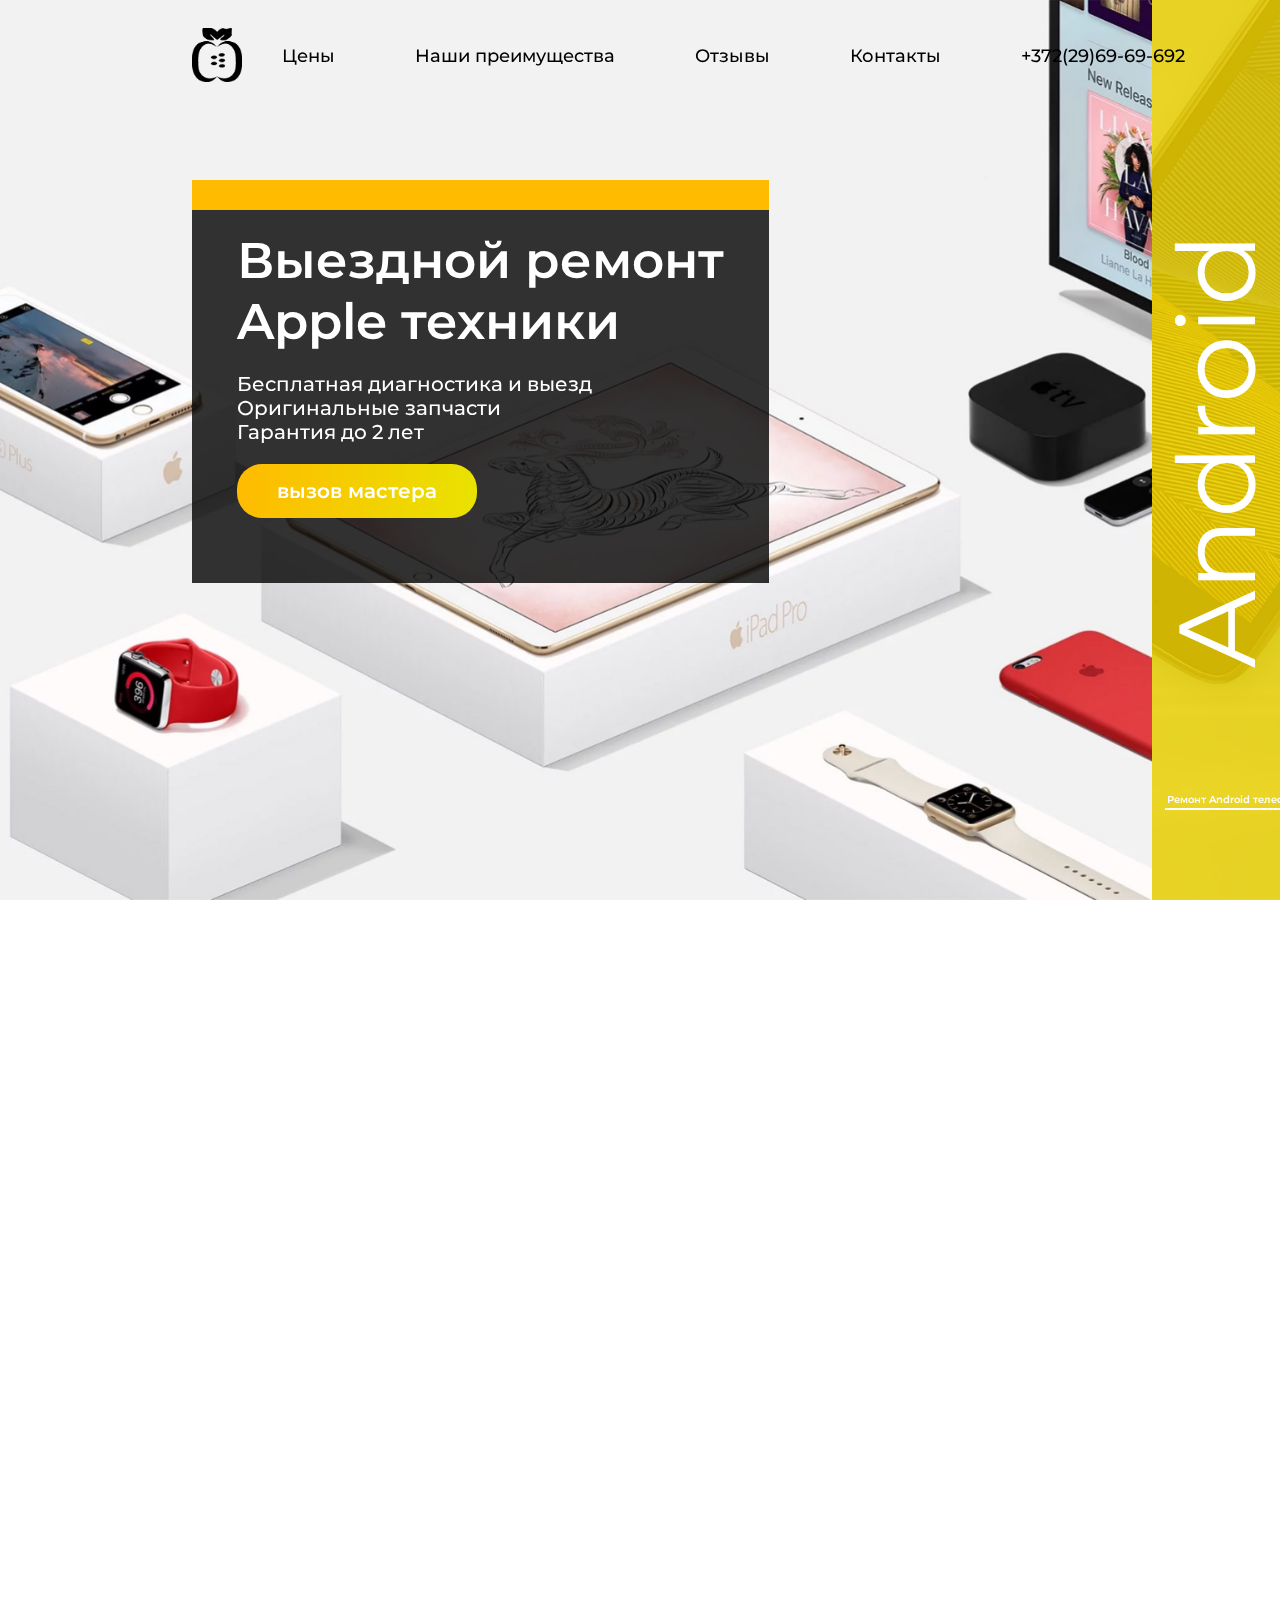
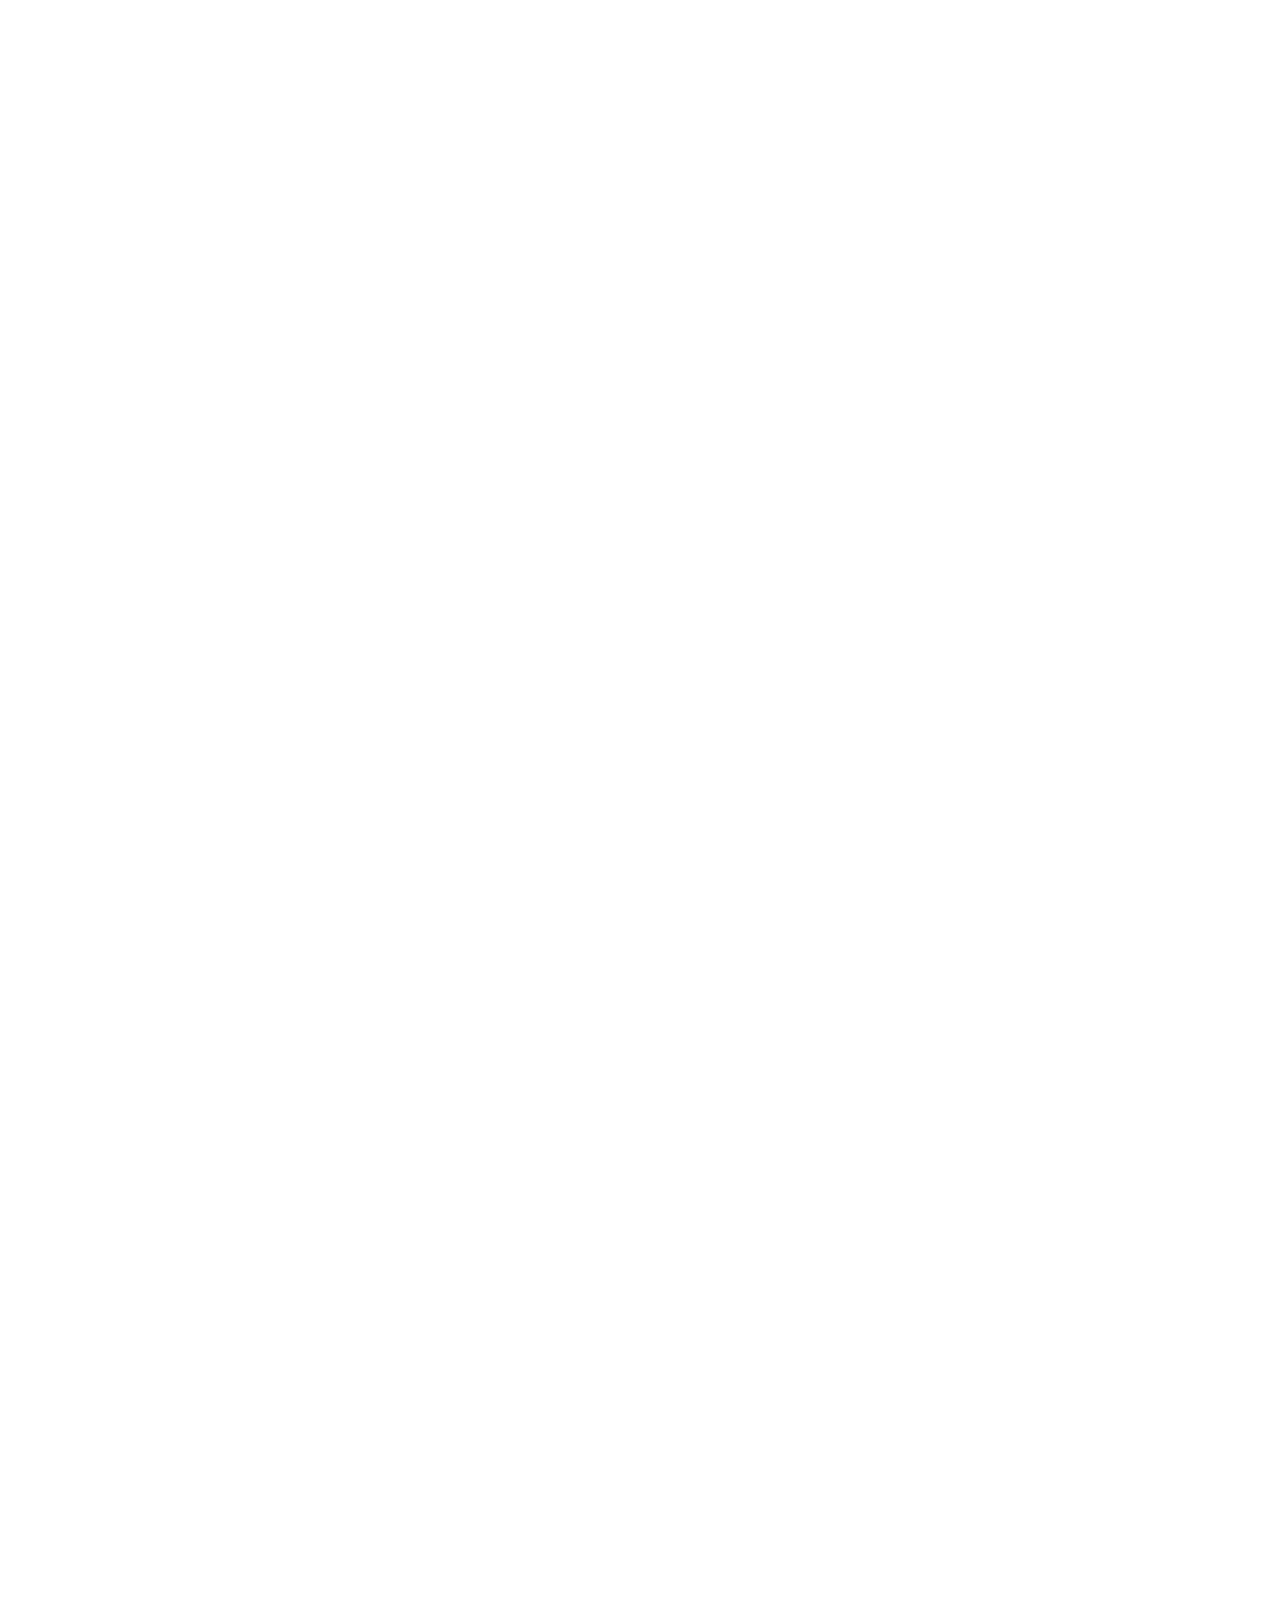
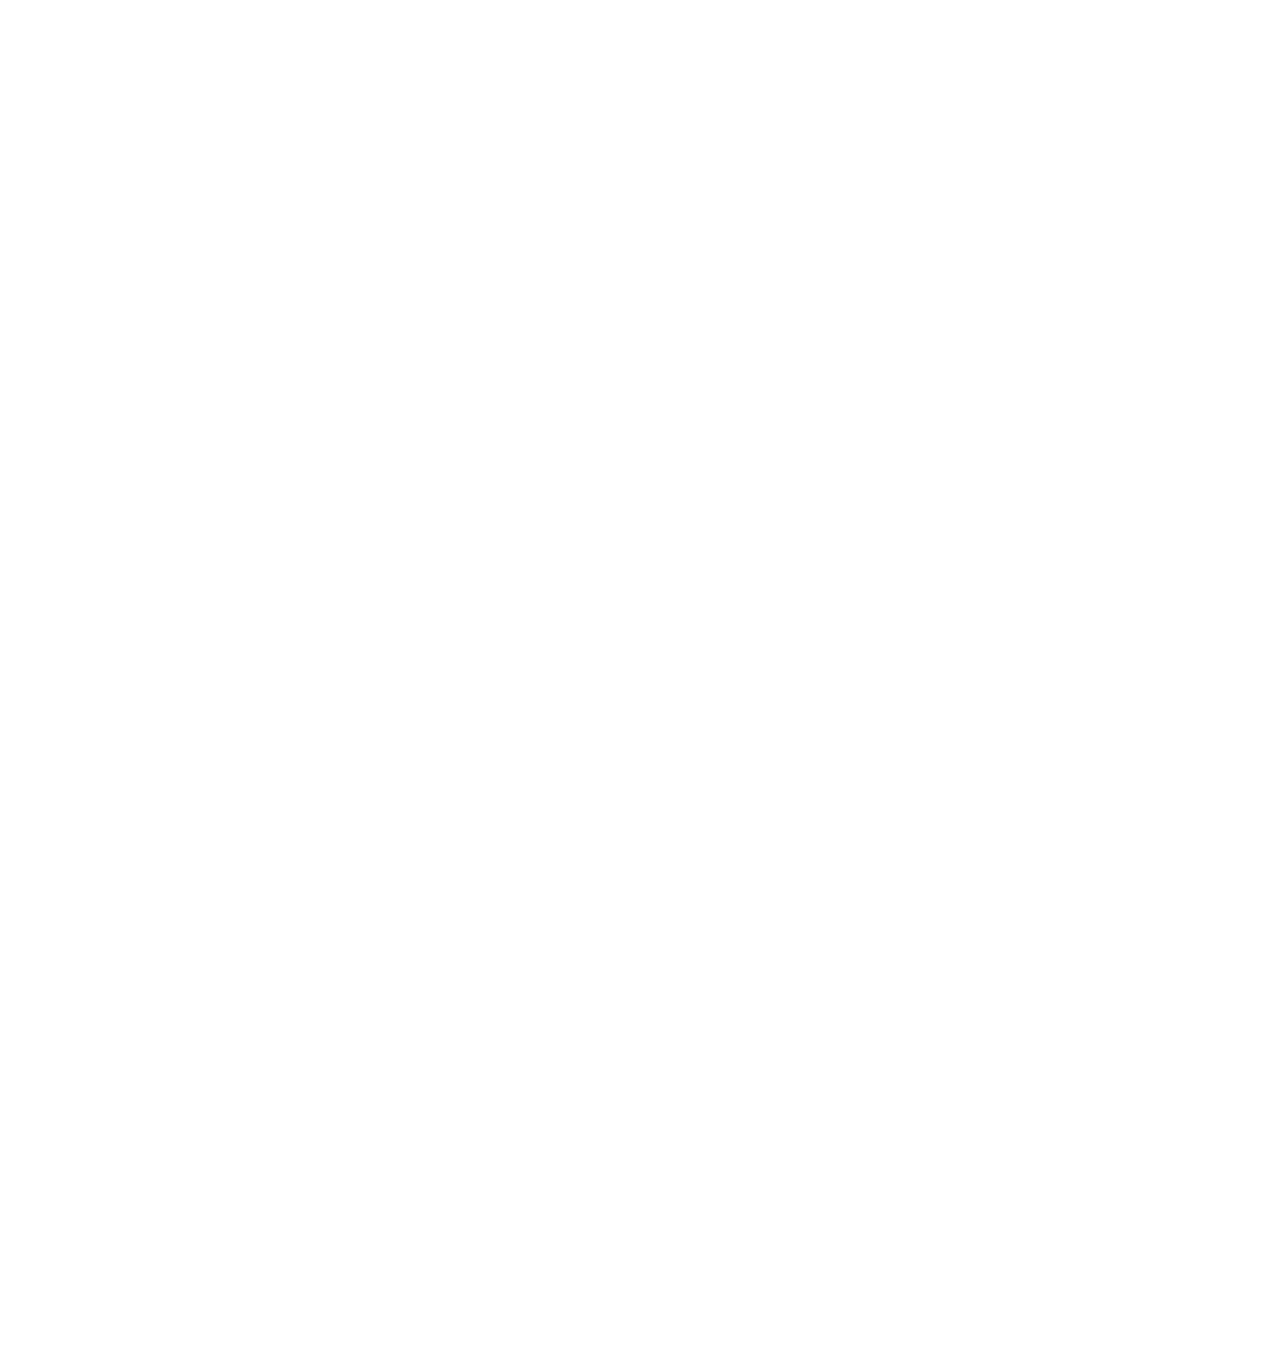
<file: index.html>
<!DOCTYPE html>
<html lang="ru">
	<head>
		<meta charset="UTF-8">
		<link rel="stylesheet" type="text/css" href="css/style.css">
		<link rel="stylesheet" type="text/css" href="css/animate.css">
		<meta name="viewport" content="width=device-width, initial-scale=1.0, maximum-scale=1.0, user-scalable=no">
		<link href="https://fonts.googleapis.com/css?family=Montserrat:400,500,600,700" rel="stylesheet">
		<link rel="stylesheet" href="https://use.fontawesome.com/releases/v5.8.2/css/all.css" integrity="sha384-oS3vJWv+0UjzBfQzYUhtDYW+Pj2yciDJxpsK1OYPAYjqT085Qq/1cq5FLXAZQ7Ay" crossorigin="anonymous">
		<link rel="stylesheet" type="text/css" href="slick/slick.css">
		<link rel="stylesheet" type="text/css" href="slick/slick-theme.css">
		<title>Document</title>
	</head>
	<body>
		<div class="main_screen">
			<header>
				<div class="menu_links row">
					<div class="logo" >
						<img src="img/icon-black.png" style="width: 50px;">
					</div>
					<div class="menu_link"><a href="#price">Цены</a></div>
					<div class="menu_link"><a href="#advantages">Наши преимущества</a></div>
					<div class="menu_link"><a href="#rewiews">Отзывы</a></div>
					<div class="menu_link"><a href="#contacts">Контакты</a></div>
					<div class="menu_link"><a href="tel:375296969692">+372(29)69-69-692</a></div>
				</div>
			</header>
			<div class="ios">
				<div class="container ios_container">
					<div class="main_text">
						<h1>Выездной ремонт <br>Apple техники</h1>
						<h2>Бесплатная диагностика и выезд<br>
						Оригинальные запчасти<br>
						Гарантия до 2 лет </h2>
						<a href="#contacts">
						<button class="main_button">вызов мастера</button>
						</a>
						
					</div>
				</div>
				<div class="mask1"></div>
				<div class="ios_title">Apple</div>
			</div>
			<div class="android disabled">
				<div class="container android_container">
					<div class="main_text">
						<h1>Выездной ремонт <br>Android техники</h1>
						<h2>Бесплатная диагностика и выезд<br>
						Оригинальные запчасти<br>
						Гарантия до 2 лет </h2>
						<a href="#contacts">
						<button class="main_button">вызов мастера</button>
						</a>
					</div>
				</div>
				<div class="mask2"></div>
				<div class="android_title">Android</div>
				<div class="android_arrow row">
					<p>Ремонт Android телефонов</p>
					<i class="fas fa-long-arrow-alt-right"></i>
				</div>
			</div>
		</div>
		<div class="content" id="price">
			<div class="price container_1366">
				<div class="price_title">
					<p>Цены</p>
				</div>
				<div class="device row">
					<div class="device_category col">
						<button class="category iphone_category" onmouseenter="change();"><p>IPhone</p></button>
						<button class="category ipad_category" onmouseenter="change();"><p>IPad</p></button>
						<button class="category macbook_category" onmouseenter="change();"><p>MacBook</p></button>
						<button class="category watch_category" onmouseenter="change();"><p>AppleWatch</p></button>
						<button class="category ipod_category" onmouseenter="change();"><p>IPod</p></button>
						<button class="category android_category" onmouseenter="change();"><p>Android</p></button>
					</div>
					<div class="row device_photo_info">
						<div class="device_photo">
							<img src="img/iphone-xs-max-silver-select-2018.png">
						</div>
						<div class="col device_info">
							<div class="row device_number">
								<button class="number iphone5" onmouseenter="change();">
								<p>5</p>
								</button>
								<button class="number iphone5s" onmouseenter="change();">
								<p>5s</p>
								</button>
								<button class="number iphonese" onmouseenter="change();">
								<p>SE</p>
								</button>
								<button class="number iphone5c" onmouseenter="change();">
								<p>5C</p>
								</button>
								<button class="number iphone6" onmouseenter="change();">
								<p>6</p>
								</button>
								<button class="number iphone6plus" onmouseenter="change();">
								<p>6 Plus</p>
								</button>
								<button class="number iphone6s" onmouseenter="change();">
								<p>6s</p>
								</button>
								<button class="number iphone6splus" onmouseenter="change();">
								<p>6s Plus</p>
								</button>
								<button class="number iphone7" onmouseenter="change();">
								<p>7</p>
								</button>
								<button class="number iphone7plus" onmouseenter="change();">
								<p>7 Plus</p>
								</button>
								<button class="number iphone8" onmouseenter="change();">
								<p>8</p>
								</button>
								<button class="number iphone8plus" onmouseenter="change();">
								<p>8 Plus</p>
								</button>
								<button class="number iphoneX" onmouseenter="change();">
								<p>X</p>
								</button>
							</div>
							<div class="device_title">
								<p>Iphone X</p>
							</div>
							<div class="row device_repairs">
								<div class="col">
									<div class="row device_repairs_price">
										<p>Замена дисплея оригинал</p>
										<p>80 р</p>
									</div>
									<div class="row device_repairs_price">
										<p>Замена дисплея оригинал</p>
										<p>80 р</p>
									</div>
									<div class="row device_repairs_price">
										<p>Замена дисплея оригинал</p>
										<p>80 р</p>
									</div>
									<div class="row device_repairs_price">
										<p>Замена дисплея оригинал</p>
										<p>80 р</p>
									</div>
									<div class="row device_repairs_price">
										<p>Замена дисплея оригинал</p>
										<p>80 р</p>
									</div>
									<div class="row device_repairs_price">
										<p>Замена металлического корпуса</p>
										<p>80 р</p>
									</div>
									<div class="row device_repairs_price">
										<p>Замена дисплея оригинал</p>
										<p>80 р</p>
									</div>
								</div>
								<div class="col">
									<div class="row device_repairs_price">
										<p>Замена дисплея оригинал</p>
										<p>80 р</p>
									</div>
									<div class="row device_repairs_price">
										<p>Замена дисплея оригинал</p>
										<p>80 р</p>
									</div>
									<div class="row device_repairs_price">
										<p>Замена дисплея оригинал</p>
										<p>80 р</p>
									</div>
									<div class="row device_repairs_price">
										<p>Замена дисплея оригинал</p>
										<p>80 р</p>
									</div>
									<div class="row device_repairs_price">
										<p>Замена дисплея оригинал</p>
										<p>80 р</p>
									</div>
									<div class="row device_repairs_price">
										<p>Замена дисплея оригинал</p>
										<p>80 р</p>
									</div>
									<div class="row device_repairs_price">
										<p>Замена дисплея оригинал</p>
										<p>80 р</p>
									</div>
								</div>
							</div>
						</div>
					</div>
				</div>
			</div>
		</div>
		<section id="advantages">
			<div class="container_1366">
				<div class="title">
					<p>Наши преимущества</p>
				</div>
				<div class="row advantages">
					<div class="col advantage">
						<div>
							<img src="img/give-money.png">
						</div>
						<p class="advantage_description">Бесплатная диагностика <br> и выезд</p>
					</div>
					<div class="col advantage">
						<div>
							<img src="img/writing.png">
						</div>
						<p class="advantage_description">Гарантия 2 года</p>
					</div>
					<div class="col advantage">
						<div>
							<img src="img/specialist-user.png">
						</div>
						<p class="advantage_description">Опытные специалисты</p>
					</div>
					<div class="col advantage">
						<div>
							<img src="img/premium-badge.png">
						</div>
						<p class="advantage_description">Оригинальные запчасти</p>
					</div>
					<div class="col advantage">
						<div>
							<img src="img/clock.png">
						</div>
						<p class="advantage_description">Ремонт за 20 минут</p>
					</div>
					<div class="col advantage">
						<div>
							<img src="img/time-management.png">
						</div>
						<p class="advantage_description">Экономия времени</p>
					</div>
				</div>
			</div>
		</section>
		<section >
			<div class="container_1366">
				<div class="title">
					<p>Как мы работаем</p>
				</div>
				<div class="row advantages">
					<div class="col advantage_work">
						<div class="work">
							<img src="img/user.png">
							<div class="work_number"><p>01</p></div>
						</div>
						<p class="work_title">Заявка</p>
						<p class="work_description">Оставьте заявку на сайте либо<br>
							позвоните по номеру<br>
						+375 (29) 69-69-992</p>
					</div>
					<div class="col advantage_work">
						<div class="work">
							<img src="img/settings.png">
							<div class="work_number"><p>02</p></div>
						</div>
						<p class="work_title">Ремонт</p>
						<p class="work_description">Мастер приедет в удобное для<br>
							вас время и место и произведет<br>
						замену детали при вас за 20 минут</p>
					</div>
					<div class="col advantage_work">
						<div class="work">
							<img src="img/hand.png">
							<div class="work_number"><p>03</p></div>
						</div>
						<p class="work_title">Оплата</p>
						<p class="work_description">Примет оплату, выдаст чек<br>
						и гарантию до 6-ти месяцев  </p>
					</div>
				</div>
				<div style="text-align: center;">
					<button class="main_button">бесплатная консультация</button>
				</div>
			</div>
		</section>
		<section class="rewiews_sec" id="rewiews">
			<div class="container_1366">
				<div class="title">
					<p>Отзывы</p>
				</div>
				<div class="rewiew_person" style="text-align: center; margin: auto;">Ваши отзывы и комментарии <br>
				помогают нам становится лучше и расти</div>
				<div class="rewiews">
					<div class="rewiew">
						<a href=""> <div class="rewiew_person">Челик 1</div></a>
						<div class="rewiew_text">Lorem ipsum dolor sit amet, consectetur adipisicing elit. Repudiandae consequuntur, ipsam, odit error saepe ratione eos similique ex incidunt. Explicabo molestiae ipsam itaque, eos rem, amet dolore eum? </div>
					</div>
					<div class="rewiew">
						<a href=""> <div class="rewiew_person">Челик 1</div></a>
						<div class="rewiew_text">Lorem ipsum dolor sit amet, consectetur adipisicing elit. Repudiandae consequuntur, ipsam, odit error saepe ratione eos similique ex incidunt. Explicabo molestiae ipsam itaque, eos rem, amet dolore eum? </div>
					</div>
					<div class="rewiew">
						<a href=""> <div class="rewiew_person">Челик 1</div></a>
						<div class="rewiew_text">Lorem ipsum dolor sit amet, consectetur adipisicing elit. Repudiandae consequuntur, ipsam, odit error saepe ratione eos similique ex incidunt. Explicabo molestiae ipsam itaque, eos rem, amet dolore eum? </div>
					</div>
					<div class="rewiew">
						<a href=""> <div class="rewiew_person">Челик 1</div></a>
						<div class="rewiew_text">Lorem ipsum dolor sit amet, consectetur adipisicing elit. Repudiandae consequuntur, ipsam, odit error saepe ratione eos similique ex incidunt. Explicabo molestiae ipsam itaque, eos rem, amet dolore eum? </div>
					</div>
					<div class="rewiew">
						<a href=""> <div class="rewiew_person">Челик 1</div></a>
						<div class="rewiew_text">Lorem ipsum dolor sit amet, consectetur adipisicing elit. Repudiandae consequuntur, ipsam, odit error saepe ratione eos similique ex incidunt. Explicabo molestiae ipsam itaque, eos rem, amet dolore eum? </div>
					</div>
					<div class="rewiew">
						<a href=""> <div class="rewiew_person">Челик 1</div></a>
						<div class="rewiew_text">Lorem ipsum dolor sit amet, consectetur adipisicing elit. Repudiandae consequuntur, ipsam, odit error saepe ratione eos similique ex incidunt. Explicabo molestiae ipsam itaque, eos rem, amet dolore eum? </div>
					</div>
					<div class="rewiew">
						<a href=""> <div class="rewiew_person">Челик 1</div></a>
						<div class="rewiew_text">Lorem ipsum dolor sit amet, consectetur adipisicing elit. Repudiandae consequuntur, ipsam, odit error saepe ratione eos similique ex incidunt. Explicabo molestiae ipsam itaque, eos rem, amet dolore eum? </div>
					</div>
					<div class="rewiew">
						<a href=""> <div class="rewiew_person">Челик 1</div></a>
						<div class="rewiew_text">Lorem ipsum dolor sit amet, consectetur adipisicing elit. Repudiandae consequuntur, ipsam, odit error saepe ratione eos similique ex incidunt. Explicabo molestiae ipsam itaque, eos rem, amet dolore eum? </div>
					</div>
				</div>
			</div>
		</section>
		<section class="contacts" id="contacts">
			<div class="container_1366">
				<div class="title">
					<p>Контакты</p>
				</div>
				<div class="rewiew_person" style="text-align: center; margin: auto;">Вы можете связаться по телефону<br>
					<a href="tel:+375296969992">+375 (29) 69-69-992</a>
				</div>
				<form style="text-align: center;">
					
					<div class="row form_row">
						<input type="text" name="" placeholder="Имя">
						<input type="text" name="" placeholder="Телефон">
					</div>
					<button class="main_button" style="text-align: center;">заказать звонок</button>
					
				</form>
			</div>
		</section>
		<footer>
			<div class="row footer_row">
				<p>© 2019 Выездной ремонт iPhone</p>
				<p>ИП Агеев И.С. ​УНП 192812817 г. Минск Я. Коласа 53/2</p>
				<a href="tel:+375296969992"><p>Тел.+375 (29) 69-69-992</p></a>
			</div>
		</footer>
		
	</body>
	<script type="text/javascript" src="js/jquery-3.3.1.min.js"></script>
	<script type="text/javascript" src="slick/slick.min.js"></script>
	<script type="text/javascript" src="js/script.js"></script>
	<script type="text/javascript">
		$('.rewiews').slick({
	dots: true,
	infinite: true,
	speed: 1000,
	arrows:false,
	slidesToShow: 3,
	slidesToScroll: 3,
	autoplay: true,
	autoplaySpeed: 4000,
	responsive: [
	{
	breakpoint: 1024,
	settings: {
	slidesToShow: 2,
	slidesToScroll: 2,
	infinite: true,
	dots: true
	}
	},
	{
	breakpoint: 600,
	settings: {
	slidesToShow: 1,
	slidesToScroll: 1
	}
	}
	// You can unslick at a given breakpoint now by adding:
	// settings: "unslick"
	// instead of a settings object
	]
	});
	</script>
</html>
</file>
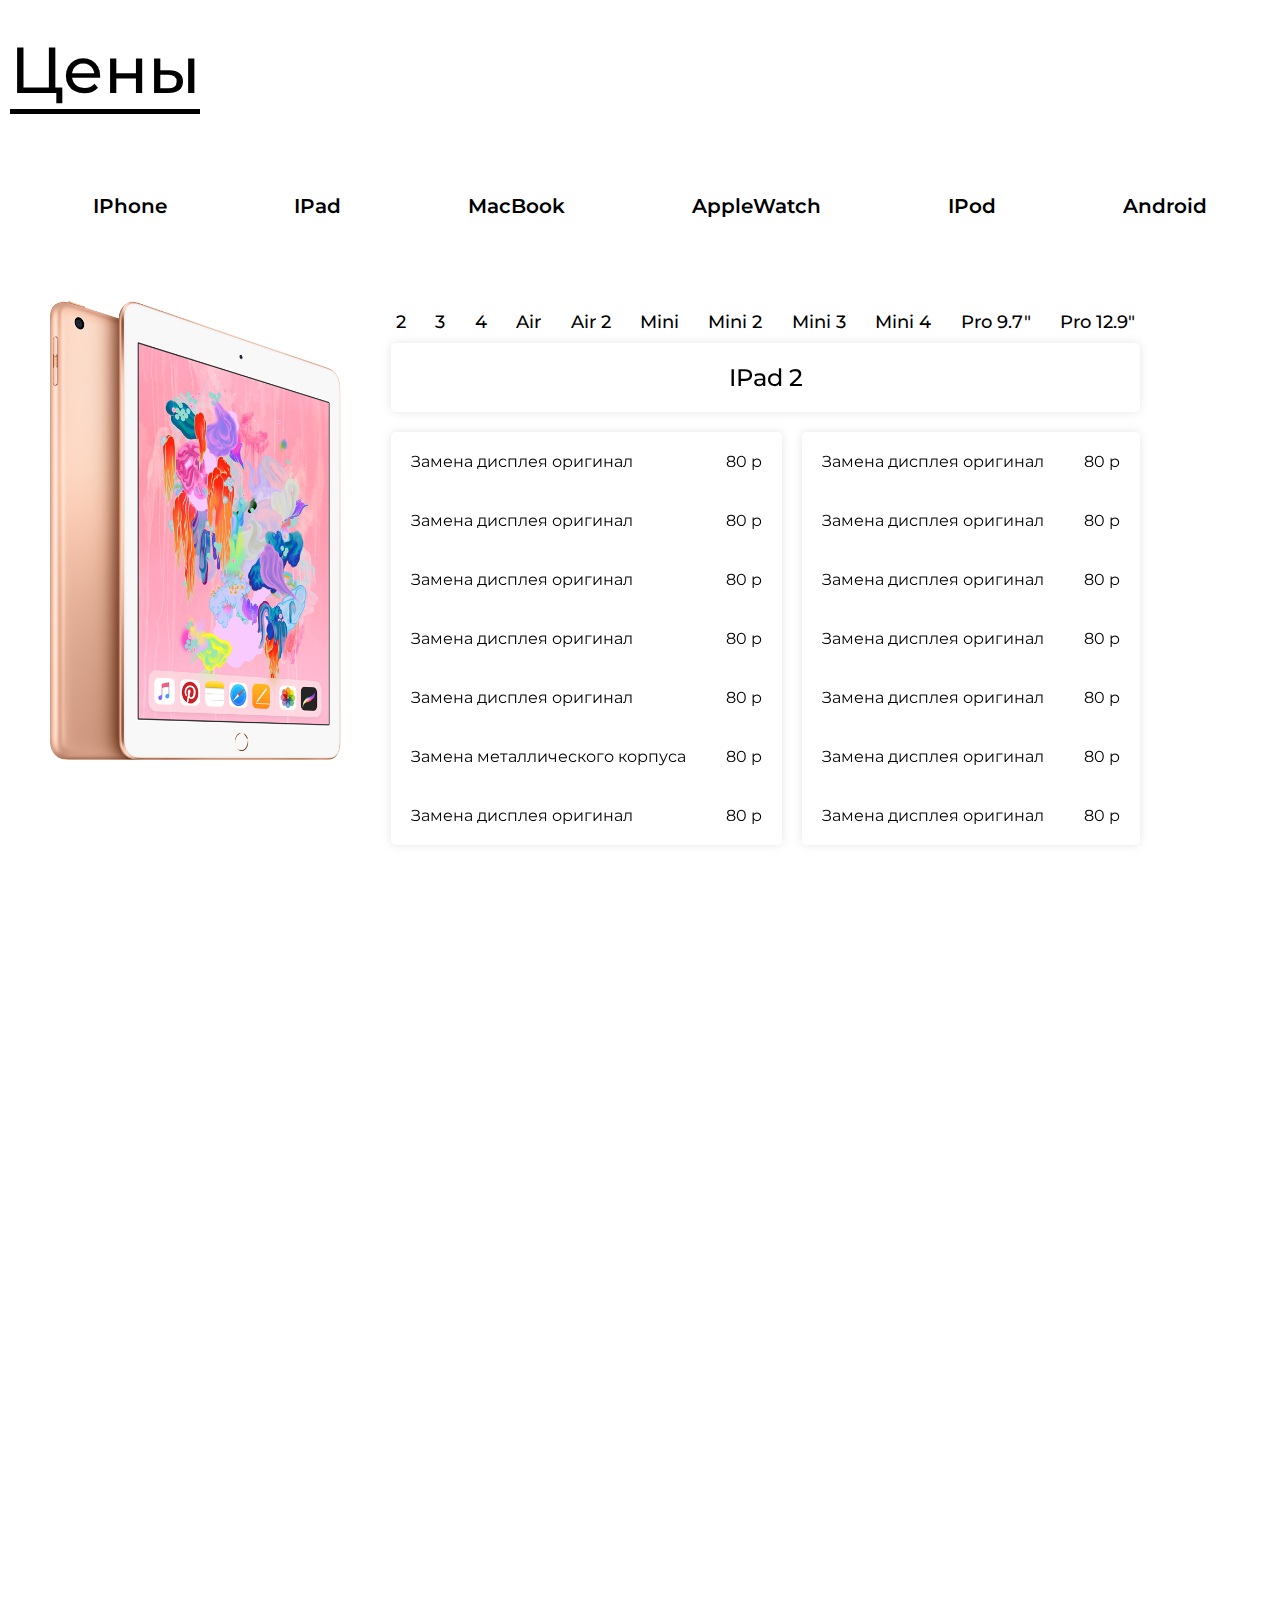
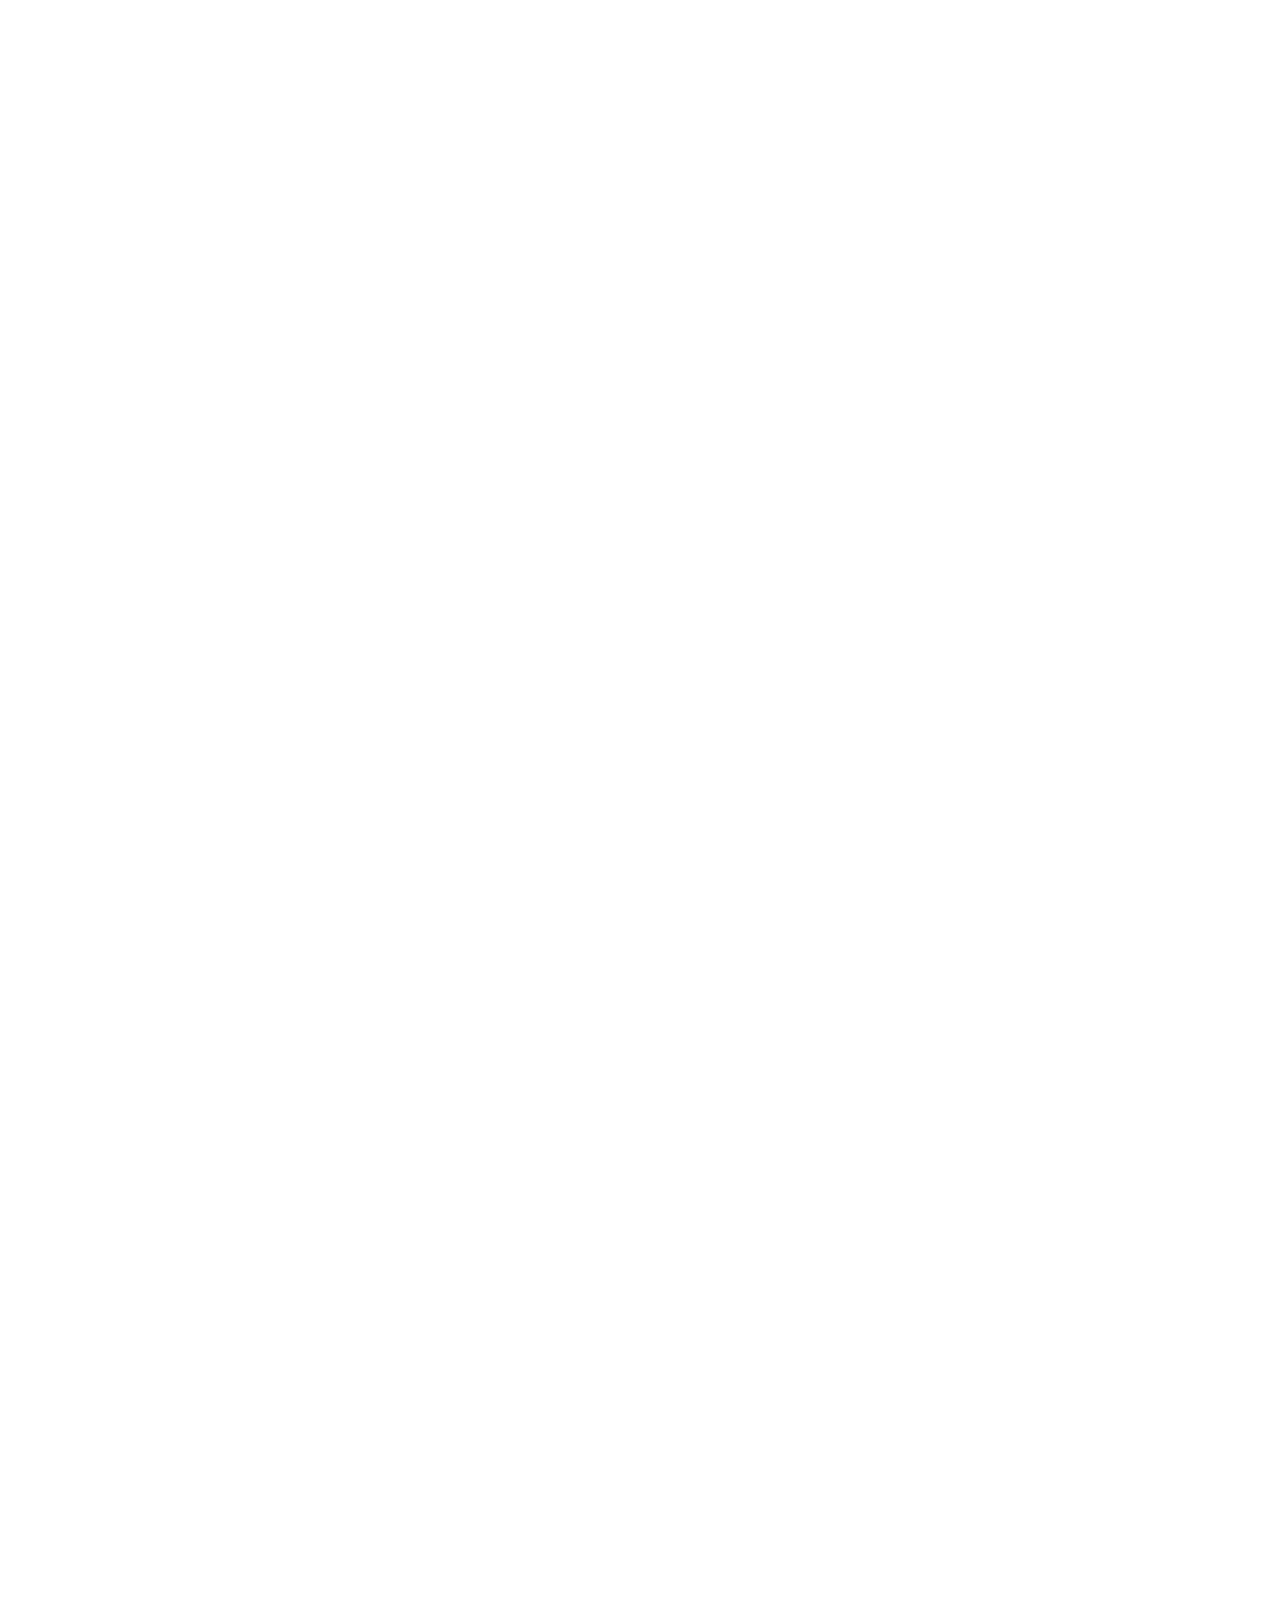
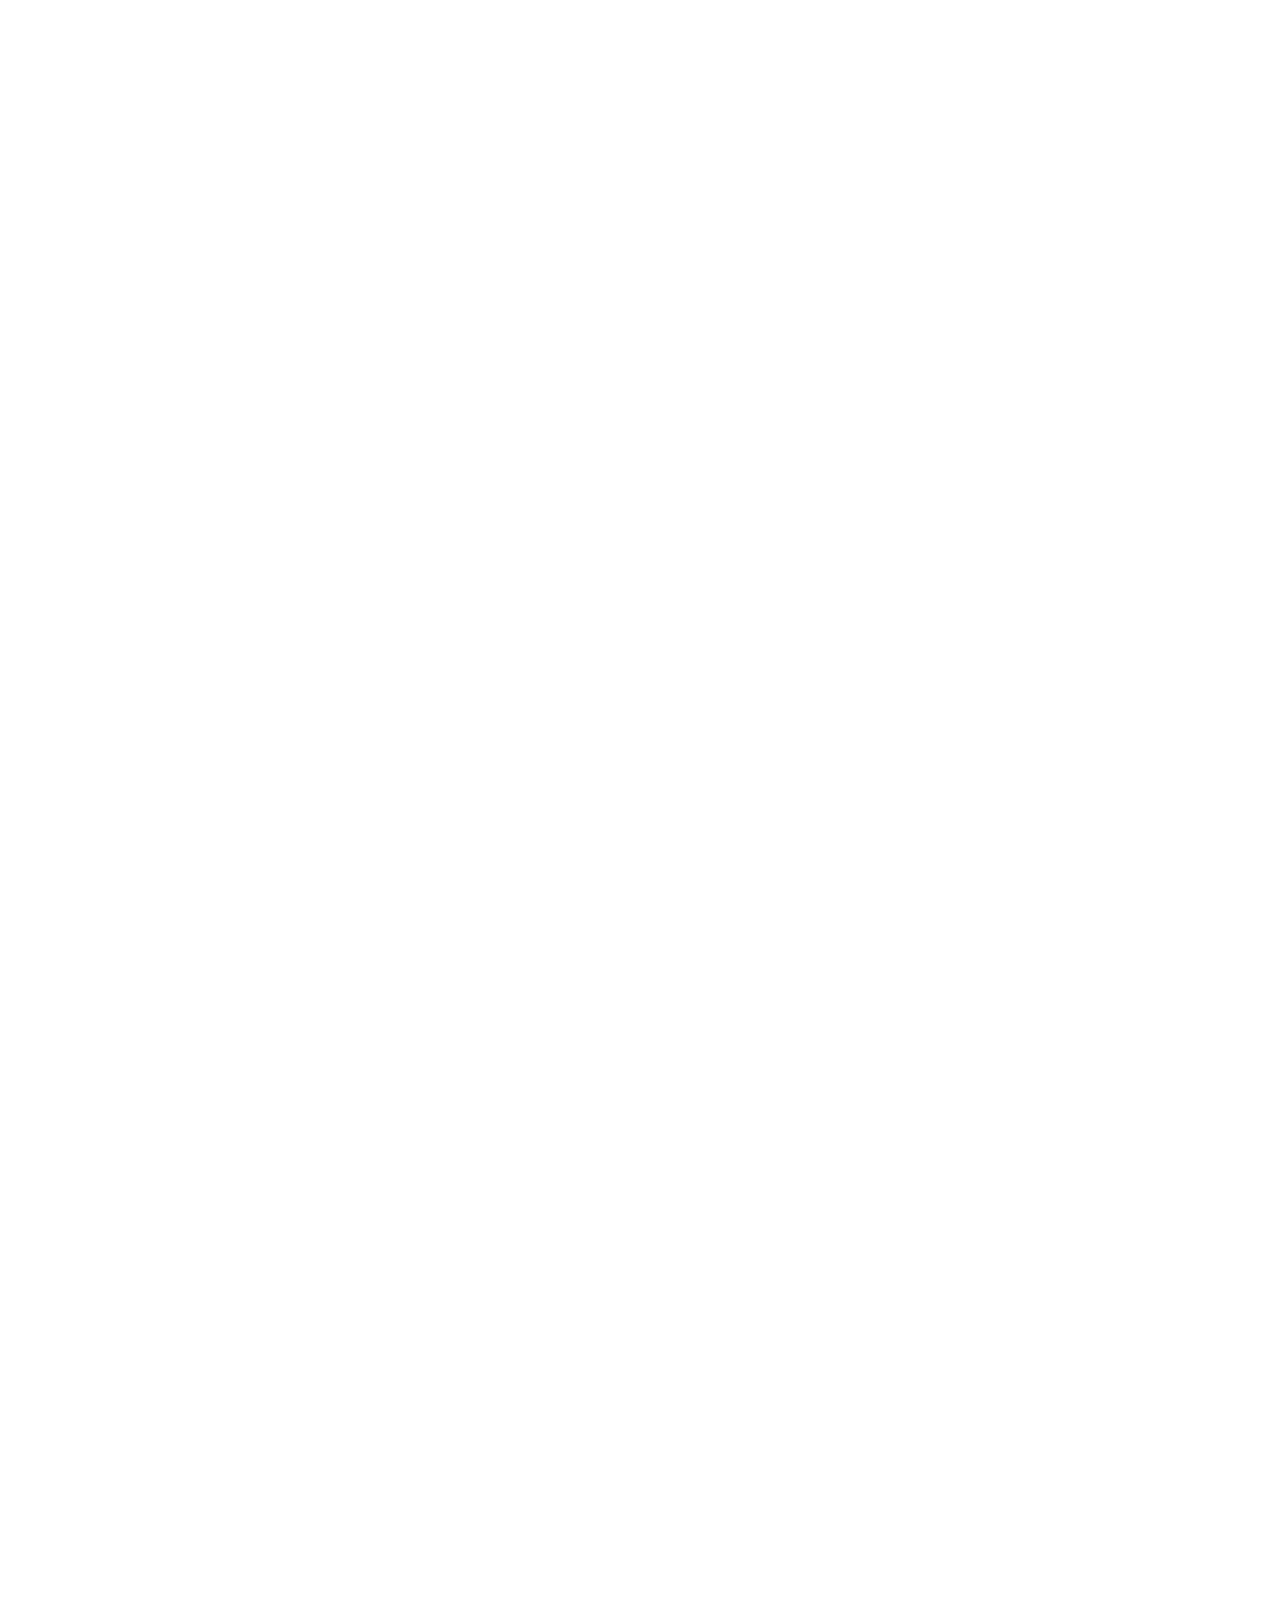
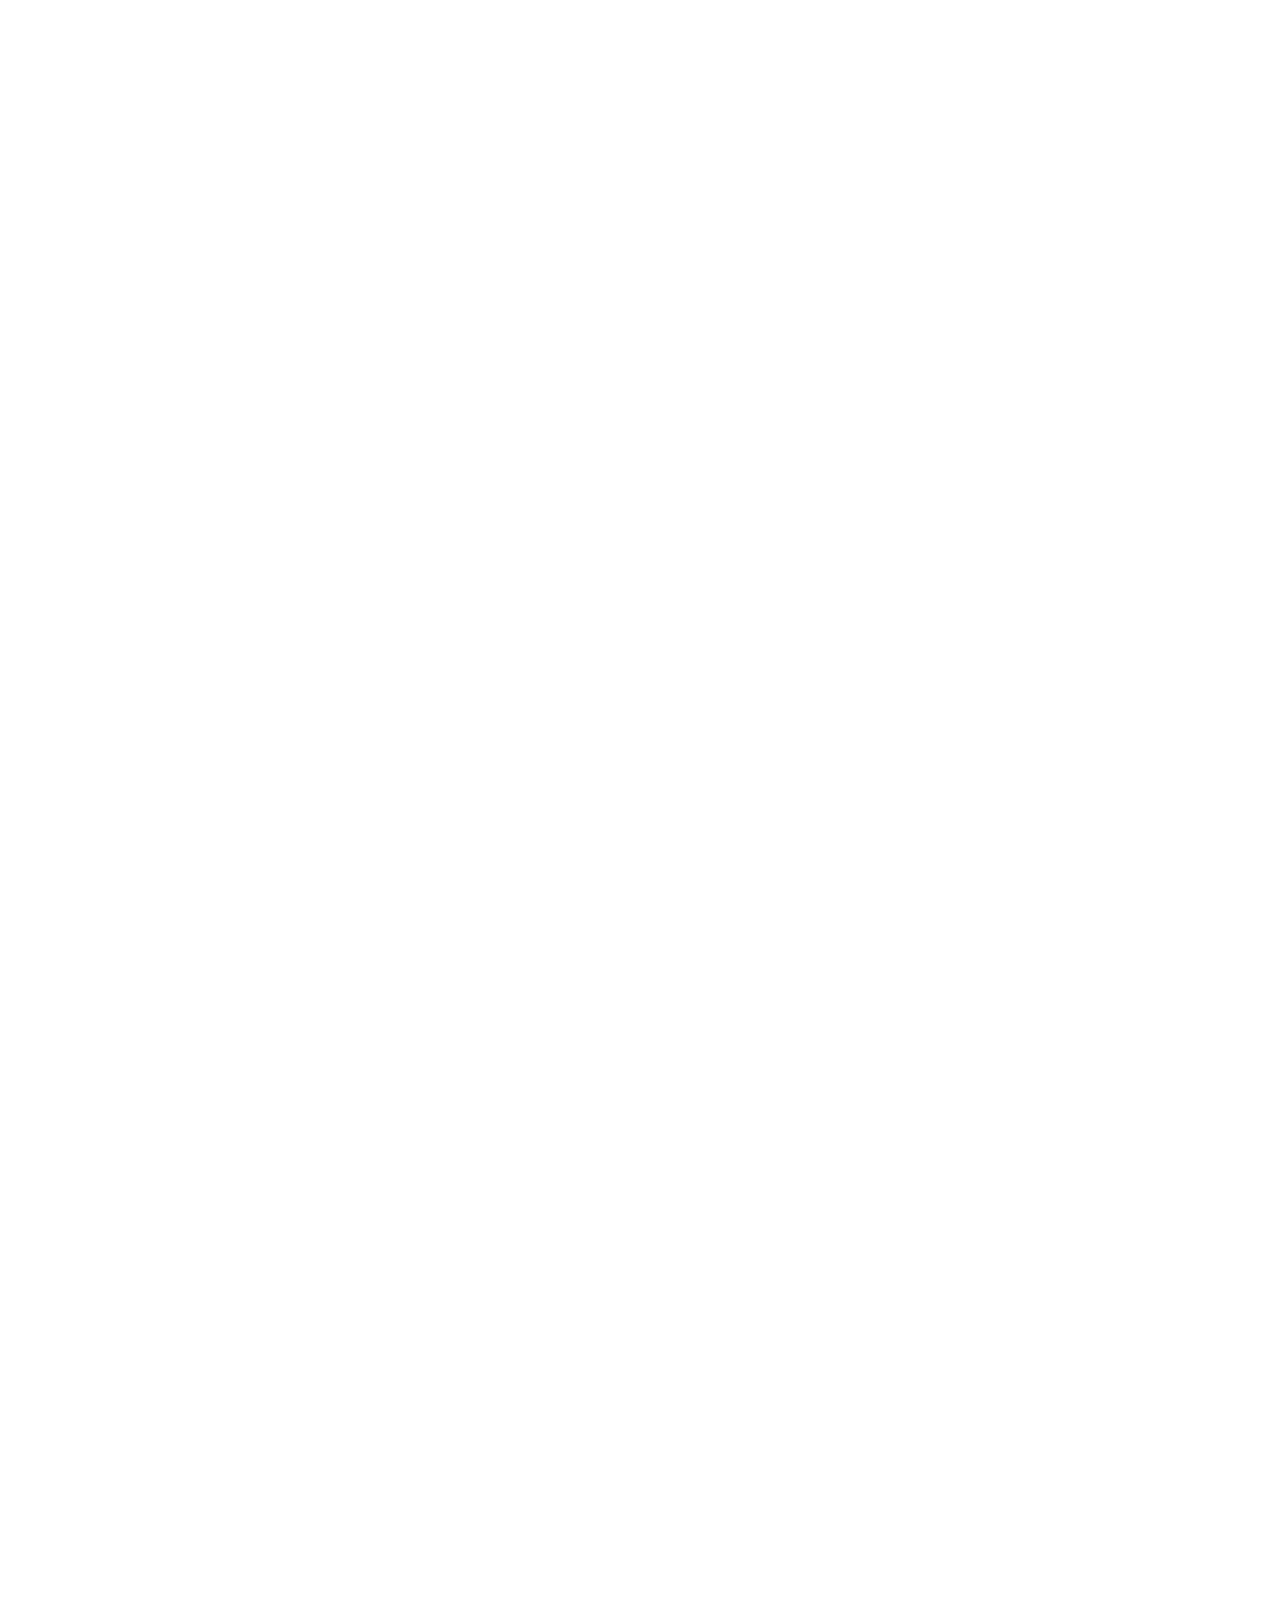
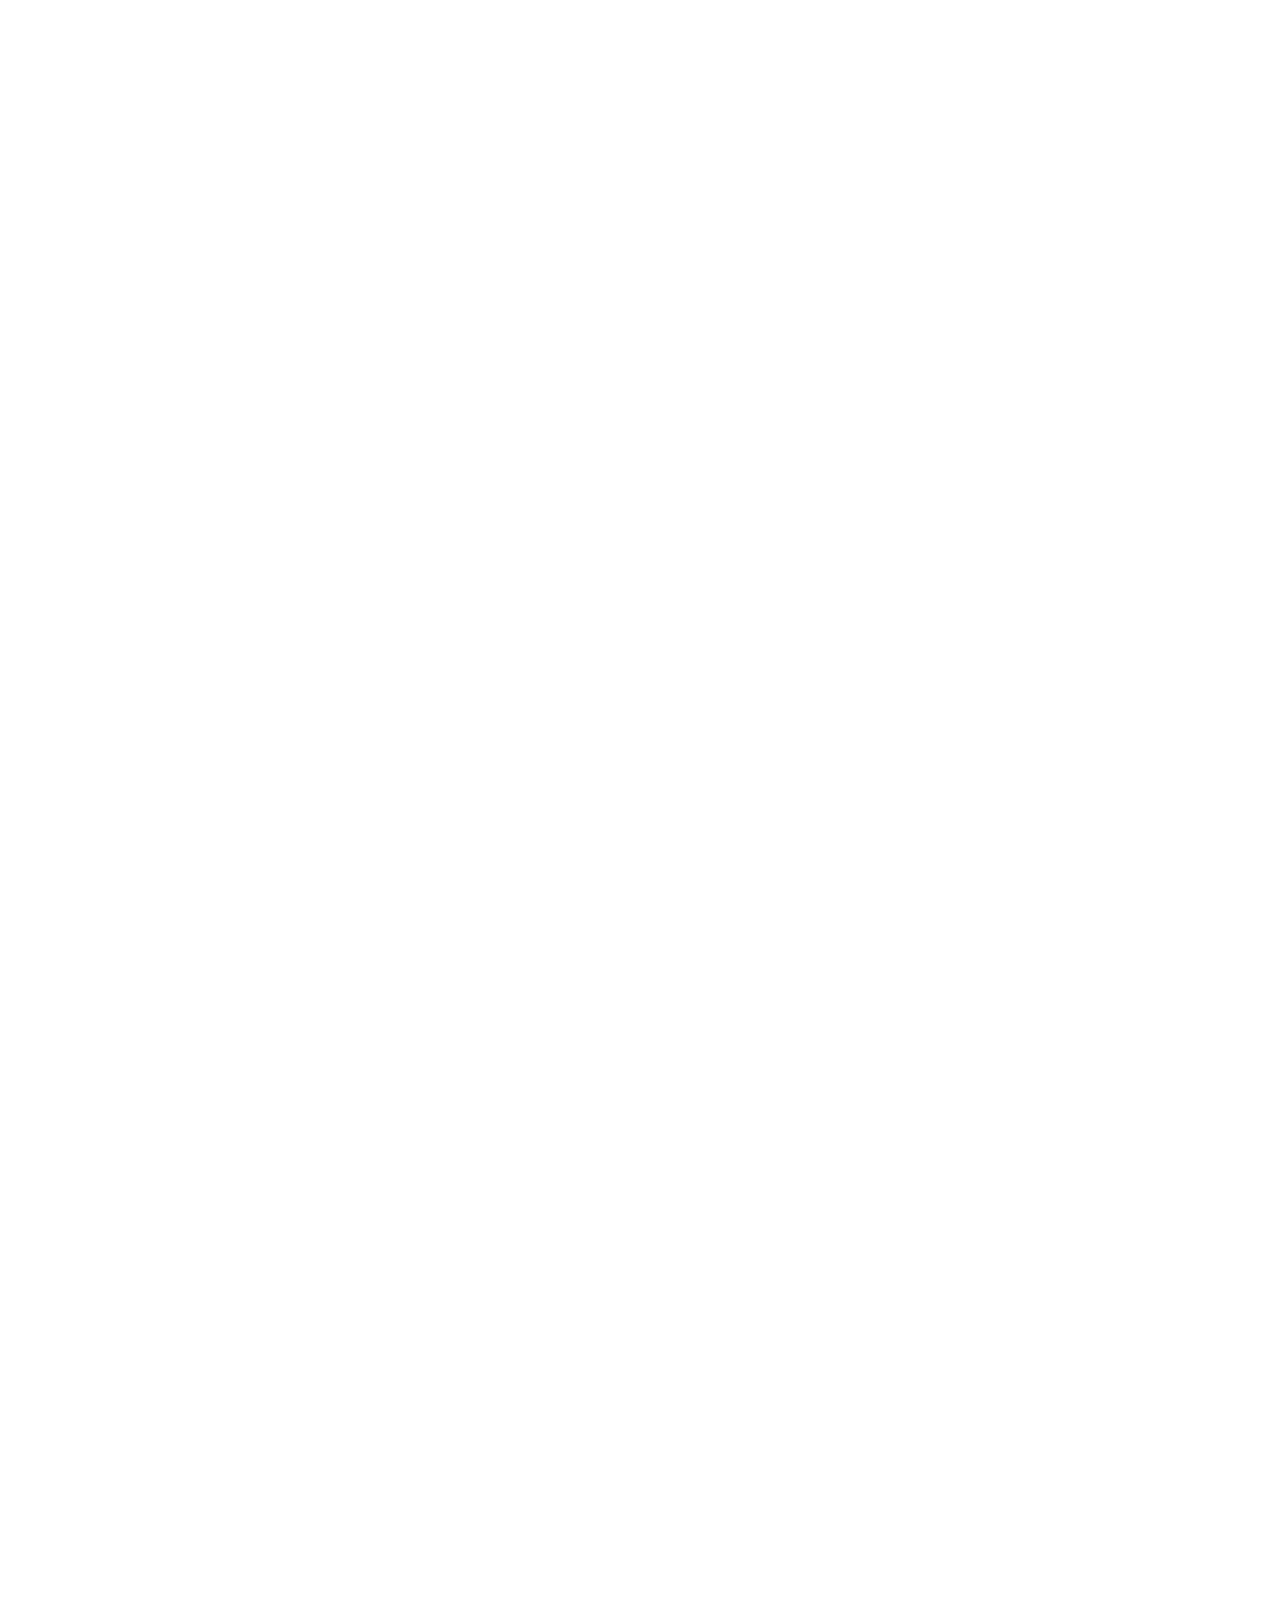
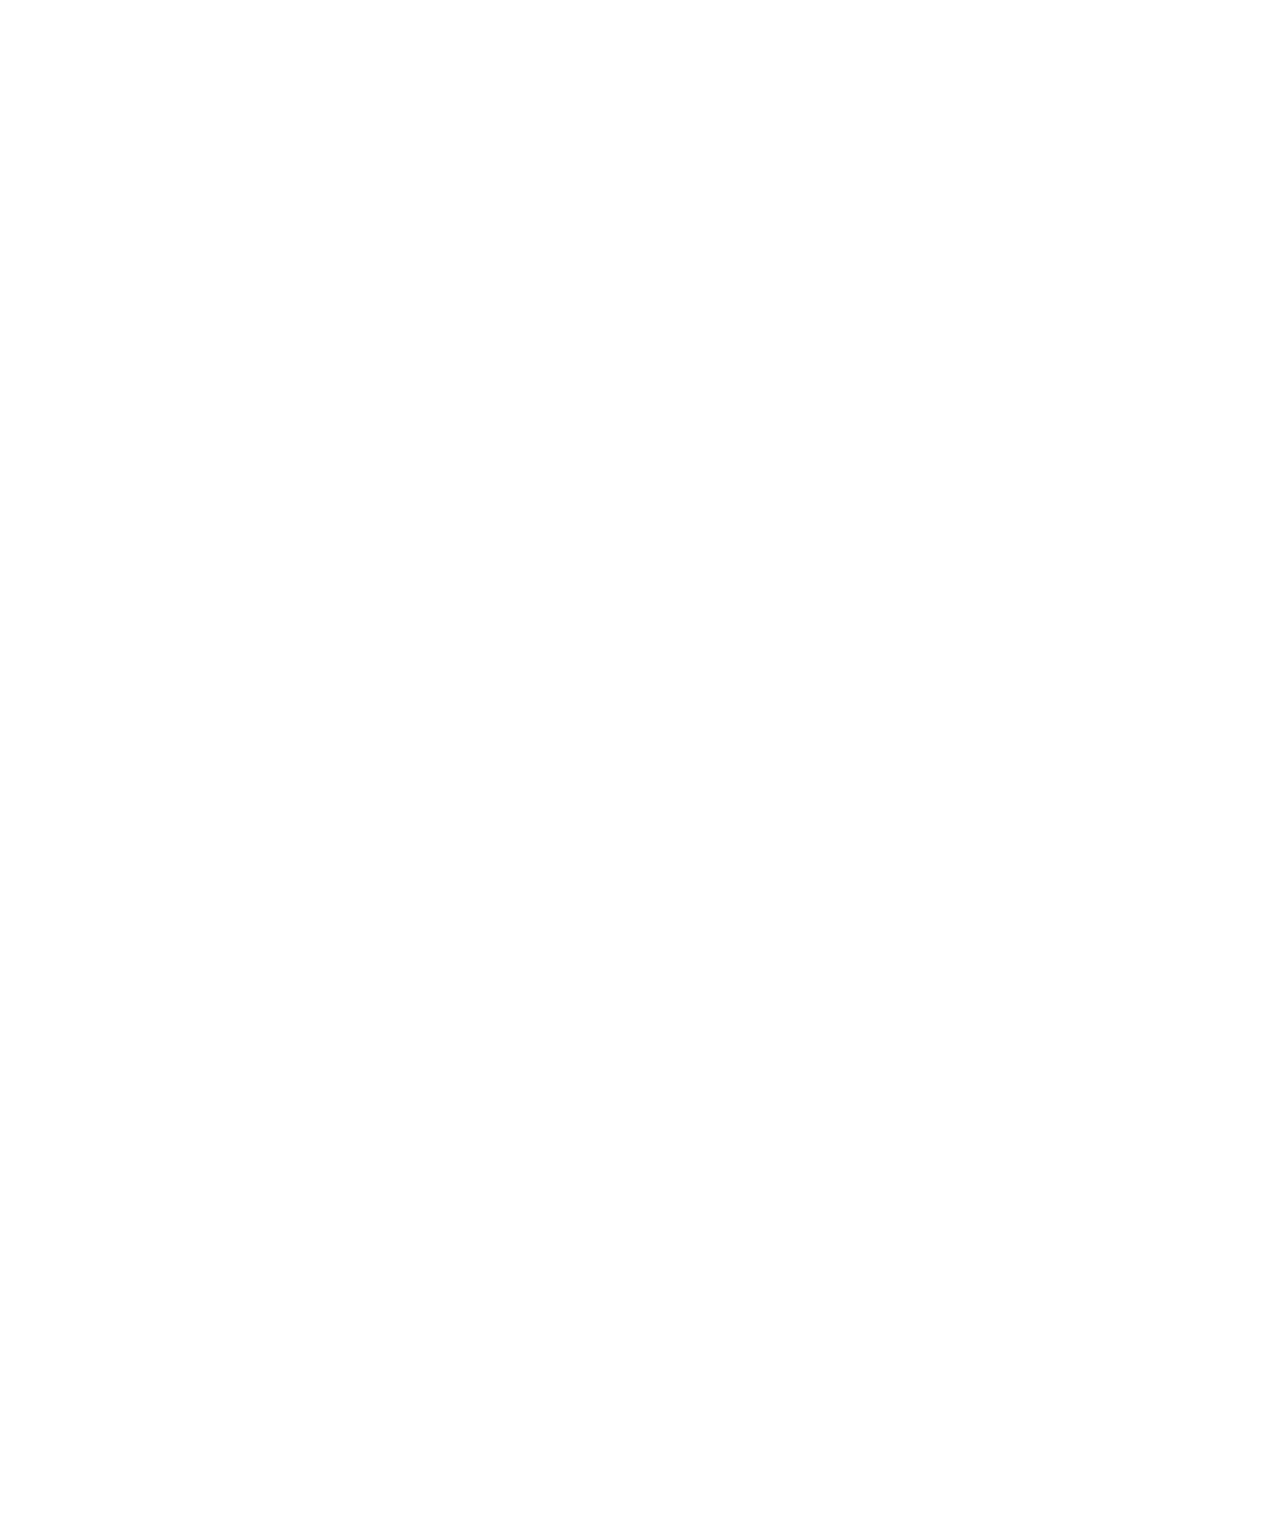
<file: ipads.html>
<!DOCTYPE html>
<html lang="ru">
	<head>
		<meta charset="UTF-8">
		<link rel="stylesheet" type="text/css" href="css/style.css">
		<link rel="stylesheet" type="text/css" href="css/animate.css">
		<script type="text/javascript" src="js/jquery-3.3.1.min.js"></script>
		<meta name="viewport" content="width=device-width, initial-scale=1.0, maximum-scale=1.0, user-scalable=no">
		<link href="https://fonts.googleapis.com/css?family=Montserrat:400,500,600,700" rel="stylesheet">
		<link rel="stylesheet" href="https://use.fontawesome.com/releases/v5.8.2/css/all.css" integrity="sha384-oS3vJWv+0UjzBfQzYUhtDYW+Pj2yciDJxpsK1OYPAYjqT085Qq/1cq5FLXAZQ7Ay" crossorigin="anonymous">
		<title>Document</title>
	</head>
	<body>
<div class="price container_1366" id="ip2">
				<div class="price_title">
					<p>Цены</p>
				</div>
				<div class="device row">
					<div class="device_category col">
                        <button class="category iphone_category" onmouseenter="change();"><p>IPhone</p></button>
						<button class="category ipad_category" onmouseenter="change();"><p>IPad</p></button>
						<button class="category macbook_category" onmouseenter="change();"><p>MacBook</p></button>
						<button class="category watch_category" onmouseenter="change();"><p>AppleWatch</p></button>
						<button class="category ipod_category" onmouseenter="change();"><p>IPod</p></button>
						<button class="category android_category" onmouseenter="change();"><p>Android</p></button>
					</div>
					<div class="row device_photo_info">
						<div class="device_photo">
							<img src="img/2018-iPad-Gold.png">
						</div>
						<div class="col device_info">
							<div class="row device_number">
								<button class="number ipad2" onmouseenter="change();"> 
									<p>2</p>
								</button>
								<button class="number ipad3" onmouseenter="change();">
									<p>3</p>
								</button>
								<button class="number ipad4" onmouseenter="change();">
									<p>4</p>
								</button>
								<button class="number ipadAir" onmouseenter="change();">
									<p>Air</p>
								</button>
								<button class="number ipadAir2" onmouseenter="change();">
									<p>Air 2</p>
								</button>
								<button class="number ipadmini" onmouseenter="change();">
									<p>Mini</p>
								</button>
								<button class="number ipadmini2" onmouseenter="change();">
									<p>Mini 2</p>
								</button>
								<button class="number ipadmini3" onmouseenter="change();">
									<p>Mini 3</p>
								</button>
								<button class="number ipadmini4" onmouseenter="change();">
									<p>Mini 4</p>
								</button>
								<button class="number ipadpro9" onmouseenter="change();">
									<p>Pro 9.7"</p>
								</button>
								<button class="number ipadpro12" onmouseenter="change();">
									<p>Pro 12.9"</p>
								</button>
								
							</div>
							<div class="device_title">
								<p>IPad 2</p>
							</div>
							<div class="row device_repairs">
								<div class="col">
									<div class="row device_repairs_price">
										<p>Замена дисплея оригинал</p>
										<p>80 р</p>
									</div>
									<div class="row device_repairs_price">
										<p>Замена дисплея оригинал</p>
										<p>80 р</p>
									</div>
									<div class="row device_repairs_price">
										<p>Замена дисплея оригинал</p>
										<p>80 р</p>
									</div>
									<div class="row device_repairs_price">
										<p>Замена дисплея оригинал</p>
										<p>80 р</p>
									</div>
									<div class="row device_repairs_price">
										<p>Замена дисплея оригинал</p>
										<p>80 р</p>
									</div>
									<div class="row device_repairs_price">
										<p>Замена металлического корпуса</p>
										<p>80 р</p>
									</div>
									<div class="row device_repairs_price">
										<p>Замена дисплея оригинал</p>
										<p>80 р</p>
									</div>
								</div>
								<div class="col">
									<div class="row device_repairs_price">
										<p>Замена дисплея оригинал</p>
										<p>80 р</p>
									</div>
									<div class="row device_repairs_price">
										<p>Замена дисплея оригинал</p>
										<p>80 р</p>
									</div>
									<div class="row device_repairs_price">
										<p>Замена дисплея оригинал</p>
										<p>80 р</p>
									</div>
									<div class="row device_repairs_price">
										<p>Замена дисплея оригинал</p>
										<p>80 р</p>
									</div>
									<div class="row device_repairs_price">
										<p>Замена дисплея оригинал</p>
										<p>80 р</p>
									</div>
									<div class="row device_repairs_price">
										<p>Замена дисплея оригинал</p>
										<p>80 р</p>
									</div>
									<div class="row device_repairs_price">
										<p>Замена дисплея оригинал</p>
										<p>80 р</p>
									</div>
								</div>
							</div>
						</div>
					</div>
				</div>
			</div>
			<div class="price container_1366" id="ip3">
				<div class="price_title">
					<p>Цены</p>
				</div>
				<div class="device row">
					<div class="device_category col">
                        <button class="category iphone_category" onmouseenter="change();"><p>IPhone</p></button>
						<button class="category ipad_category" onmouseenter="change();"><p>IPad</p></button>
						<button class="category macbook_category" onmouseenter="change();"><p>MacBook</p></button>
						<button class="category watch_category" onmouseenter="change();"><p>AppleWatch</p></button>
						<button class="category ipod_category" onmouseenter="change();"><p>IPod</p></button>
						<button class="category android_category" onmouseenter="change();"><p>Android</p></button>
					</div>
					<div class="row device_photo_info">
						<div class="device_photo">
							<img src="img/2018-iPad-Gold.png">
						</div>
						<div class="col device_info">
							<div class="row device_number">
								<button class="number ipad2" onmouseenter="change();"> 
									<p>2</p>
								</button>
								<button class="number ipad3" onmouseenter="change();">
									<p>3</p>
								</button>
								<button class="number ipad4" onmouseenter="change();">
									<p>4</p>
								</button>
								<button class="number ipadAir" onmouseenter="change();">
									<p>Air</p>
								</button>
								<button class="number ipadAir2" onmouseenter="change();">
									<p>Air 2</p>
								</button>
								<button class="number ipadmini" onmouseenter="change();">
									<p>Mini</p>
								</button>
								<button class="number ipadmini2" onmouseenter="change();">
									<p>Mini 2</p>
								</button>
								<button class="number ipadmini3" onmouseenter="change();">
									<p>Mini 3</p>
								</button>
								<button class="number ipadmini4" onmouseenter="change();">
									<p>Mini 4</p>
								</button>
								<button class="number ipadpro9" onmouseenter="change();">
									<p>Pro 9.7"</p>
								</button>
								<button class="number ipadpro12" onmouseenter="change();">
									<p>Pro 12.9"</p>
								</button>
								
							</div>
							<div class="device_title">
								<p>IPad 3</p>
							</div>
							<div class="row device_repairs">
								<div class="col">
									<div class="row device_repairs_price">
										<p>Замена дисплея оригинал</p>
										<p>80 р</p>
									</div>
									<div class="row device_repairs_price">
										<p>Замена дисплея оригинал</p>
										<p>80 р</p>
									</div>
									<div class="row device_repairs_price">
										<p>Замена дисплея оригинал</p>
										<p>80 р</p>
									</div>
									<div class="row device_repairs_price">
										<p>Замена дисплея оригинал</p>
										<p>80 р</p>
									</div>
									<div class="row device_repairs_price">
										<p>Замена дисплея оригинал</p>
										<p>80 р</p>
									</div>
									<div class="row device_repairs_price">
										<p>Замена металлического корпуса</p>
										<p>80 р</p>
									</div>
									<div class="row device_repairs_price">
										<p>Замена дисплея оригинал</p>
										<p>80 р</p>
									</div>
								</div>
								<div class="col">
									<div class="row device_repairs_price">
										<p>Замена дисплея оригинал</p>
										<p>80 р</p>
									</div>
									<div class="row device_repairs_price">
										<p>Замена дисплея оригинал</p>
										<p>80 р</p>
									</div>
									<div class="row device_repairs_price">
										<p>Замена дисплея оригинал</p>
										<p>80 р</p>
									</div>
									<div class="row device_repairs_price">
										<p>Замена дисплея оригинал</p>
										<p>80 р</p>
									</div>
									<div class="row device_repairs_price">
										<p>Замена дисплея оригинал</p>
										<p>80 р</p>
									</div>
									<div class="row device_repairs_price">
										<p>Замена дисплея оригинал</p>
										<p>80 р</p>
									</div>
									<div class="row device_repairs_price">
										<p>Замена дисплея оригинал</p>
										<p>80 р</p>
									</div>
								</div>
							</div>
						</div>
					</div>
				</div>
			</div>
			<div class="price container_1366" id="ip4">
				<div class="price_title">
					<p>Цены</p>
				</div>
				<div class="device row">
					<div class="device_category col">
                        <button class="category iphone_category" onmouseenter="change();"><p>IPhone</p></button>
						<button class="category ipad_category" onmouseenter="change();"><p>IPad</p></button>
						<button class="category macbook_category" onmouseenter="change();"><p>MacBook</p></button>
						<button class="category watch_category" onmouseenter="change();"><p>AppleWatch</p></button>
						<button class="category ipod_category" onmouseenter="change();"><p>IPod</p></button>
						<button class="category android_category" onmouseenter="change();"><p>Android</p></button>
					</div>
					<div class="row device_photo_info">
						<div class="device_photo">
							<img src="img/2018-iPad-Gold.png">
						</div>
						<div class="col device_info">
							<div class="row device_number">
								<button class="number ipad2" onmouseenter="change();"> 
									<p>2</p>
								</button>
								<button class="number ipad3" onmouseenter="change();">
									<p>3</p>
								</button>
								<button class="number ipad4" onmouseenter="change();">
									<p>4</p>
								</button>
								<button class="number ipadAir" onmouseenter="change();">
									<p>Air</p>
								</button>
								<button class="number ipadAir2" onmouseenter="change();">
									<p>Air 2</p>
								</button>
								<button class="number ipadmini" onmouseenter="change();">
									<p>Mini</p>
								</button>
								<button class="number ipadmini2" onmouseenter="change();">
									<p>Mini 2</p>
								</button>
								<button class="number ipadmini3" onmouseenter="change();">
									<p>Mini 3</p>
								</button>
								<button class="number ipadmini4" onmouseenter="change();">
									<p>Mini 4</p>
								</button>
								<button class="number ipadpro9" onmouseenter="change();">
									<p>Pro 9.7"</p>
								</button>
								<button class="number ipadpro12" onmouseenter="change();">
									<p>Pro 12.9"</p>
								</button>
								
							</div>
							<div class="device_title">
								<p>IPad 4</p>
							</div>
							<div class="row device_repairs">
								<div class="col">
									<div class="row device_repairs_price">
										<p>Замена дисплея оригинал</p>
										<p>80 р</p>
									</div>
									<div class="row device_repairs_price">
										<p>Замена дисплея оригинал</p>
										<p>80 р</p>
									</div>
									<div class="row device_repairs_price">
										<p>Замена дисплея оригинал</p>
										<p>80 р</p>
									</div>
									<div class="row device_repairs_price">
										<p>Замена дисплея оригинал</p>
										<p>80 р</p>
									</div>
									<div class="row device_repairs_price">
										<p>Замена дисплея оригинал</p>
										<p>80 р</p>
									</div>
									<div class="row device_repairs_price">
										<p>Замена металлического корпуса</p>
										<p>80 р</p>
									</div>
									<div class="row device_repairs_price">
										<p>Замена дисплея оригинал</p>
										<p>80 р</p>
									</div>
								</div>
								<div class="col">
									<div class="row device_repairs_price">
										<p>Замена дисплея оригинал</p>
										<p>80 р</p>
									</div>
									<div class="row device_repairs_price">
										<p>Замена дисплея оригинал</p>
										<p>80 р</p>
									</div>
									<div class="row device_repairs_price">
										<p>Замена дисплея оригинал</p>
										<p>80 р</p>
									</div>
									<div class="row device_repairs_price">
										<p>Замена дисплея оригинал</p>
										<p>80 р</p>
									</div>
									<div class="row device_repairs_price">
										<p>Замена дисплея оригинал</p>
										<p>80 р</p>
									</div>
									<div class="row device_repairs_price">
										<p>Замена дисплея оригинал</p>
										<p>80 р</p>
									</div>
									<div class="row device_repairs_price">
										<p>Замена дисплея оригинал</p>
										<p>80 р</p>
									</div>
								</div>
							</div>
						</div>
					</div>
				</div>
			</div>
			<div class="price container_1366" id="ipair">
				<div class="price_title">
					<p>Цены</p>
				</div>
				<div class="device row">
					<div class="device_category col">
                        <button class="category iphone_category" onmouseenter="change();"><p>IPhone</p></button>
						<button class="category ipad_category" onmouseenter="change();"><p>IPad</p></button>
						<button class="category macbook_category" onmouseenter="change();"><p>MacBook</p></button>
						<button class="category watch_category" onmouseenter="change();"><p>AppleWatch</p></button>
						<button class="category ipod_category" onmouseenter="change();"><p>IPod</p></button>
						<button class="category android_category" onmouseenter="change();"><p>Android</p></button>
					</div>
					<div class="row device_photo_info">
						<div class="device_photo">
							<img src="img/2018-iPad-Gold.png">
						</div>
						<div class="col device_info">
							<div class="row device_number">
								<button class="number ipad2" onmouseenter="change();"> 
									<p>2</p>
								</button>
								<button class="number ipad3" onmouseenter="change();">
									<p>3</p>
								</button>
								<button class="number ipad4" onmouseenter="change();">
									<p>4</p>
								</button>
								<button class="number ipadAir" onmouseenter="change();">
									<p>Air</p>
								</button>
								<button class="number ipadAir2" onmouseenter="change();">
									<p>Air 2</p>
								</button>
								<button class="number ipadmini" onmouseenter="change();">
									<p>Mini</p>
								</button>
								<button class="number ipadmini2" onmouseenter="change();">
									<p>Mini 2</p>
								</button>
								<button class="number ipadmini3" onmouseenter="change();">
									<p>Mini 3</p>
								</button>
								<button class="number ipadmini4" onmouseenter="change();">
									<p>Mini 4</p>
								</button>
								<button class="number ipadpro9" onmouseenter="change();">
									<p>Pro 9.7"</p>
								</button>
								<button class="number ipadpro12" onmouseenter="change();">
									<p>Pro 12.9"</p>
								</button>
								
							</div>
							<div class="device_title">
								<p>Ipad Air</p>
							</div>
							<div class="row device_repairs">
								<div class="col">
									<div class="row device_repairs_price">
										<p>Замена дисплея оригинал</p>
										<p>80 р</p>
									</div>
									<div class="row device_repairs_price">
										<p>Замена дисплея оригинал</p>
										<p>80 р</p>
									</div>
									<div class="row device_repairs_price">
										<p>Замена дисплея оригинал</p>
										<p>80 р</p>
									</div>
									<div class="row device_repairs_price">
										<p>Замена дисплея оригинал</p>
										<p>80 р</p>
									</div>
									<div class="row device_repairs_price">
										<p>Замена дисплея оригинал</p>
										<p>80 р</p>
									</div>
									<div class="row device_repairs_price">
										<p>Замена металлического корпуса</p>
										<p>80 р</p>
									</div>
									<div class="row device_repairs_price">
										<p>Замена дисплея оригинал</p>
										<p>80 р</p>
									</div>
								</div>
								<div class="col">
									<div class="row device_repairs_price">
										<p>Замена дисплея оригинал</p>
										<p>80 р</p>
									</div>
									<div class="row device_repairs_price">
										<p>Замена дисплея оригинал</p>
										<p>80 р</p>
									</div>
									<div class="row device_repairs_price">
										<p>Замена дисплея оригинал</p>
										<p>80 р</p>
									</div>
									<div class="row device_repairs_price">
										<p>Замена дисплея оригинал</p>
										<p>80 р</p>
									</div>
									<div class="row device_repairs_price">
										<p>Замена дисплея оригинал</p>
										<p>80 р</p>
									</div>
									<div class="row device_repairs_price">
										<p>Замена дисплея оригинал</p>
										<p>80 р</p>
									</div>
									<div class="row device_repairs_price">
										<p>Замена дисплея оригинал</p>
										<p>80 р</p>
									</div>
								</div>
							</div>
						</div>
					</div>
				</div>
			</div>
			<div class="price container_1366" id="ipair2">
				<div class="price_title">
					<p>Цены</p>
				</div>
				<div class="device row">
					<div class="device_category col">
                        <button class="category iphone_category" onmouseenter="change();"><p>IPhone</p></button>
						<button class="category ipad_category" onmouseenter="change();"><p>IPad</p></button>
						<button class="category macbook_category" onmouseenter="change();"><p>MacBook</p></button>
						<button class="category watch_category" onmouseenter="change();"><p>AppleWatch</p></button>
						<button class="category ipod_category" onmouseenter="change();"><p>IPod</p></button>
						<button class="category android_category" onmouseenter="change();"><p>Android</p></button>
					</div>
					<div class="row device_photo_info">
						<div class="device_photo">
							<img src="img/2018-iPad-Gold.png">
						</div>
						<div class="col device_info">
							<div class="row device_number">
								<button class="number ipad2" onmouseenter="change();"> 
									<p>2</p>
								</button>
								<button class="number ipad3" onmouseenter="change();">
									<p>3</p>
								</button>
								<button class="number ipad4" onmouseenter="change();">
									<p>4</p>
								</button>
								<button class="number ipadAir" onmouseenter="change();">
									<p>Air</p>
								</button>
								<button class="number ipadAir2" onmouseenter="change();">
									<p>Air 2</p>
								</button>
								<button class="number ipadmini" onmouseenter="change();">
									<p>Mini</p>
								</button>
								<button class="number ipadmini2" onmouseenter="change();">
									<p>Mini 2</p>
								</button>
								<button class="number ipadmini3" onmouseenter="change();">
									<p>Mini 3</p>
								</button>
								<button class="number ipadmini4" onmouseenter="change();">
									<p>Mini 4</p>
								</button>
								<button class="number ipadpro9" onmouseenter="change();">
									<p>Pro 9.7"</p>
								</button>
								<button class="number ipadpro12" onmouseenter="change();">
									<p>Pro 12.9"</p>
								</button>
								
							</div>
							<div class="device_title">
								<p>Ipad Air 2</p>
							</div>
							<div class="row device_repairs">
								<div class="col">
									<div class="row device_repairs_price">
										<p>Замена дисплея оригинал</p>
										<p>80 р</p>
									</div>
									<div class="row device_repairs_price">
										<p>Замена дисплея оригинал</p>
										<p>80 р</p>
									</div>
									<div class="row device_repairs_price">
										<p>Замена дисплея оригинал</p>
										<p>80 р</p>
									</div>
									<div class="row device_repairs_price">
										<p>Замена дисплея оригинал</p>
										<p>80 р</p>
									</div>
									<div class="row device_repairs_price">
										<p>Замена дисплея оригинал</p>
										<p>80 р</p>
									</div>
									<div class="row device_repairs_price">
										<p>Замена металлического корпуса</p>
										<p>80 р</p>
									</div>
									<div class="row device_repairs_price">
										<p>Замена дисплея оригинал</p>
										<p>80 р</p>
									</div>
								</div>
								<div class="col">
									<div class="row device_repairs_price">
										<p>Замена дисплея оригинал</p>
										<p>80 р</p>
									</div>
									<div class="row device_repairs_price">
										<p>Замена дисплея оригинал</p>
										<p>80 р</p>
									</div>
									<div class="row device_repairs_price">
										<p>Замена дисплея оригинал</p>
										<p>80 р</p>
									</div>
									<div class="row device_repairs_price">
										<p>Замена дисплея оригинал</p>
										<p>80 р</p>
									</div>
									<div class="row device_repairs_price">
										<p>Замена дисплея оригинал</p>
										<p>80 р</p>
									</div>
									<div class="row device_repairs_price">
										<p>Замена дисплея оригинал</p>
										<p>80 р</p>
									</div>
									<div class="row device_repairs_price">
										<p>Замена дисплея оригинал</p>
										<p>80 р</p>
									</div>
								</div>
							</div>
						</div>
					</div>
				</div>
			</div>
			<div class="price container_1366" id="ipm1">
				<div class="price_title">
					<p>Цены</p>
				</div>
				<div class="device row">
					<div class="device_category col">
                        <button class="category iphone_category" onmouseenter="change();"><p>IPhone</p></button>
						<button class="category ipad_category" onmouseenter="change();"><p>IPad</p></button>
						<button class="category macbook_category" onmouseenter="change();"><p>MacBook</p></button>
						<button class="category watch_category" onmouseenter="change();"><p>AppleWatch</p></button>
						<button class="category ipod_category" onmouseenter="change();"><p>IPod</p></button>
						<button class="category android_category" onmouseenter="change();"><p>Android</p></button>
					</div>
					<div class="row device_photo_info">
						<div class="device_photo">
							<img src="img/2018-iPad-Gold.png">
						</div>
						<div class="col device_info">
							<div class="row device_number">
								<button class="number ipad2" onmouseenter="change();"> 
									<p>2</p>
								</button>
								<button class="number ipad3" onmouseenter="change();">
									<p>3</p>
								</button>
								<button class="number ipad4" onmouseenter="change();">
									<p>4</p>
								</button>
								<button class="number ipadAir" onmouseenter="change();">
									<p>Air</p>
								</button>
								<button class="number ipadAir2" onmouseenter="change();">
									<p>Air 2</p>
								</button>
								<button class="number ipadmini" onmouseenter="change();">
									<p>Mini</p>
								</button>
								<button class="number ipadmini2" onmouseenter="change();">
									<p>Mini 2</p>
								</button>
								<button class="number ipadmini3" onmouseenter="change();">
									<p>Mini 3</p>
								</button>
								<button class="number ipadmini4" onmouseenter="change();">
									<p>Mini 4</p>
								</button>
								<button class="number ipadpro9" onmouseenter="change();">
									<p>Pro 9.7"</p>
								</button>
								<button class="number ipadpro12" onmouseenter="change();">
									<p>Pro 12.9"</p>
								</button>
								
							</div>
							<div class="device_title">
								<p>Ipad Mini</p>
							</div>
							<div class="row device_repairs">
								<div class="col">
									<div class="row device_repairs_price">
										<p>Замена дисплея оригинал</p>
										<p>80 р</p>
									</div>
									<div class="row device_repairs_price">
										<p>Замена дисплея оригинал</p>
										<p>80 р</p>
									</div>
									<div class="row device_repairs_price">
										<p>Замена дисплея оригинал</p>
										<p>80 р</p>
									</div>
									<div class="row device_repairs_price">
										<p>Замена дисплея оригинал</p>
										<p>80 р</p>
									</div>
									<div class="row device_repairs_price">
										<p>Замена дисплея оригинал</p>
										<p>80 р</p>
									</div>
									<div class="row device_repairs_price">
										<p>Замена металлического корпуса</p>
										<p>80 р</p>
									</div>
									<div class="row device_repairs_price">
										<p>Замена дисплея оригинал</p>
										<p>80 р</p>
									</div>
								</div>
								<div class="col">
									<div class="row device_repairs_price">
										<p>Замена дисплея оригинал</p>
										<p>80 р</p>
									</div>
									<div class="row device_repairs_price">
										<p>Замена дисплея оригинал</p>
										<p>80 р</p>
									</div>
									<div class="row device_repairs_price">
										<p>Замена дисплея оригинал</p>
										<p>80 р</p>
									</div>
									<div class="row device_repairs_price">
										<p>Замена дисплея оригинал</p>
										<p>80 р</p>
									</div>
									<div class="row device_repairs_price">
										<p>Замена дисплея оригинал</p>
										<p>80 р</p>
									</div>
									<div class="row device_repairs_price">
										<p>Замена дисплея оригинал</p>
										<p>80 р</p>
									</div>
									<div class="row device_repairs_price">
										<p>Замена дисплея оригинал</p>
										<p>80 р</p>
									</div>
								</div>
							</div>
						</div>
					</div>
				</div>
			</div>
			<div class="price container_1366" id="ipm2">
				<div class="price_title">
					<p>Цены</p>
				</div>
				<div class="device row">
					<div class="device_category col">
                        <button class="category iphone_category" onmouseenter="change();"><p>IPhone</p></button>
						<button class="category ipad_category" onmouseenter="change();"><p>IPad</p></button>
						<button class="category macbook_category" onmouseenter="change();"><p>MacBook</p></button>
						<button class="category watch_category" onmouseenter="change();"><p>AppleWatch</p></button>
						<button class="category ipod_category" onmouseenter="change();"><p>IPod</p></button>
						<button class="category android_category" onmouseenter="change();"><p>Android</p></button>
					</div>
					<div class="row device_photo_info">
						<div class="device_photo">
							<img src="img/2018-iPad-Gold.png">
						</div>
						<div class="col device_info">
							<div class="row device_number">
								<button class="number ipad2" onmouseenter="change();"> 
									<p>2</p>
								</button>
								<button class="number ipad3" onmouseenter="change();">
									<p>3</p>
								</button>
								<button class="number ipad4" onmouseenter="change();">
									<p>4</p>
								</button>
								<button class="number ipadAir" onmouseenter="change();">
									<p>Air</p>
								</button>
								<button class="number ipadAir2" onmouseenter="change();">
									<p>Air 2</p>
								</button>
								<button class="number ipadmini" onmouseenter="change();">
									<p>Mini</p>
								</button>
								<button class="number ipadmini2" onmouseenter="change();">
									<p>Mini 2</p>
								</button>
								<button class="number ipadmini3" onmouseenter="change();">
									<p>Mini 3</p>
								</button>
								<button class="number ipadmini4" onmouseenter="change();">
									<p>Mini 4</p>
								</button>
								<button class="number ipadpro9" onmouseenter="change();">
									<p>Pro 9.7"</p>
								</button>
								<button class="number ipadpro12" onmouseenter="change();">
									<p>Pro 12.9"</p>
								</button>
								
							</div>
							<div class="device_title">
								<p>Ipad Mini 2</p>
							</div>
							<div class="row device_repairs">
								<div class="col">
									<div class="row device_repairs_price">
										<p>Замена дисплея оригинал</p>
										<p>80 р</p>
									</div>
									<div class="row device_repairs_price">
										<p>Замена дисплея оригинал</p>
										<p>80 р</p>
									</div>
									<div class="row device_repairs_price">
										<p>Замена дисплея оригинал</p>
										<p>80 р</p>
									</div>
									<div class="row device_repairs_price">
										<p>Замена дисплея оригинал</p>
										<p>80 р</p>
									</div>
									<div class="row device_repairs_price">
										<p>Замена дисплея оригинал</p>
										<p>80 р</p>
									</div>
									<div class="row device_repairs_price">
										<p>Замена металлического корпуса</p>
										<p>80 р</p>
									</div>
									<div class="row device_repairs_price">
										<p>Замена дисплея оригинал</p>
										<p>80 р</p>
									</div>
								</div>
								<div class="col">
									<div class="row device_repairs_price">
										<p>Замена дисплея оригинал</p>
										<p>80 р</p>
									</div>
									<div class="row device_repairs_price">
										<p>Замена дисплея оригинал</p>
										<p>80 р</p>
									</div>
									<div class="row device_repairs_price">
										<p>Замена дисплея оригинал</p>
										<p>80 р</p>
									</div>
									<div class="row device_repairs_price">
										<p>Замена дисплея оригинал</p>
										<p>80 р</p>
									</div>
									<div class="row device_repairs_price">
										<p>Замена дисплея оригинал</p>
										<p>80 р</p>
									</div>
									<div class="row device_repairs_price">
										<p>Замена дисплея оригинал</p>
										<p>80 р</p>
									</div>
									<div class="row device_repairs_price">
										<p>Замена дисплея оригинал</p>
										<p>80 р</p>
									</div>
								</div>
							</div>
						</div>
					</div>
				</div>
			</div>
			<div class="price container_1366" id="ipm3">
				<div class="price_title">
					<p>Цены</p>
				</div>
				<div class="device row">
					<div class="device_category col">
                        <button class="category iphone_category" onmouseenter="change();"><p>IPhone</p></button>
						<button class="category ipad_category" onmouseenter="change();"><p>IPad</p></button>
						<button class="category macbook_category" onmouseenter="change();"><p>MacBook</p></button>
						<button class="category watch_category" onmouseenter="change();"><p>AppleWatch</p></button>
						<button class="category ipod_category" onmouseenter="change();"><p>IPod</p></button>
						<button class="category android_category" onmouseenter="change();"><p>Android</p></button>
					</div>
					<div class="row device_photo_info">
						<div class="device_photo">
							<img src="img/2018-iPad-Gold.png">
						</div>
						<div class="col device_info">
							<div class="row device_number">
								<button class="number ipad2" onmouseenter="change();"> 
									<p>2</p>
								</button>
								<button class="number ipad3" onmouseenter="change();">
									<p>3</p>
								</button>
								<button class="number ipad4" onmouseenter="change();">
									<p>4</p>
								</button>
								<button class="number ipadAir" onmouseenter="change();">
									<p>Air</p>
								</button>
								<button class="number ipadAir2" onmouseenter="change();">
									<p>Air 2</p>
								</button>
								<button class="number ipadmini" onmouseenter="change();">
									<p>Mini</p>
								</button>
								<button class="number ipadmini2" onmouseenter="change();">
									<p>Mini 2</p>
								</button>
								<button class="number ipadmini3" onmouseenter="change();">
									<p>Mini 3</p>
								</button>
								<button class="number ipadmini4" onmouseenter="change();">
									<p>Mini 4</p>
								</button>
								<button class="number ipadpro9" onmouseenter="change();">
									<p>Pro 9.7"</p>
								</button>
								<button class="number ipadpro12" onmouseenter="change();">
									<p>Pro 12.9"</p>
								</button>
								
							</div>
							<div class="device_title">
								<p>Ipad Mini 3</p>
							</div>
							<div class="row device_repairs">
								<div class="col">
									<div class="row device_repairs_price">
										<p>Замена дисплея оригинал</p>
										<p>80 р</p>
									</div>
									<div class="row device_repairs_price">
										<p>Замена дисплея оригинал</p>
										<p>80 р</p>
									</div>
									<div class="row device_repairs_price">
										<p>Замена дисплея оригинал</p>
										<p>80 р</p>
									</div>
									<div class="row device_repairs_price">
										<p>Замена дисплея оригинал</p>
										<p>80 р</p>
									</div>
									<div class="row device_repairs_price">
										<p>Замена дисплея оригинал</p>
										<p>80 р</p>
									</div>
									<div class="row device_repairs_price">
										<p>Замена металлического корпуса</p>
										<p>80 р</p>
									</div>
									<div class="row device_repairs_price">
										<p>Замена дисплея оригинал</p>
										<p>80 р</p>
									</div>
								</div>
								<div class="col">
									<div class="row device_repairs_price">
										<p>Замена дисплея оригинал</p>
										<p>80 р</p>
									</div>
									<div class="row device_repairs_price">
										<p>Замена дисплея оригинал</p>
										<p>80 р</p>
									</div>
									<div class="row device_repairs_price">
										<p>Замена дисплея оригинал</p>
										<p>80 р</p>
									</div>
									<div class="row device_repairs_price">
										<p>Замена дисплея оригинал</p>
										<p>80 р</p>
									</div>
									<div class="row device_repairs_price">
										<p>Замена дисплея оригинал</p>
										<p>80 р</p>
									</div>
									<div class="row device_repairs_price">
										<p>Замена дисплея оригинал</p>
										<p>80 р</p>
									</div>
									<div class="row device_repairs_price">
										<p>Замена дисплея оригинал</p>
										<p>80 р</p>
									</div>
								</div>
							</div>
						</div>
					</div>
				</div>
			</div>
			<div class="price container_1366" id="ipm4">
				<div class="price_title">
					<p>Цены</p>
				</div>
				<div class="device row">
					<div class="device_category col">
                        <button class="category iphone_category" onmouseenter="change();"><p>IPhone</p></button>
						<button class="category ipad_category" onmouseenter="change();"><p>IPad</p></button>
						<button class="category macbook_category" onmouseenter="change();"><p>MacBook</p></button>
						<button class="category watch_category" onmouseenter="change();"><p>AppleWatch</p></button>
						<button class="category ipod_category" onmouseenter="change();"><p>IPod</p></button>
						<button class="category android_category" onmouseenter="change();"><p>Android</p></button>
					</div>
					<div class="row device_photo_info">
						<div class="device_photo">
							<img src="img/2018-iPad-Gold.png">
						</div>
						<div class="col device_info">
							<div class="row device_number">
								<button class="number ipad2" onmouseenter="change();"> 
									<p>2</p>
								</button>
								<button class="number ipad3" onmouseenter="change();">
									<p>3</p>
								</button>
								<button class="number ipad4" onmouseenter="change();">
									<p>4</p>
								</button>
								<button class="number ipadAir" onmouseenter="change();">
									<p>Air</p>
								</button>
								<button class="number ipadAir2" onmouseenter="change();">
									<p>Air 2</p>
								</button>
								<button class="number ipadmini" onmouseenter="change();">
									<p>Mini</p>
								</button>
								<button class="number ipadmini2" onmouseenter="change();">
									<p>Mini 2</p>
								</button>
								<button class="number ipadmini3" onmouseenter="change();">
									<p>Mini 3</p>
								</button>
								<button class="number ipadmini4" onmouseenter="change();">
									<p>Mini 4</p>
								</button>
								<button class="number ipadpro9" onmouseenter="change();">
									<p>Pro 9.7"</p>
								</button>
								<button class="number ipadpro12" onmouseenter="change();">
									<p>Pro 12.9"</p>
								</button>
								
							</div>
							<div class="device_title">
								<p>Ipad Mini 4</p>
							</div>
							<div class="row device_repairs">
								<div class="col">
									<div class="row device_repairs_price">
										<p>Замена дисплея оригинал</p>
										<p>80 р</p>
									</div>
									<div class="row device_repairs_price">
										<p>Замена дисплея оригинал</p>
										<p>80 р</p>
									</div>
									<div class="row device_repairs_price">
										<p>Замена дисплея оригинал</p>
										<p>80 р</p>
									</div>
									<div class="row device_repairs_price">
										<p>Замена дисплея оригинал</p>
										<p>80 р</p>
									</div>
									<div class="row device_repairs_price">
										<p>Замена дисплея оригинал</p>
										<p>80 р</p>
									</div>
									<div class="row device_repairs_price">
										<p>Замена металлического корпуса</p>
										<p>80 р</p>
									</div>
									<div class="row device_repairs_price">
										<p>Замена дисплея оригинал</p>
										<p>80 р</p>
									</div>
								</div>
								<div class="col">
									<div class="row device_repairs_price">
										<p>Замена дисплея оригинал</p>
										<p>80 р</p>
									</div>
									<div class="row device_repairs_price">
										<p>Замена дисплея оригинал</p>
										<p>80 р</p>
									</div>
									<div class="row device_repairs_price">
										<p>Замена дисплея оригинал</p>
										<p>80 р</p>
									</div>
									<div class="row device_repairs_price">
										<p>Замена дисплея оригинал</p>
										<p>80 р</p>
									</div>
									<div class="row device_repairs_price">
										<p>Замена дисплея оригинал</p>
										<p>80 р</p>
									</div>
									<div class="row device_repairs_price">
										<p>Замена дисплея оригинал</p>
										<p>80 р</p>
									</div>
									<div class="row device_repairs_price">
										<p>Замена дисплея оригинал</p>
										<p>80 р</p>
									</div>
								</div>
							</div>
						</div>
					</div>
				</div>
			</div>
			<div class="price container_1366" id="ipp9">
				<div class="price_title">
					<p>Цены</p>
				</div>
				<div class="device row">
					<div class="device_category col">
                        <button class="category iphone_category" onmouseenter="change();"><p>IPhone</p></button>
						<button class="category ipad_category" onmouseenter="change();"><p>IPad</p></button>
						<button class="category macbook_category" onmouseenter="change();"><p>MacBook</p></button>
						<button class="category watch_category" onmouseenter="change();"><p>AppleWatch</p></button>
						<button class="category ipod_category" onmouseenter="change();"><p>IPod</p></button>
						<button class="category android_category" onmouseenter="change();"><p>Android</p></button>
					</div>
					<div class="row device_photo_info">
						<div class="device_photo">
							<img src="img/2018-iPad-Gold.png">
						</div>
						<div class="col device_info">
							<div class="row device_number">
								<button class="number ipad2" onmouseenter="change();"> 
									<p>2</p>
								</button>
								<button class="number ipad3" onmouseenter="change();">
									<p>3</p>
								</button>
								<button class="number ipad4" onmouseenter="change();">
									<p>4</p>
								</button>
								<button class="number ipadAir" onmouseenter="change();">
									<p>Air</p>
								</button>
								<button class="number ipadAir2" onmouseenter="change();">
									<p>Air 2</p>
								</button>
								<button class="number ipadmini" onmouseenter="change();">
									<p>Mini</p>
								</button>
								<button class="number ipadmini2" onmouseenter="change();">
									<p>Mini 2</p>
								</button>
								<button class="number ipadmini3" onmouseenter="change();">
									<p>Mini 3</p>
								</button>
								<button class="number ipadmini4" onmouseenter="change();">
									<p>Mini 4</p>
								</button>
								<button class="number ipadpro9" onmouseenter="change();">
									<p>Pro 9.7"</p>
								</button>
								<button class="number ipadpro12" onmouseenter="change();">
									<p>Pro 12.9"</p>
								</button>
								
							</div>
							<div class="device_title">
								<p>Ipad Pro 9.7"</p>
							</div>
							<div class="row device_repairs">
								<div class="col">
									<div class="row device_repairs_price">
										<p>Замена дисплея оригинал</p>
										<p>80 р</p>
									</div>
									<div class="row device_repairs_price">
										<p>Замена дисплея оригинал</p>
										<p>80 р</p>
									</div>
									<div class="row device_repairs_price">
										<p>Замена дисплея оригинал</p>
										<p>80 р</p>
									</div>
									<div class="row device_repairs_price">
										<p>Замена дисплея оригинал</p>
										<p>80 р</p>
									</div>
									<div class="row device_repairs_price">
										<p>Замена дисплея оригинал</p>
										<p>80 р</p>
									</div>
									<div class="row device_repairs_price">
										<p>Замена металлического корпуса</p>
										<p>80 р</p>
									</div>
									<div class="row device_repairs_price">
										<p>Замена дисплея оригинал</p>
										<p>80 р</p>
									</div>
								</div>
								<div class="col">
									<div class="row device_repairs_price">
										<p>Замена дисплея оригинал</p>
										<p>80 р</p>
									</div>
									<div class="row device_repairs_price">
										<p>Замена дисплея оригинал</p>
										<p>80 р</p>
									</div>
									<div class="row device_repairs_price">
										<p>Замена дисплея оригинал</p>
										<p>80 р</p>
									</div>
									<div class="row device_repairs_price">
										<p>Замена дисплея оригинал</p>
										<p>80 р</p>
									</div>
									<div class="row device_repairs_price">
										<p>Замена дисплея оригинал</p>
										<p>80 р</p>
									</div>
									<div class="row device_repairs_price">
										<p>Замена дисплея оригинал</p>
										<p>80 р</p>
									</div>
									<div class="row device_repairs_price">
										<p>Замена дисплея оригинал</p>
										<p>80 р</p>
									</div>
								</div>
							</div>
						</div>
					</div>
				</div>
			</div>
			<div class="price container_1366" id="ipp12">
				<div class="price_title">
					<p>Цены</p>
				</div>
				<div class="device row">
					<div class="device_category col">
                        <button class="category iphone_category" onmouseenter="change();"><p>IPhone</p></button>
						<button class="category ipad_category" onmouseenter="change();"><p>IPad</p></button>
						<button class="category macbook_category" onmouseenter="change();"><p>MacBook</p></button>
						<button class="category watch_category" onmouseenter="change();"><p>AppleWatch</p></button>
						<button class="category ipod_category" onmouseenter="change();"><p>IPod</p></button>
						<button class="category android_category" onmouseenter="change();"><p>Android</p></button>
					</div>
					<div class="row device_photo_info">
						<div class="device_photo">
							<img src="img/2018-iPad-Gold.png">
						</div>
						<div class="col device_info">
							<div class="row device_number">
								<button class="number ipad2" onmouseenter="change();"> 
									<p>2</p>
								</button>
								<button class="number ipad3" onmouseenter="change();">
									<p>3</p>
								</button>
								<button class="number ipad4" onmouseenter="change();">
									<p>4</p>
								</button>
								<button class="number ipadAir" onmouseenter="change();">
									<p>Air</p>
								</button>
								<button class="number ipadAir2" onmouseenter="change();">
									<p>Air 2</p>
								</button>
								<button class="number ipadmini" onmouseenter="change();">
									<p>Mini</p>
								</button>
								<button class="number ipadmini2" onmouseenter="change();">
									<p>Mini 2</p>
								</button>
								<button class="number ipadmini3" onmouseenter="change();">
									<p>Mini 3</p>
								</button>
								<button class="number ipadmini4" onmouseenter="change();">
									<p>Mini 4</p>
								</button>
								<button class="number ipadpro9" onmouseenter="change();">
									<p>Pro 9.7"</p>
								</button>
								<button class="number ipadpro12" onmouseenter="change();">
									<p>Pro 12.9"</p>
								</button>
								
							</div>
							<div class="device_title">
								<p>Ipad Pro 12.9"</p>
							</div>
							<div class="row device_repairs">
								<div class="col">
									<div class="row device_repairs_price">
										<p>Замена дисплея оригинал</p>
										<p>80 р</p>
									</div>
									<div class="row device_repairs_price">
										<p>Замена дисплея оригинал</p>
										<p>80 р</p>
									</div>
									<div class="row device_repairs_price">
										<p>Замена дисплея оригинал</p>
										<p>80 р</p>
									</div>
									<div class="row device_repairs_price">
										<p>Замена дисплея оригинал</p>
										<p>80 р</p>
									</div>
									<div class="row device_repairs_price">
										<p>Замена дисплея оригинал</p>
										<p>80 р</p>
									</div>
									<div class="row device_repairs_price">
										<p>Замена металлического корпуса</p>
										<p>80 р</p>
									</div>
									<div class="row device_repairs_price">
										<p>Замена дисплея оригинал</p>
										<p>80 р</p>
									</div>
								</div>
								<div class="col">
									<div class="row device_repairs_price">
										<p>Замена дисплея оригинал</p>
										<p>80 р</p>
									</div>
									<div class="row device_repairs_price">
										<p>Замена дисплея оригинал</p>
										<p>80 р</p>
									</div>
									<div class="row device_repairs_price">
										<p>Замена дисплея оригинал</p>
										<p>80 р</p>
									</div>
									<div class="row device_repairs_price">
										<p>Замена дисплея оригинал</p>
										<p>80 р</p>
									</div>
									<div class="row device_repairs_price">
										<p>Замена дисплея оригинал</p>
										<p>80 р</p>
									</div>
									<div class="row device_repairs_price">
										<p>Замена дисплея оригинал</p>
										<p>80 р</p>
									</div>
									<div class="row device_repairs_price">
										<p>Замена дисплея оригинал</p>
										<p>80 р</p>
									</div>
								</div>
							</div>
						</div>
					</div>
				</div>
			</div>
		</body>
</file>
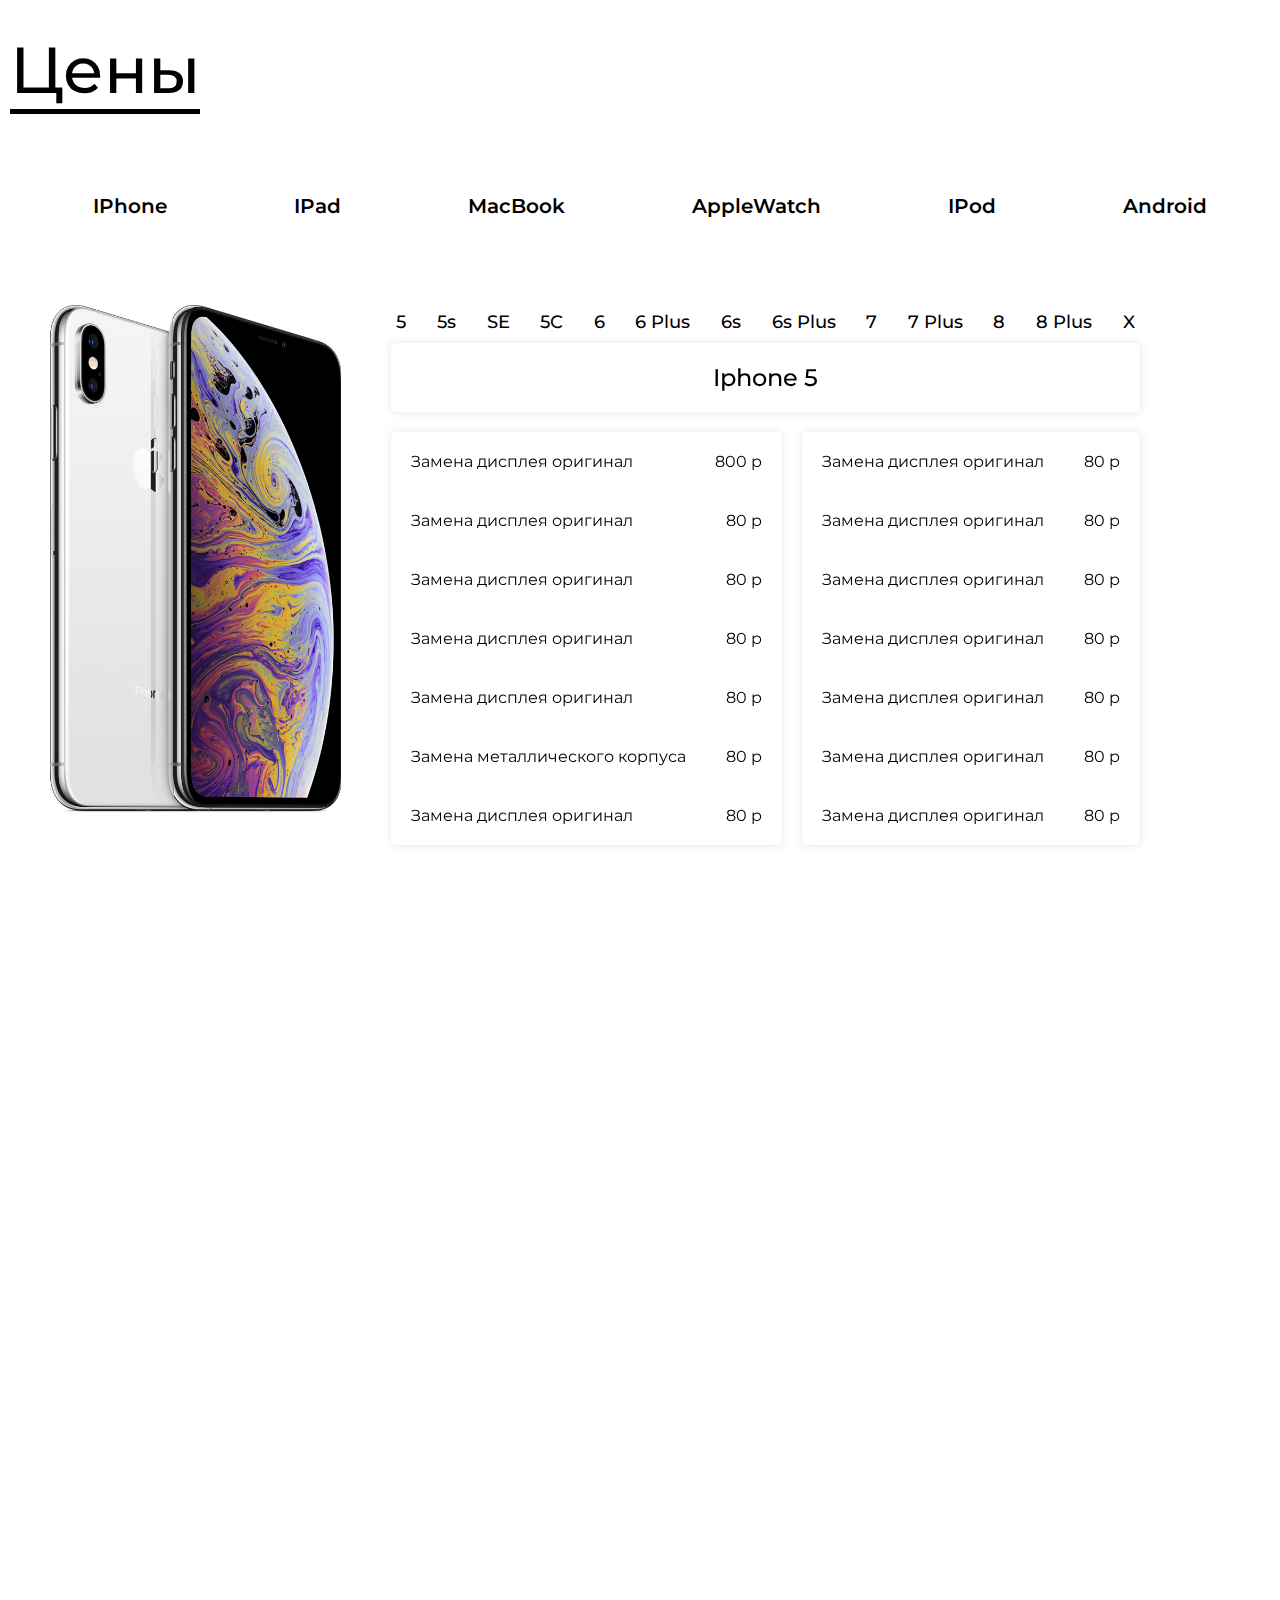
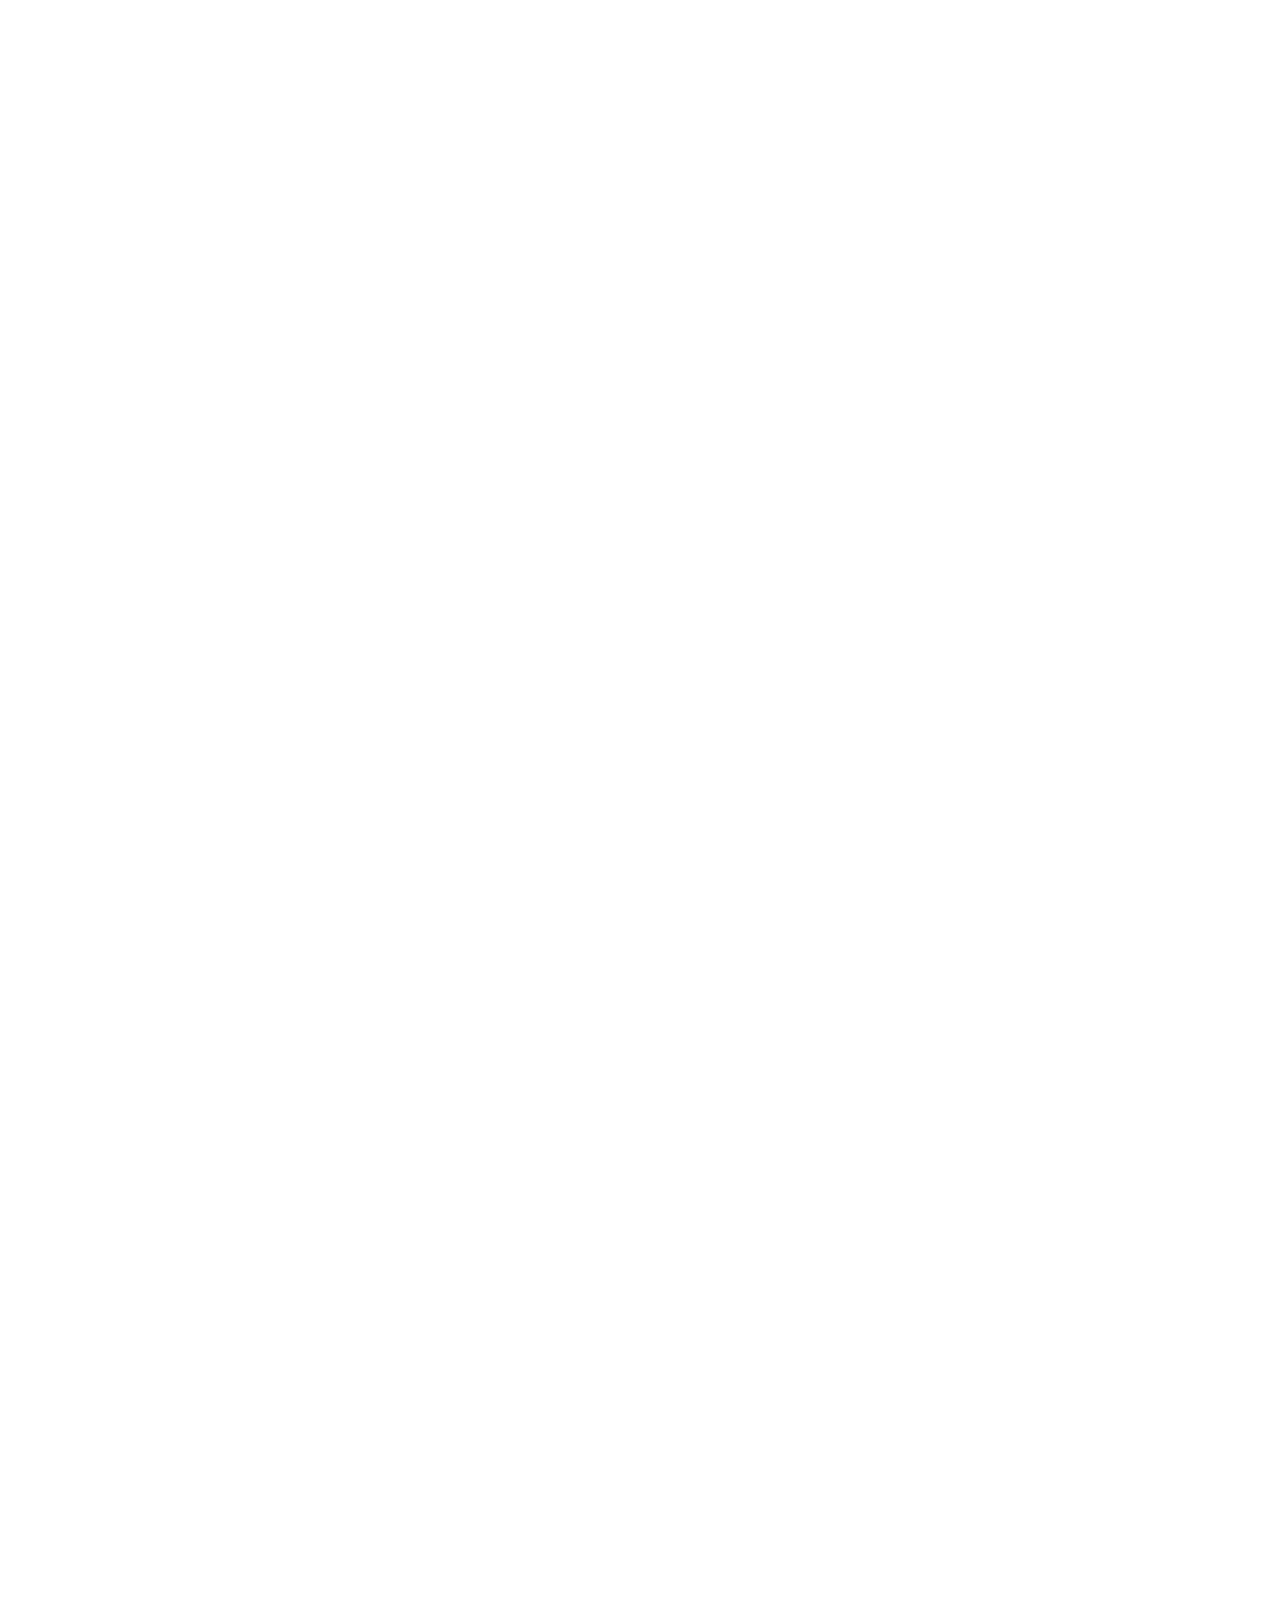
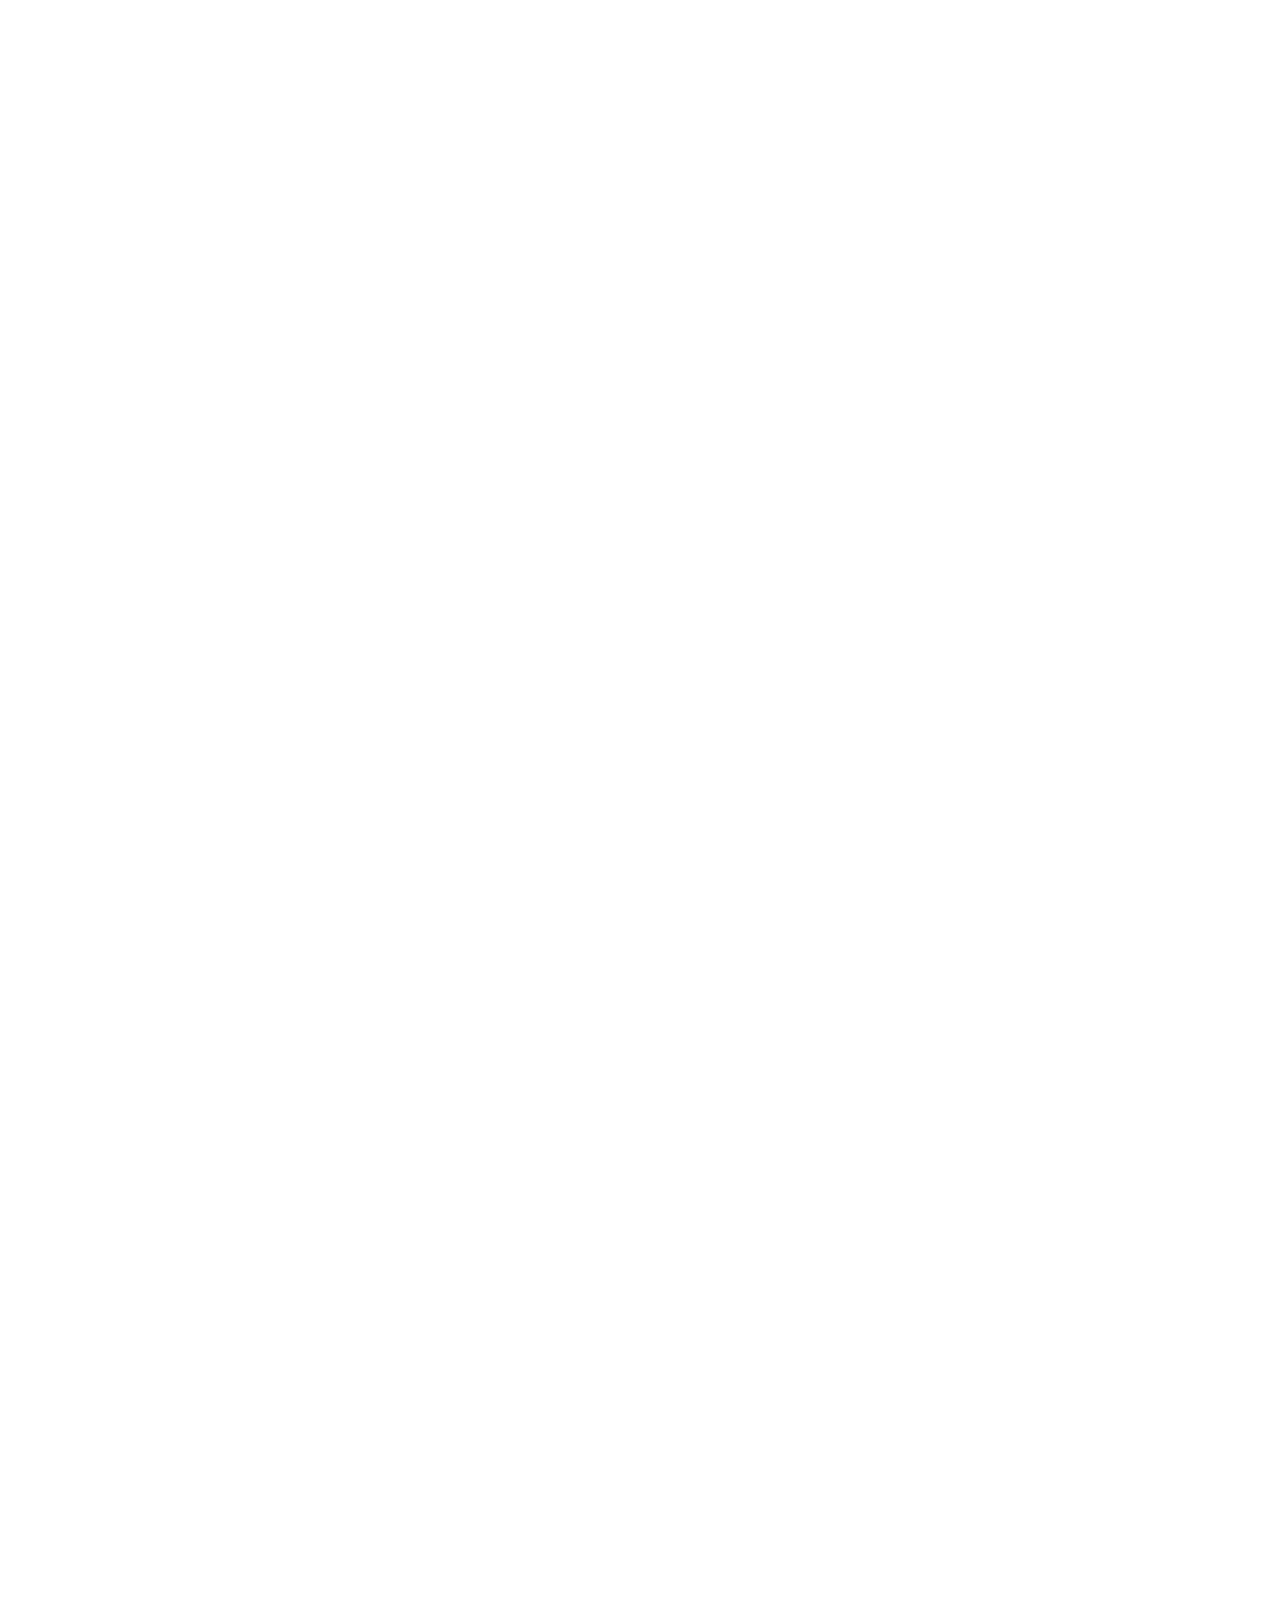
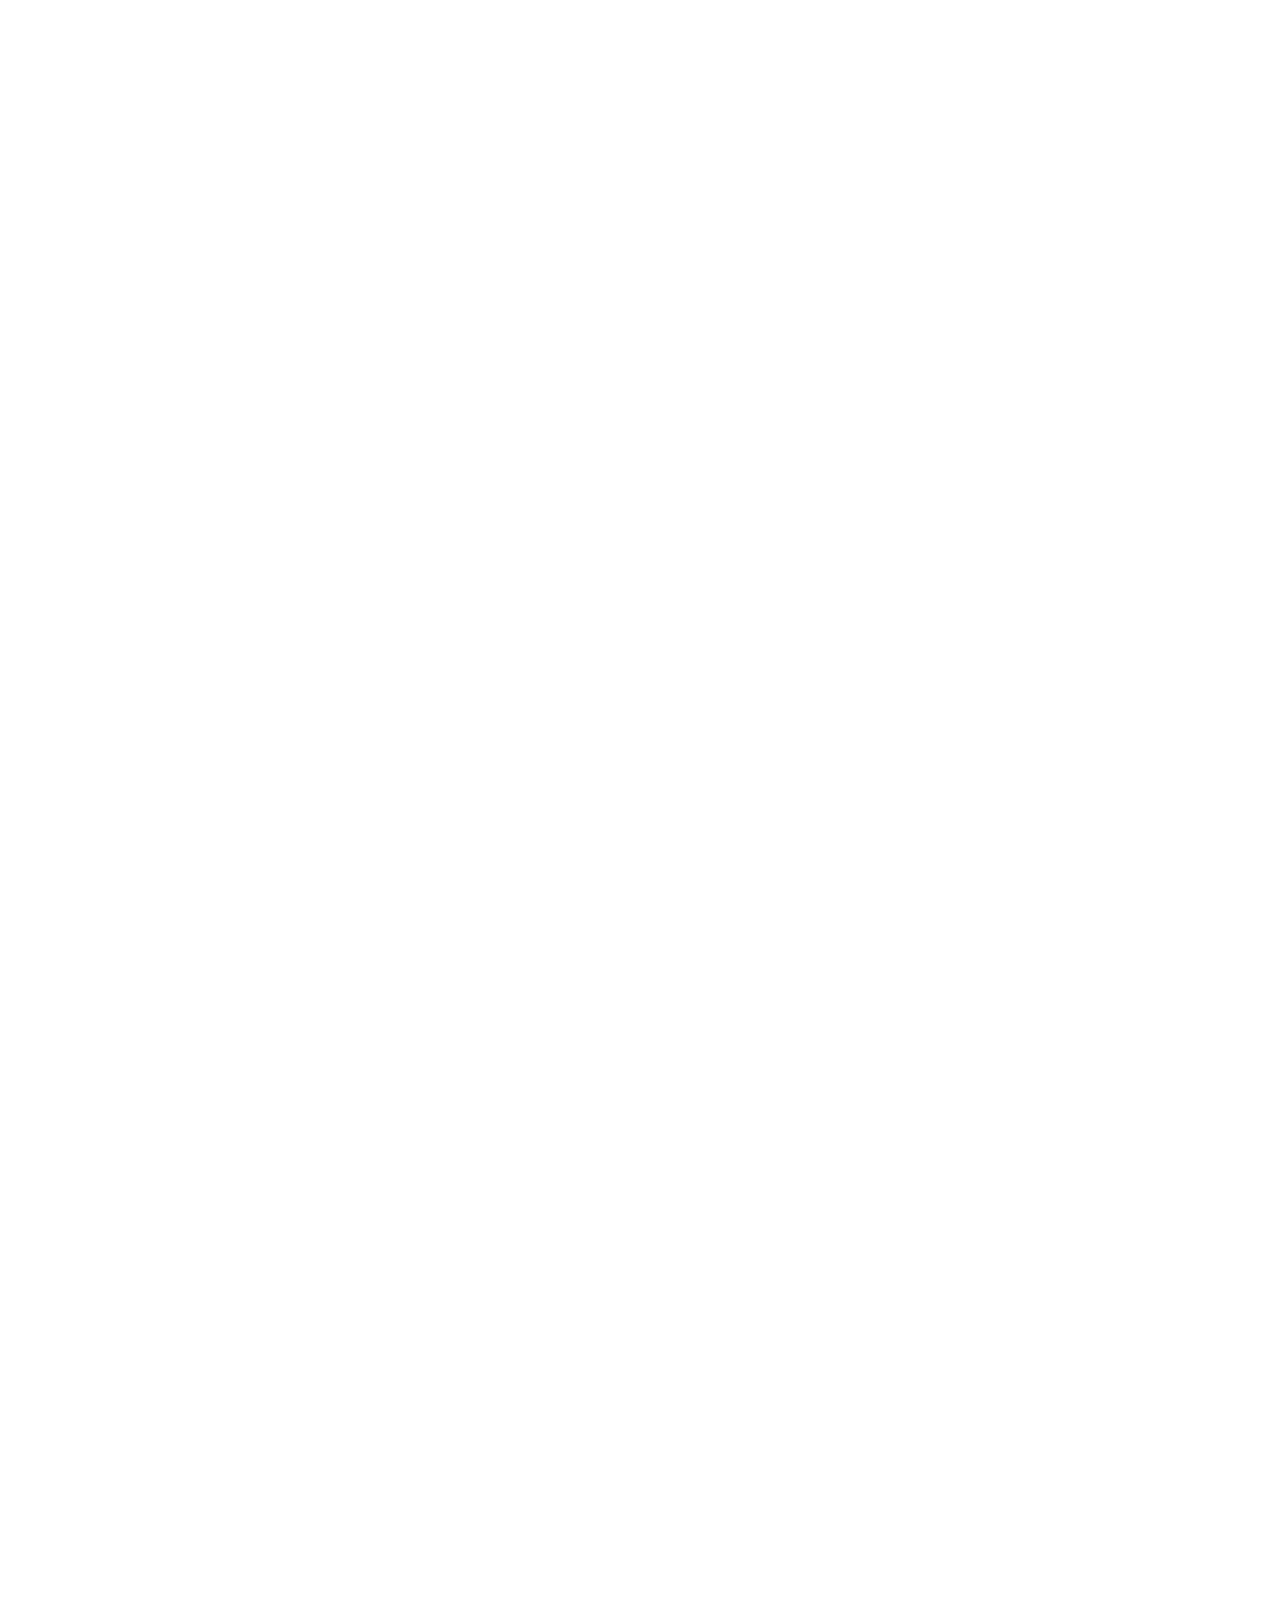
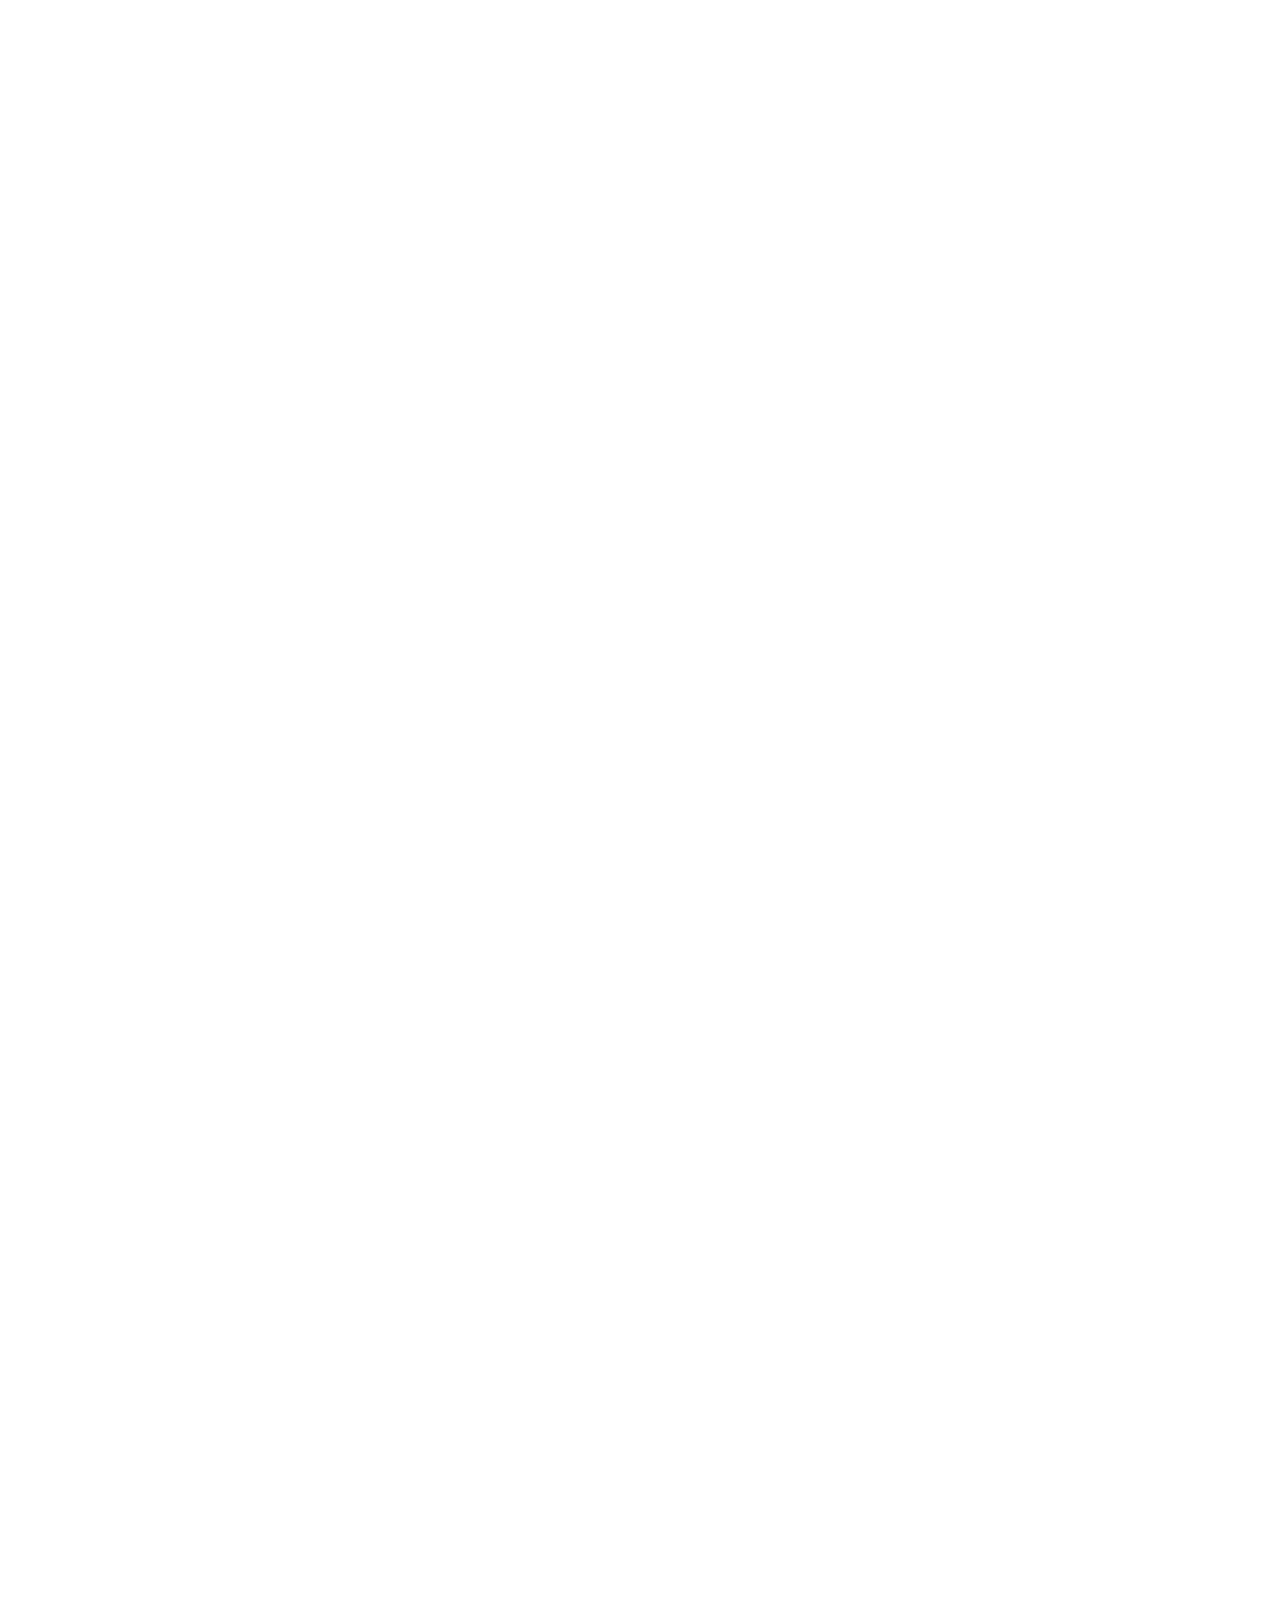
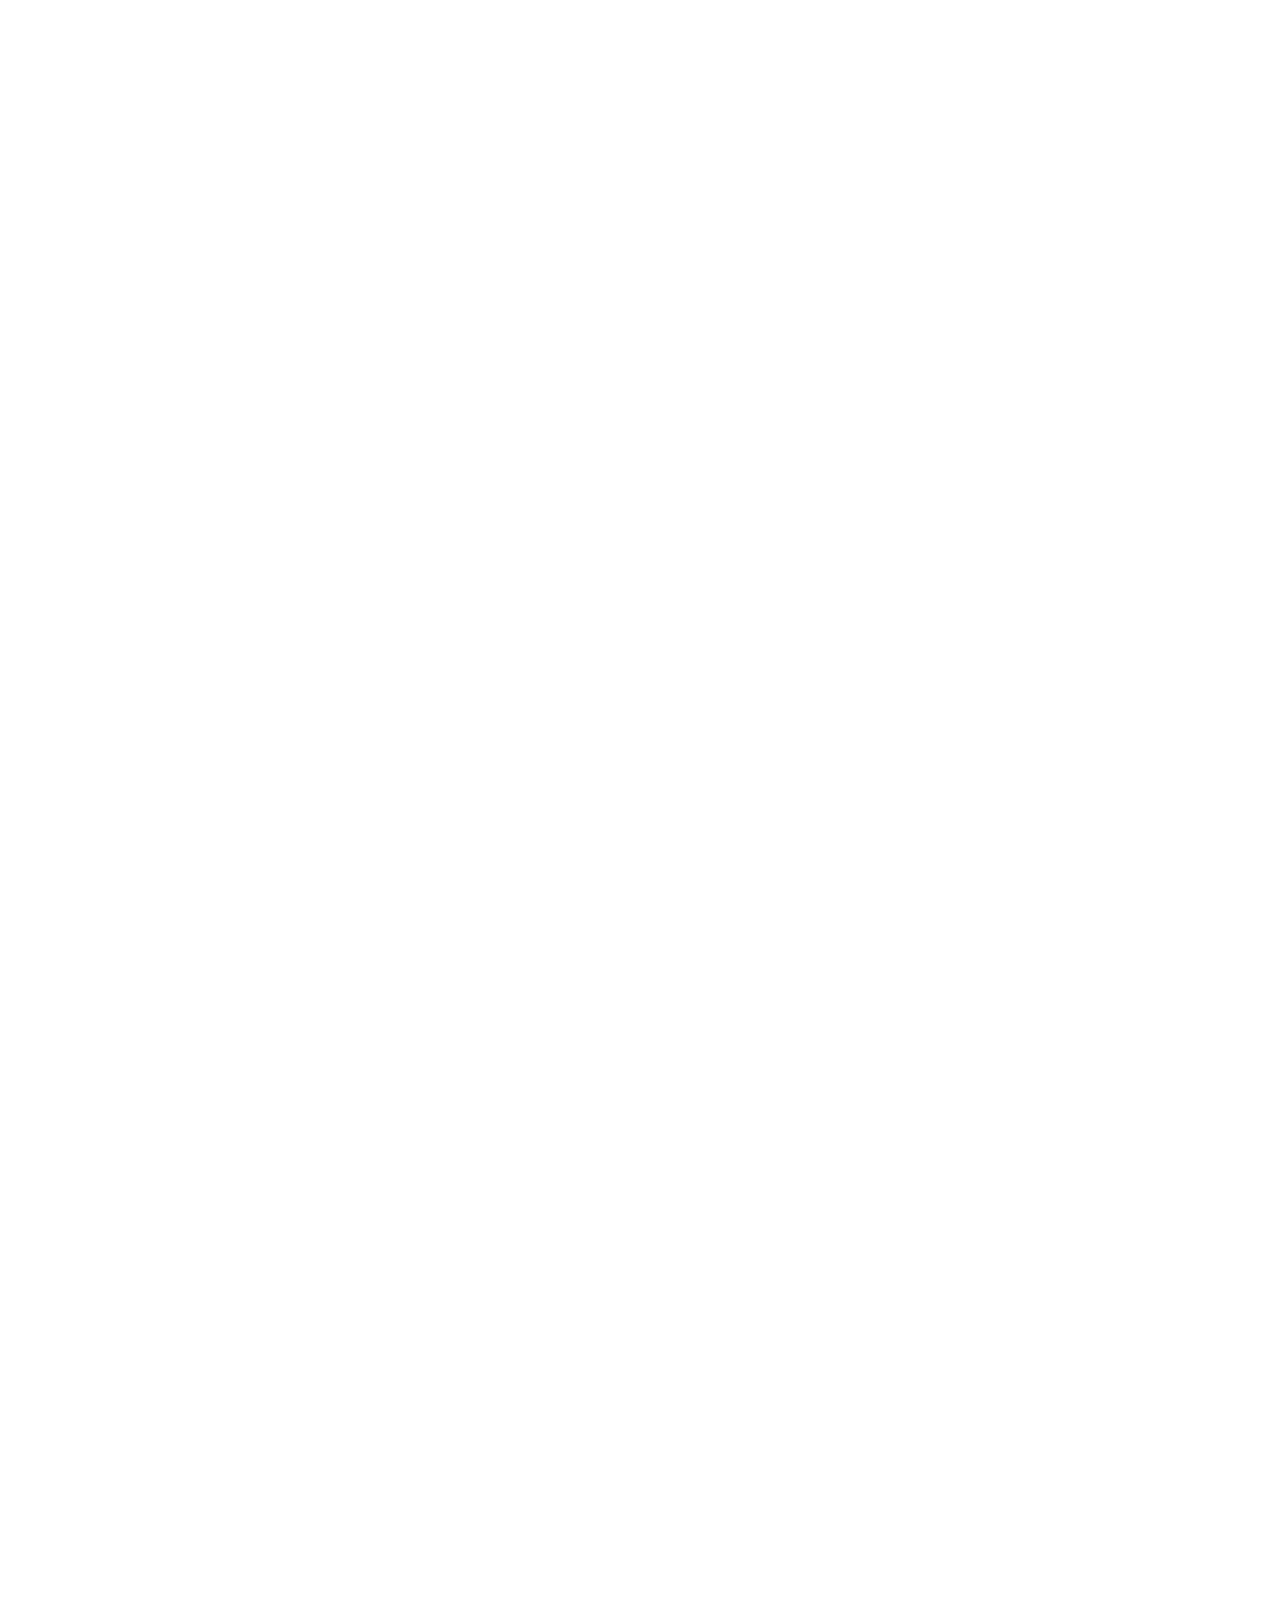
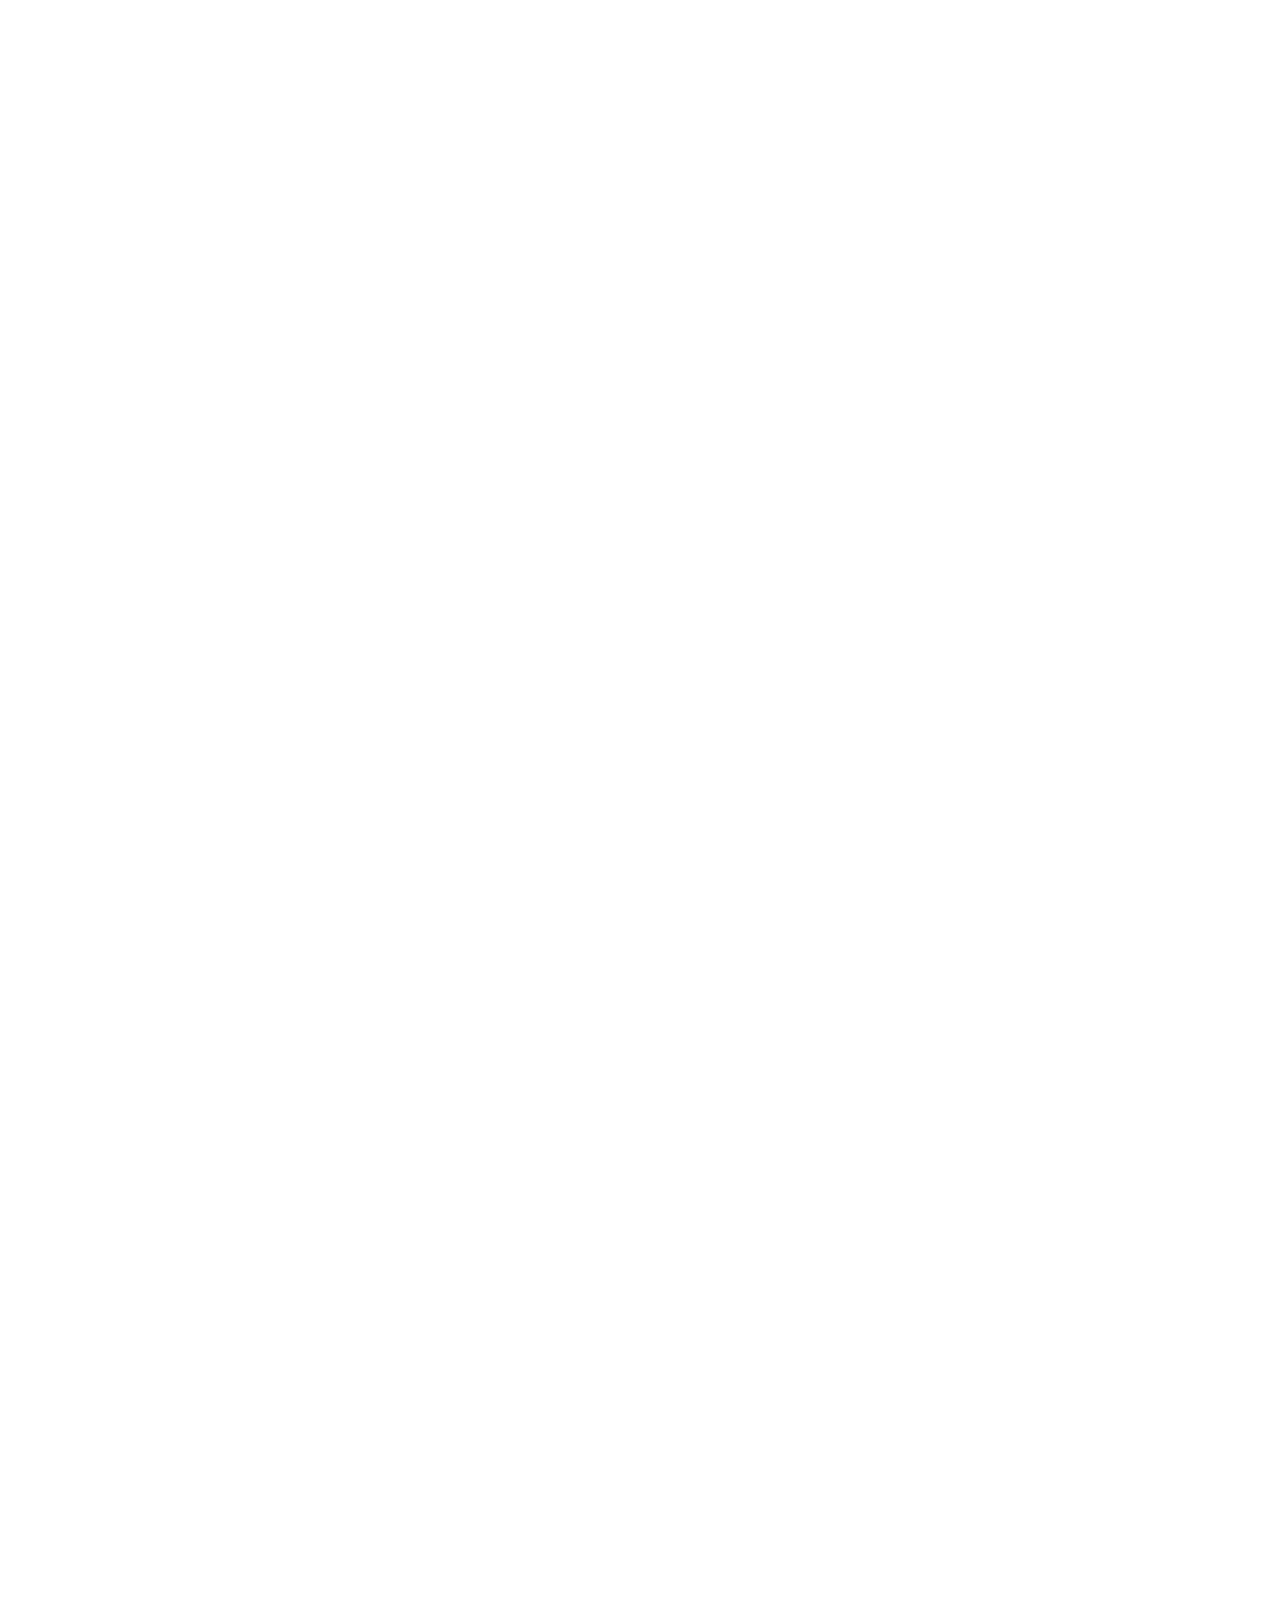
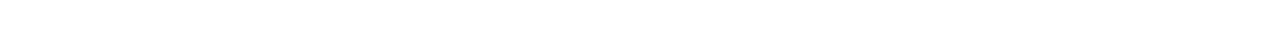
<file: iphones.html>
<!DOCTYPE html>
<html lang="ru">
	<head>
		<meta charset="UTF-8">
		<link rel="stylesheet" type="text/css" href="css/style.css">
		<link rel="stylesheet" type="text/css" href="css/animate.css">
		<script type="text/javascript" src="js/jquery-3.3.1.min.js"></script>
		<meta name="viewport" content="width=device-width, initial-scale=1.0, maximum-scale=1.0, user-scalable=no">
		<link href="https://fonts.googleapis.com/css?family=Montserrat:400,500,600,700" rel="stylesheet">
		<link rel="stylesheet" href="https://use.fontawesome.com/releases/v5.8.2/css/all.css" integrity="sha384-oS3vJWv+0UjzBfQzYUhtDYW+Pj2yciDJxpsK1OYPAYjqT085Qq/1cq5FLXAZQ7Ay" crossorigin="anonymous">
		<title>Document</title>
	</head>
	<body>
<div class="price container_1366" id="i5">
				<div class="price_title">
					<p>Цены</p>
				</div>
				<div class="device row">
					<div class="device_category col">
                        <button class="category iphone_category" onmouseenter="change();"><p>IPhone</p></button>
						<button class="category ipad_category" onmouseenter="change();"><p>IPad</p></button>
						<button class="category macbook_category" onmouseenter="change();"><p>MacBook</p></button>
						<button class="category watch_category" onmouseenter="change();"><p>AppleWatch</p></button>
						<button class="category ipod_category" onmouseenter="change();"><p>IPod</p></button>
						<button class="category android_category" onmouseenter="change();"><p>Android</p></button>
					</div>
					<div class="row device_photo_info">
						<div class="device_photo">
							<img src="img/iphone-xs-max-silver-select-2018.png">
						</div>
						<div class="col device_info">
							<div class="row device_number">
								<button class="number iphone5" onmouseenter="change();"> 
									<p>5</p>
								</button>
								<button class="number iphone5s" onmouseenter="change();">
									<p>5s</p>
								</button>
								<button class="number iphonese" onmouseenter="change();">
									<p>SE</p>
								</button>
								<button class="number iphone5c" onmouseenter="change();">
									<p>5C</p>
								</button>
								<button class="number iphone6" onmouseenter="change();">
									<p>6</p>
								</button>
								<button class="number iphone6plus" onmouseenter="change();">
									<p>6 Plus</p>
								</button>
								<button class="number iphone6s" onmouseenter="change();">
									<p>6s</p>
								</button>
								<button class="number iphone6splus" onmouseenter="change();">
									<p>6s Plus</p>
								</button>
								<button class="number iphone7" onmouseenter="change();">
									<p>7</p>
								</button>
								<button class="number iphone7plus" onmouseenter="change();">
									<p>7 Plus</p>
								</button>
								<button class="number iphone8" onmouseenter="change();">
									<p>8</p>
								</button>
								<button class="number iphone8plus" onmouseenter="change();">
									<p>8 Plus</p>
								</button>
								<button class="number iphoneX" onmouseenter="change();">
									<p>X</p>
								</button>
							</div>
							<div class="device_title">
								<p>Iphone 5</p>
							</div>
							<div class="row device_repairs">
								<div class="col">
									<div class="row device_repairs_price">
										<p>Замена дисплея оригинал</p>
										<p>800 р</p>
									</div>
									<div class="row device_repairs_price">
										<p>Замена дисплея оригинал</p>
										<p>80 р</p>
									</div>
									<div class="row device_repairs_price">
										<p>Замена дисплея оригинал</p>
										<p>80 р</p>
									</div>
									<div class="row device_repairs_price">
										<p>Замена дисплея оригинал</p>
										<p>80 р</p>
									</div>
									<div class="row device_repairs_price">
										<p>Замена дисплея оригинал</p>
										<p>80 р</p>
									</div>
									<div class="row device_repairs_price">
										<p>Замена металлического корпуса</p>
										<p>80 р</p>
									</div>
									<div class="row device_repairs_price">
										<p>Замена дисплея оригинал</p>
										<p>80 р</p>
									</div>
								</div>
								<div class="col">
									<div class="row device_repairs_price">
										<p>Замена дисплея оригинал</p>
										<p>80 р</p>
									</div>
									<div class="row device_repairs_price">
										<p>Замена дисплея оригинал</p>
										<p>80 р</p>
									</div>
									<div class="row device_repairs_price">
										<p>Замена дисплея оригинал</p>
										<p>80 р</p>
									</div>
									<div class="row device_repairs_price">
										<p>Замена дисплея оригинал</p>
										<p>80 р</p>
									</div>
									<div class="row device_repairs_price">
										<p>Замена дисплея оригинал</p>
										<p>80 р</p>
									</div>
									<div class="row device_repairs_price">
										<p>Замена дисплея оригинал</p>
										<p>80 р</p>
									</div>
									<div class="row device_repairs_price">
										<p>Замена дисплея оригинал</p>
										<p>80 р</p>
									</div>
								</div>
							</div>
						</div>
					</div>
				</div>
			</div>
			<div class="price container_1366" id="i5s">
				<div class="price_title">
					<p>Цены</p>
				</div>
				<div class="device row">
					<div class="device_category col">
                        <button class="category iphone_category" onmouseenter="change();"><p>IPhone</p></button>
						<button class="category ipad_category" onmouseenter="change();"><p>IPad</p></button>
						<button class="category macbook_category" onmouseenter="change();"><p>MacBook</p></button>
						<button class="category watch_category" onmouseenter="change();"><p>AppleWatch</p></button>
						<button class="category ipod_category" onmouseenter="change();"><p>IPod</p></button>
						<button class="category android_category" onmouseenter="change();"><p>Android</p></button>
					</div>
					<div class="row device_photo_info">
						<div class="device_photo">
							<img src="img/iphone-xs-max-silver-select-2018.png">
						</div>
						<div class="col device_info">
							<div class="row device_number">
								<button class="number iphone5" onmouseenter="change();"> 
									<p>5</p>
								</button>
								<button class="number iphone5s" onmouseenter="change();">
									<p>5s</p>
								</button>
								<button class="number iphonese" onmouseenter="change();">
									<p>SE</p>
								</button>
								<button class="number iphone5c" onmouseenter="change();">
									<p>5C</p>
								</button>
								<button class="number iphone6" onmouseenter="change();">
									<p>6</p>
								</button>
								<button class="number iphone6plus" onmouseenter="change();">
									<p>6 Plus</p>
								</button>
								<button class="number iphone6s" onmouseenter="change();">
									<p>6s</p>
								</button>
								<button class="number iphone6splus" onmouseenter="change();">
									<p>6s Plus</p>
								</button>
								<button class="number iphone7" onmouseenter="change();">
									<p>7</p>
								</button>
								<button class="number iphone7plus" onmouseenter="change();">
									<p>7 Plus</p>
								</button>
								<button class="number iphone8" onmouseenter="change();">
									<p>8</p>
								</button>
								<button class="number iphone8plus" onmouseenter="change();">
									<p>8 Plus</p>
								</button>
								<button class="number iphoneX" onmouseenter="change();">
									<p>X</p>
								</button>
							</div>
							<div class="device_title">
								<p>Iphone 5S</p>
							</div>
							<div class="row device_repairs">
								<div class="col">
									<div class="row device_repairs_price">
										<p>Замена дисплея оригинал</p>
										<p>80 р</p>
									</div>
									<div class="row device_repairs_price">
										<p>Замена дисплея оригинал</p>
										<p>80 р</p>
									</div>
									<div class="row device_repairs_price">
										<p>Замена дисплея оригинал</p>
										<p>80 р</p>
									</div>
									<div class="row device_repairs_price">
										<p>Замена дисплея оригинал</p>
										<p>80 р</p>
									</div>
									<div class="row device_repairs_price">
										<p>Замена дисплея оригинал</p>
										<p>80 р</p>
									</div>
									<div class="row device_repairs_price">
										<p>Замена металлического корпуса</p>
										<p>80 р</p>
									</div>
									<div class="row device_repairs_price">
										<p>Замена дисплея оригинал</p>
										<p>80 р</p>
									</div>
								</div>
								<div class="col">
									<div class="row device_repairs_price">
										<p>Замена дисплея оригинал</p>
										<p>80 р</p>
									</div>
									<div class="row device_repairs_price">
										<p>Замена дисплея оригинал</p>
										<p>80 р</p>
									</div>
									<div class="row device_repairs_price">
										<p>Замена дисплея оригинал</p>
										<p>80 р</p>
									</div>
									<div class="row device_repairs_price">
										<p>Замена дисплея оригинал</p>
										<p>80 р</p>
									</div>
									<div class="row device_repairs_price">
										<p>Замена дисплея оригинал</p>
										<p>80 р</p>
									</div>
									<div class="row device_repairs_price">
										<p>Замена дисплея оригинал</p>
										<p>80 р</p>
									</div>
									<div class="row device_repairs_price">
										<p>Замена дисплея оригинал</p>
										<p>80 р</p>
									</div>
								</div>
							</div>
						</div>
					</div>
				</div>
			</div>
			<div class="price container_1366" id="ise">
				<div class="price_title">
					<p>Цены</p>
				</div>
				<div class="device row">
					<div class="device_category col">
                        <button class="category iphone_category" onmouseenter="change();"><p>IPhone</p></button>
						<button class="category ipad_category" onmouseenter="change();"><p>IPad</p></button>
						<button class="category macbook_category" onmouseenter="change();"><p>MacBook</p></button>
						<button class="category watch_category" onmouseenter="change();"><p>AppleWatch</p></button>
						<button class="category ipod_category" onmouseenter="change();"><p>IPod</p></button>
						<button class="category android_category" onmouseenter="change();"><p>Android</p></button>
					</div>
					<div class="row device_photo_info">
						<div class="device_photo">
							<img src="img/iphone-xs-max-silver-select-2018.png">
						</div>
						<div class="col device_info">
							<div class="row device_number">
								<button class="number iphone5" onmouseenter="change();"> 
									<p>5</p>
								</button>
								<button class="number iphone5s" onmouseenter="change();">
									<p>5s</p>
								</button>
								<button class="number iphonese" onmouseenter="change();">
									<p>SE</p>
								</button>
								<button class="number iphone5c" onmouseenter="change();">
									<p>5C</p>
								</button>
								<button class="number iphone6" onmouseenter="change();">
									<p>6</p>
								</button>
								<button class="number iphone6plus" onmouseenter="change();">
									<p>6 Plus</p>
								</button>
								<button class="number iphone6s" onmouseenter="change();">
									<p>6s</p>
								</button>
								<button class="number iphone6splus" onmouseenter="change();">
									<p>6s Plus</p>
								</button>
								<button class="number iphone7" onmouseenter="change();">
									<p>7</p>
								</button>
								<button class="number iphone7plus" onmouseenter="change();">
									<p>7 Plus</p>
								</button>
								<button class="number iphone8" onmouseenter="change();">
									<p>8</p>
								</button>
								<button class="number iphone8plus" onmouseenter="change();">
									<p>8 Plus</p>
								</button>
								<button class="number iphoneX" onmouseenter="change();">
									<p>X</p>
								</button>
							</div>
							<div class="device_title">
								<p>Iphone SE</p>
							</div>
							<div class="row device_repairs">
								<div class="col">
									<div class="row device_repairs_price">
										<p>Замена дисплея оригинал</p>
										<p>80 р</p>
									</div>
									<div class="row device_repairs_price">
										<p>Замена дисплея оригинал</p>
										<p>80 р</p>
									</div>
									<div class="row device_repairs_price">
										<p>Замена дисплея оригинал</p>
										<p>80 р</p>
									</div>
									<div class="row device_repairs_price">
										<p>Замена дисплея оригинал</p>
										<p>80 р</p>
									</div>
									<div class="row device_repairs_price">
										<p>Замена дисплея оригинал</p>
										<p>80 р</p>
									</div>
									<div class="row device_repairs_price">
										<p>Замена металлического корпуса</p>
										<p>80 р</p>
									</div>
									<div class="row device_repairs_price">
										<p>Замена дисплея оригинал</p>
										<p>80 р</p>
									</div>
								</div>
								<div class="col">
									<div class="row device_repairs_price">
										<p>Замена дисплея оригинал</p>
										<p>80 р</p>
									</div>
									<div class="row device_repairs_price">
										<p>Замена дисплея оригинал</p>
										<p>80 р</p>
									</div>
									<div class="row device_repairs_price">
										<p>Замена дисплея оригинал</p>
										<p>80 р</p>
									</div>
									<div class="row device_repairs_price">
										<p>Замена дисплея оригинал</p>
										<p>80 р</p>
									</div>
									<div class="row device_repairs_price">
										<p>Замена дисплея оригинал</p>
										<p>80 р</p>
									</div>
									<div class="row device_repairs_price">
										<p>Замена дисплея оригинал</p>
										<p>80 р</p>
									</div>
									<div class="row device_repairs_price">
										<p>Замена дисплея оригинал</p>
										<p>80 р</p>
									</div>
								</div>
							</div>
						</div>
					</div>
				</div>
			</div>
			<div class="price container_1366" id="i5c">
				<div class="price_title">
					<p>Цены</p>
				</div>
				<div class="device row">
					<div class="device_category col">
                        <button class="category iphone_category" onmouseenter="change();"><p>IPhone</p></button>
						<button class="category ipad_category" onmouseenter="change();"><p>IPad</p></button>
						<button class="category macbook_category" onmouseenter="change();"><p>MacBook</p></button>
						<button class="category watch_category" onmouseenter="change();"><p>AppleWatch</p></button>
						<button class="category ipod_category" onmouseenter="change();"><p>IPod</p></button>
						<button class="category android_category" onmouseenter="change();"><p>Android</p></button>
					</div>
					<div class="row device_photo_info">
						<div class="device_photo">
							<img src="img/iphone-xs-max-silver-select-2018.png">
						</div>
						<div class="col device_info">
							<div class="row device_number">
								<button class="number iphone5" onmouseenter="change();"> 
									<p>5</p>
								</button>
								<button class="number iphone5s" onmouseenter="change();">
									<p>5s</p>
								</button>
								<button class="number iphonese" onmouseenter="change();">
									<p>SE</p>
								</button>
								<button class="number iphone5c" onmouseenter="change();">
									<p>5C</p>
								</button>
								<button class="number iphone6" onmouseenter="change();">
									<p>6</p>
								</button>
								<button class="number iphone6plus" onmouseenter="change();">
									<p>6 Plus</p>
								</button>
								<button class="number iphone6s" onmouseenter="change();">
									<p>6s</p>
								</button>
								<button class="number iphone6splus" onmouseenter="change();">
									<p>6s Plus</p>
								</button>
								<button class="number iphone7" onmouseenter="change();">
									<p>7</p>
								</button>
								<button class="number iphone7plus" onmouseenter="change();">
									<p>7 Plus</p>
								</button>
								<button class="number iphone8" onmouseenter="change();">
									<p>8</p>
								</button>
								<button class="number iphone8plus" onmouseenter="change();">
									<p>8 Plus</p>
								</button>
								<button class="number iphoneX" onmouseenter="change();">
									<p>X</p>
								</button>
							</div>
							<div class="device_title">
								<p>Iphone 5C</p>
							</div>
							<div class="row device_repairs">
								<div class="col">
									<div class="row device_repairs_price">
										<p>Замена дисплея оригинал</p>
										<p>80 р</p>
									</div>
									<div class="row device_repairs_price">
										<p>Замена дисплея оригинал</p>
										<p>80 р</p>
									</div>
									<div class="row device_repairs_price">
										<p>Замена дисплея оригинал</p>
										<p>80 р</p>
									</div>
									<div class="row device_repairs_price">
										<p>Замена дисплея оригинал</p>
										<p>80 р</p>
									</div>
									<div class="row device_repairs_price">
										<p>Замена дисплея оригинал</p>
										<p>80 р</p>
									</div>
									<div class="row device_repairs_price">
										<p>Замена металлического корпуса</p>
										<p>80 р</p>
									</div>
									<div class="row device_repairs_price">
										<p>Замена дисплея оригинал</p>
										<p>80 р</p>
									</div>
								</div>
								<div class="col">
									<div class="row device_repairs_price">
										<p>Замена дисплея оригинал</p>
										<p>80 р</p>
									</div>
									<div class="row device_repairs_price">
										<p>Замена дисплея оригинал</p>
										<p>80 р</p>
									</div>
									<div class="row device_repairs_price">
										<p>Замена дисплея оригинал</p>
										<p>80 р</p>
									</div>
									<div class="row device_repairs_price">
										<p>Замена дисплея оригинал</p>
										<p>80 р</p>
									</div>
									<div class="row device_repairs_price">
										<p>Замена дисплея оригинал</p>
										<p>80 р</p>
									</div>
									<div class="row device_repairs_price">
										<p>Замена дисплея оригинал</p>
										<p>80 р</p>
									</div>
									<div class="row device_repairs_price">
										<p>Замена дисплея оригинал</p>
										<p>80 р</p>
									</div>
								</div>
							</div>
						</div>
					</div>
				</div>
			</div>
			<div class="price container_1366" id="i6">
				<div class="price_title">
					<p>Цены</p>
				</div>
				<div class="device row">
					<div class="device_category col">
                        <button class="category iphone_category" onmouseenter="change();"><p>IPhone</p></button>
						<button class="category ipad_category" onmouseenter="change();"><p>IPad</p></button>
						<button class="category macbook_category" onmouseenter="change();"><p>MacBook</p></button>
						<button class="category watch_category" onmouseenter="change();"><p>AppleWatch</p></button>
						<button class="category ipod_category" onmouseenter="change();"><p>IPod</p></button>
						<button class="category android_category" onmouseenter="change();"><p>Android</p></button>
					</div>
					<div class="row device_photo_info">
						<div class="device_photo">
							<img src="img/iphone-xs-max-silver-select-2018.png">
						</div>
						<div class="col device_info">
							<div class="row device_number">
								<button class="number iphone5" onmouseenter="change();"> 
									<p>5</p>
								</button>
								<button class="number iphone5s" onmouseenter="change();">
									<p>5s</p>
								</button>
								<button class="number iphonese" onmouseenter="change();">
									<p>SE</p>
								</button>
								<button class="number iphone5c" onmouseenter="change();">
									<p>5C</p>
								</button>
								<button class="number iphone6" onmouseenter="change();">
									<p>6</p>
								</button>
								<button class="number iphone6plus" onmouseenter="change();">
									<p>6 Plus</p>
								</button>
								<button class="number iphone6s" onmouseenter="change();">
									<p>6s</p>
								</button>
								<button class="number iphone6splus" onmouseenter="change();">
									<p>6s Plus</p>
								</button>
								<button class="number iphone7" onmouseenter="change();">
									<p>7</p>
								</button>
								<button class="number iphone7plus" onmouseenter="change();">
									<p>7 Plus</p>
								</button>
								<button class="number iphone8" onmouseenter="change();">
									<p>8</p>
								</button>
								<button class="number iphone8plus" onmouseenter="change();">
									<p>8 Plus</p>
								</button>
								<button class="number iphoneX" onmouseenter="change();">
									<p>X</p>
								</button>
							</div>
							<div class="device_title">
								<p>Iphone 6</p>
							</div>
							<div class="row device_repairs">
								<div class="col">
									<div class="row device_repairs_price">
										<p>Замена дисплея оригинал</p>
										<p>80 р</p>
									</div>
									<div class="row device_repairs_price">
										<p>Замена дисплея оригинал</p>
										<p>80 р</p>
									</div>
									<div class="row device_repairs_price">
										<p>Замена дисплея оригинал</p>
										<p>80 р</p>
									</div>
									<div class="row device_repairs_price">
										<p>Замена дисплея оригинал</p>
										<p>80 р</p>
									</div>
									<div class="row device_repairs_price">
										<p>Замена дисплея оригинал</p>
										<p>80 р</p>
									</div>
									<div class="row device_repairs_price">
										<p>Замена металлического корпуса</p>
										<p>80 р</p>
									</div>
									<div class="row device_repairs_price">
										<p>Замена дисплея оригинал</p>
										<p>80 р</p>
									</div>
								</div>
								<div class="col">
									<div class="row device_repairs_price">
										<p>Замена дисплея оригинал</p>
										<p>80 р</p>
									</div>
									<div class="row device_repairs_price">
										<p>Замена дисплея оригинал</p>
										<p>80 р</p>
									</div>
									<div class="row device_repairs_price">
										<p>Замена дисплея оригинал</p>
										<p>80 р</p>
									</div>
									<div class="row device_repairs_price">
										<p>Замена дисплея оригинал</p>
										<p>80 р</p>
									</div>
									<div class="row device_repairs_price">
										<p>Замена дисплея оригинал</p>
										<p>80 р</p>
									</div>
									<div class="row device_repairs_price">
										<p>Замена дисплея оригинал</p>
										<p>80 р</p>
									</div>
									<div class="row device_repairs_price">
										<p>Замена дисплея оригинал</p>
										<p>80 р</p>
									</div>
								</div>
							</div>
						</div>
					</div>
				</div>
			</div>
			<div class="price container_1366" id="i6p">
				<div class="price_title">
					<p>Цены</p>
				</div>
				<div class="device row">
					<div class="device_category col">
                        <button class="category iphone_category" onmouseenter="change();"><p>IPhone</p></button>
						<button class="category ipad_category" onmouseenter="change();"><p>IPad</p></button>
						<button class="category macbook_category" onmouseenter="change();"><p>MacBook</p></button>
						<button class="category watch_category" onmouseenter="change();"><p>AppleWatch</p></button>
						<button class="category ipod_category" onmouseenter="change();"><p>IPod</p></button>
						<button class="category android_category" onmouseenter="change();"><p>Android</p></button>
					</div>
					<div class="row device_photo_info">
						<div class="device_photo">
							<img src="img/iphone-xs-max-silver-select-2018.png">
						</div>
						<div class="col device_info">
							<div class="row device_number">
								<button class="number iphone5" onmouseenter="change();"> 
									<p>5</p>
								</button>
								<button class="number iphone5s" onmouseenter="change();">
									<p>5s</p>
								</button>
								<button class="number iphonese" onmouseenter="change();">
									<p>SE</p>
								</button>
								<button class="number iphone5c" onmouseenter="change();">
									<p>5C</p>
								</button>
								<button class="number iphone6" onmouseenter="change();">
									<p>6</p>
								</button>
								<button class="number iphone6plus" onmouseenter="change();">
									<p>6 Plus</p>
								</button>
								<button class="number iphone6s" onmouseenter="change();">
									<p>6s</p>
								</button>
								<button class="number iphone6splus" onmouseenter="change();">
									<p>6s Plus</p>
								</button>
								<button class="number iphone7" onmouseenter="change();">
									<p>7</p>
								</button>
								<button class="number iphone7plus" onmouseenter="change();">
									<p>7 Plus</p>
								</button>
								<button class="number iphone8" onmouseenter="change();">
									<p>8</p>
								</button>
								<button class="number iphone8plus" onmouseenter="change();">
									<p>8 Plus</p>
								</button>
								<button class="number iphoneX" onmouseenter="change();">
									<p>X</p>
								</button>
							</div>
							<div class="device_title">
								<p>Iphone 6 Plus</p>
							</div>
							<div class="row device_repairs">
								<div class="col">
									<div class="row device_repairs_price">
										<p>Замена дисплея оригинал</p>
										<p>80 р</p>
									</div>
									<div class="row device_repairs_price">
										<p>Замена дисплея оригинал</p>
										<p>80 р</p>
									</div>
									<div class="row device_repairs_price">
										<p>Замена дисплея оригинал</p>
										<p>80 р</p>
									</div>
									<div class="row device_repairs_price">
										<p>Замена дисплея оригинал</p>
										<p>80 р</p>
									</div>
									<div class="row device_repairs_price">
										<p>Замена дисплея оригинал</p>
										<p>80 р</p>
									</div>
									<div class="row device_repairs_price">
										<p>Замена металлического корпуса</p>
										<p>80 р</p>
									</div>
									<div class="row device_repairs_price">
										<p>Замена дисплея оригинал</p>
										<p>80 р</p>
									</div>
								</div>
								<div class="col">
									<div class="row device_repairs_price">
										<p>Замена дисплея оригинал</p>
										<p>80 р</p>
									</div>
									<div class="row device_repairs_price">
										<p>Замена дисплея оригинал</p>
										<p>80 р</p>
									</div>
									<div class="row device_repairs_price">
										<p>Замена дисплея оригинал</p>
										<p>80 р</p>
									</div>
									<div class="row device_repairs_price">
										<p>Замена дисплея оригинал</p>
										<p>80 р</p>
									</div>
									<div class="row device_repairs_price">
										<p>Замена дисплея оригинал</p>
										<p>80 р</p>
									</div>
									<div class="row device_repairs_price">
										<p>Замена дисплея оригинал</p>
										<p>80 р</p>
									</div>
									<div class="row device_repairs_price">
										<p>Замена дисплея оригинал</p>
										<p>80 р</p>
									</div>
								</div>
							</div>
						</div>
					</div>
				</div>
			</div>
			<div class="price container_1366" id="i6s">
				<div class="price_title">
					<p>Цены</p>
				</div>
				<div class="device row">
					<div class="device_category col">
                        <button class="category iphone_category" onmouseenter="change();"><p>IPhone</p></button>
						<button class="category ipad_category" onmouseenter="change();"><p>IPad</p></button>
						<button class="category macbook_category" onmouseenter="change();"><p>MacBook</p></button>
						<button class="category watch_category" onmouseenter="change();"><p>AppleWatch</p></button>
						<button class="category ipod_category" onmouseenter="change();"><p>IPod</p></button>
						<button class="category android_category" onmouseenter="change();"><p>Android</p></button>
					</div>
					<div class="row device_photo_info">
						<div class="device_photo">
							<img src="img/iphone-xs-max-silver-select-2018.png">
						</div>
						<div class="col device_info">
							<div class="row device_number">
								<button class="number iphone5" onmouseenter="change();"> 
									<p>5</p>
								</button>
								<button class="number iphone5s" onmouseenter="change();">
									<p>5s</p>
								</button>
								<button class="number iphonese" onmouseenter="change();">
									<p>SE</p>
								</button>
								<button class="number iphone5c" onmouseenter="change();">
									<p>5C</p>
								</button>
								<button class="number iphone6" onmouseenter="change();">
									<p>6</p>
								</button>
								<button class="number iphone6plus" onmouseenter="change();">
									<p>6 Plus</p>
								</button>
								<button class="number iphone6s" onmouseenter="change();">
									<p>6s</p>
								</button>
								<button class="number iphone6splus" onmouseenter="change();">
									<p>6s Plus</p>
								</button>
								<button class="number iphone7" onmouseenter="change();">
									<p>7</p>
								</button>
								<button class="number iphone7plus" onmouseenter="change();">
									<p>7 Plus</p>
								</button>
								<button class="number iphone8" onmouseenter="change();">
									<p>8</p>
								</button>
								<button class="number iphone8plus" onmouseenter="change();">
									<p>8 Plus</p>
								</button>
								<button class="number iphoneX" onmouseenter="change();">
									<p>X</p>
								</button>
							</div>
							<div class="device_title">
								<p>Iphone 6S</p>
							</div>
							<div class="row device_repairs">
								<div class="col">
									<div class="row device_repairs_price">
										<p>Замена дисплея оригинал</p>
										<p>80 р</p>
									</div>
									<div class="row device_repairs_price">
										<p>Замена дисплея оригинал</p>
										<p>80 р</p>
									</div>
									<div class="row device_repairs_price">
										<p>Замена дисплея оригинал</p>
										<p>80 р</p>
									</div>
									<div class="row device_repairs_price">
										<p>Замена дисплея оригинал</p>
										<p>80 р</p>
									</div>
									<div class="row device_repairs_price">
										<p>Замена дисплея оригинал</p>
										<p>80 р</p>
									</div>
									<div class="row device_repairs_price">
										<p>Замена металлического корпуса</p>
										<p>80 р</p>
									</div>
									<div class="row device_repairs_price">
										<p>Замена дисплея оригинал</p>
										<p>80 р</p>
									</div>
								</div>
								<div class="col">
									<div class="row device_repairs_price">
										<p>Замена дисплея оригинал</p>
										<p>80 р</p>
									</div>
									<div class="row device_repairs_price">
										<p>Замена дисплея оригинал</p>
										<p>80 р</p>
									</div>
									<div class="row device_repairs_price">
										<p>Замена дисплея оригинал</p>
										<p>80 р</p>
									</div>
									<div class="row device_repairs_price">
										<p>Замена дисплея оригинал</p>
										<p>80 р</p>
									</div>
									<div class="row device_repairs_price">
										<p>Замена дисплея оригинал</p>
										<p>80 р</p>
									</div>
									<div class="row device_repairs_price">
										<p>Замена дисплея оригинал</p>
										<p>80 р</p>
									</div>
									<div class="row device_repairs_price">
										<p>Замена дисплея оригинал</p>
										<p>80 р</p>
									</div>
								</div>
							</div>
						</div>
					</div>
				</div>
			</div>
			<div class="price container_1366" id="i6sp">
				<div class="price_title">
					<p>Цены</p>
				</div>
				<div class="device row">
					<div class="device_category col">
                        <button class="category iphone_category" onmouseenter="change();"><p>IPhone</p></button>
						<button class="category ipad_category" onmouseenter="change();"><p>IPad</p></button>
						<button class="category macbook_category" onmouseenter="change();"><p>MacBook</p></button>
						<button class="category watch_category" onmouseenter="change();"><p>AppleWatch</p></button>
						<button class="category ipod_category" onmouseenter="change();"><p>IPod</p></button>
						<button class="category android_category" onmouseenter="change();"><p>Android</p></button>
					</div>
					<div class="row device_photo_info">
						<div class="device_photo">
							<img src="img/iphone-xs-max-silver-select-2018.png">
						</div>
						<div class="col device_info">
							<div class="row device_number">
								<button class="number iphone5" onmouseenter="change();"> 
									<p>5</p>
								</button>
								<button class="number iphone5s" onmouseenter="change();">
									<p>5s</p>
								</button>
								<button class="number iphonese" onmouseenter="change();">
									<p>SE</p>
								</button>
								<button class="number iphone5c" onmouseenter="change();">
									<p>5C</p>
								</button>
								<button class="number iphone6" onmouseenter="change();">
									<p>6</p>
								</button>
								<button class="number iphone6plus" onmouseenter="change();">
									<p>6 Plus</p>
								</button>
								<button class="number iphone6s" onmouseenter="change();">
									<p>6s</p>
								</button>
								<button class="number iphone6splus" onmouseenter="change();">
									<p>6s Plus</p>
								</button>
								<button class="number iphone7" onmouseenter="change();">
									<p>7</p>
								</button>
								<button class="number iphone7plus" onmouseenter="change();">
									<p>7 Plus</p>
								</button>
								<button class="number iphone8" onmouseenter="change();">
									<p>8</p>
								</button>
								<button class="number iphone8plus" onmouseenter="change();">
									<p>8 Plus</p>
								</button>
								<button class="number iphoneX" onmouseenter="change();">
									<p>X</p>
								</button>
							</div>
							<div class="device_title">
								<p>Iphone 6S Plus</p>
							</div>
							<div class="row device_repairs">
								<div class="col">
									<div class="row device_repairs_price">
										<p>Замена дисплея оригинал</p>
										<p>80 р</p>
									</div>
									<div class="row device_repairs_price">
										<p>Замена дисплея оригинал</p>
										<p>80 р</p>
									</div>
									<div class="row device_repairs_price">
										<p>Замена дисплея оригинал</p>
										<p>80 р</p>
									</div>
									<div class="row device_repairs_price">
										<p>Замена дисплея оригинал</p>
										<p>80 р</p>
									</div>
									<div class="row device_repairs_price">
										<p>Замена дисплея оригинал</p>
										<p>80 р</p>
									</div>
									<div class="row device_repairs_price">
										<p>Замена металлического корпуса</p>
										<p>80 р</p>
									</div>
									<div class="row device_repairs_price">
										<p>Замена дисплея оригинал</p>
										<p>80 р</p>
									</div>
								</div>
								<div class="col">
									<div class="row device_repairs_price">
										<p>Замена дисплея оригинал</p>
										<p>80 р</p>
									</div>
									<div class="row device_repairs_price">
										<p>Замена дисплея оригинал</p>
										<p>80 р</p>
									</div>
									<div class="row device_repairs_price">
										<p>Замена дисплея оригинал</p>
										<p>80 р</p>
									</div>
									<div class="row device_repairs_price">
										<p>Замена дисплея оригинал</p>
										<p>80 р</p>
									</div>
									<div class="row device_repairs_price">
										<p>Замена дисплея оригинал</p>
										<p>80 р</p>
									</div>
									<div class="row device_repairs_price">
										<p>Замена дисплея оригинал</p>
										<p>80 р</p>
									</div>
									<div class="row device_repairs_price">
										<p>Замена дисплея оригинал</p>
										<p>80 р</p>
									</div>
								</div>
							</div>
						</div>
					</div>
				</div>
			</div>
			<div class="price container_1366" id="i7">
				<div class="price_title">
					<p>Цены</p>
				</div>
				<div class="device row">
					<div class="device_category col">
                        <button class="category iphone_category" onmouseenter="change();"><p>IPhone</p></button>
						<button class="category ipad_category" onmouseenter="change();"><p>IPad</p></button>
						<button class="category macbook_category" onmouseenter="change();"><p>MacBook</p></button>
						<button class="category watch_category" onmouseenter="change();"><p>AppleWatch</p></button>
						<button class="category ipod_category" onmouseenter="change();"><p>IPod</p></button>
						<button class="category android_category" onmouseenter="change();"><p>Android</p></button>
					</div>
					<div class="row device_photo_info">
						<div class="device_photo">
							<img src="img/iphone-xs-max-silver-select-2018.png">
						</div>
						<div class="col device_info">
							<div class="row device_number">
								<button class="number iphone5" onmouseenter="change();"> 
									<p>5</p>
								</button>
								<button class="number iphone5s" onmouseenter="change();">
									<p>5s</p>
								</button>
								<button class="number iphonese" onmouseenter="change();">
									<p>SE</p>
								</button>
								<button class="number iphone5c" onmouseenter="change();">
									<p>5C</p>
								</button>
								<button class="number iphone6" onmouseenter="change();">
									<p>6</p>
								</button>
								<button class="number iphone6plus" onmouseenter="change();">
									<p>6 Plus</p>
								</button>
								<button class="number iphone6s" onmouseenter="change();">
									<p>6s</p>
								</button>
								<button class="number iphone6splus" onmouseenter="change();">
									<p>6s Plus</p>
								</button>
								<button class="number iphone7" onmouseenter="change();">
									<p>7</p>
								</button>
								<button class="number iphone7plus" onmouseenter="change();">
									<p>7 Plus</p>
								</button>
								<button class="number iphone8" onmouseenter="change();">
									<p>8</p>
								</button>
								<button class="number iphone8plus" onmouseenter="change();">
									<p>8 Plus</p>
								</button>
								<button class="number iphoneX" onmouseenter="change();">
									<p>X</p>
								</button>
							</div>
							<div class="device_title">
								<p>Iphone 7</p>
							</div>
							<div class="row device_repairs">
								<div class="col">
									<div class="row device_repairs_price">
										<p>Замена дисплея оригинал</p>
										<p>80 р</p>
									</div>
									<div class="row device_repairs_price">
										<p>Замена дисплея оригинал</p>
										<p>80 р</p>
									</div>
									<div class="row device_repairs_price">
										<p>Замена дисплея оригинал</p>
										<p>80 р</p>
									</div>
									<div class="row device_repairs_price">
										<p>Замена дисплея оригинал</p>
										<p>80 р</p>
									</div>
									<div class="row device_repairs_price">
										<p>Замена дисплея оригинал</p>
										<p>80 р</p>
									</div>
									<div class="row device_repairs_price">
										<p>Замена металлического корпуса</p>
										<p>80 р</p>
									</div>
									<div class="row device_repairs_price">
										<p>Замена дисплея оригинал</p>
										<p>80 р</p>
									</div>
								</div>
								<div class="col">
									<div class="row device_repairs_price">
										<p>Замена дисплея оригинал</p>
										<p>80 р</p>
									</div>
									<div class="row device_repairs_price">
										<p>Замена дисплея оригинал</p>
										<p>80 р</p>
									</div>
									<div class="row device_repairs_price">
										<p>Замена дисплея оригинал</p>
										<p>80 р</p>
									</div>
									<div class="row device_repairs_price">
										<p>Замена дисплея оригинал</p>
										<p>80 р</p>
									</div>
									<div class="row device_repairs_price">
										<p>Замена дисплея оригинал</p>
										<p>80 р</p>
									</div>
									<div class="row device_repairs_price">
										<p>Замена дисплея оригинал</p>
										<p>80 р</p>
									</div>
									<div class="row device_repairs_price">
										<p>Замена дисплея оригинал</p>
										<p>80 р</p>
									</div>
								</div>
							</div>
						</div>
					</div>
				</div>
			</div>
			<div class="price container_1366" id="i7p">
				<div class="price_title">
					<p>Цены</p>
				</div>
				<div class="device row">
					<div class="device_category col">
                        <button class="category iphone_category" onmouseenter="change();"><p>IPhone</p></button>
						<button class="category ipad_category" onmouseenter="change();"><p>IPad</p></button>
						<button class="category macbook_category" onmouseenter="change();"><p>MacBook</p></button>
						<button class="category watch_category" onmouseenter="change();"><p>AppleWatch</p></button>
						<button class="category ipod_category" onmouseenter="change();"><p>IPod</p></button>
						<button class="category android_category" onmouseenter="change();"><p>Android</p></button>
					</div>
					<div class="row device_photo_info">
						<div class="device_photo">
							<img src="img/iphone-xs-max-silver-select-2018.png">
						</div>
						<div class="col device_info">
							<div class="row device_number">
								<button class="number iphone5" onmouseenter="change();"> 
									<p>5</p>
								</button>
								<button class="number iphone5s" onmouseenter="change();">
									<p>5s</p>
								</button>
								<button class="number iphonese" onmouseenter="change();">
									<p>SE</p>
								</button>
								<button class="number iphone5c" onmouseenter="change();">
									<p>5C</p>
								</button>
								<button class="number iphone6" onmouseenter="change();">
									<p>6</p>
								</button>
								<button class="number iphone6plus" onmouseenter="change();">
									<p>6 Plus</p>
								</button>
								<button class="number iphone6s" onmouseenter="change();">
									<p>6s</p>
								</button>
								<button class="number iphone6splus" onmouseenter="change();">
									<p>6s Plus</p>
								</button>
								<button class="number iphone7" onmouseenter="change();">
									<p>7</p>
								</button>
								<button class="number iphone7plus" onmouseenter="change();">
									<p>7 Plus</p>
								</button>
								<button class="number iphone8" onmouseenter="change();">
									<p>8</p>
								</button>
								<button class="number iphone8plus" onmouseenter="change();">
									<p>8 Plus</p>
								</button>
								<button class="number iphoneX" onmouseenter="change();">
									<p>X</p>
								</button>
							</div>
							<div class="device_title">
								<p>Iphone 7 Plus</p>
							</div>
							<div class="row device_repairs">
								<div class="col">
									<div class="row device_repairs_price">
										<p>Замена дисплея оригинал</p>
										<p>80 р</p>
									</div>
									<div class="row device_repairs_price">
										<p>Замена дисплея оригинал</p>
										<p>80 р</p>
									</div>
									<div class="row device_repairs_price">
										<p>Замена дисплея оригинал</p>
										<p>80 р</p>
									</div>
									<div class="row device_repairs_price">
										<p>Замена дисплея оригинал</p>
										<p>80 р</p>
									</div>
									<div class="row device_repairs_price">
										<p>Замена дисплея оригинал</p>
										<p>80 р</p>
									</div>
									<div class="row device_repairs_price">
										<p>Замена металлического корпуса</p>
										<p>80 р</p>
									</div>
									<div class="row device_repairs_price">
										<p>Замена дисплея оригинал</p>
										<p>80 р</p>
									</div>
								</div>
								<div class="col">
									<div class="row device_repairs_price">
										<p>Замена дисплея оригинал</p>
										<p>80 р</p>
									</div>
									<div class="row device_repairs_price">
										<p>Замена дисплея оригинал</p>
										<p>80 р</p>
									</div>
									<div class="row device_repairs_price">
										<p>Замена дисплея оригинал</p>
										<p>80 р</p>
									</div>
									<div class="row device_repairs_price">
										<p>Замена дисплея оригинал</p>
										<p>80 р</p>
									</div>
									<div class="row device_repairs_price">
										<p>Замена дисплея оригинал</p>
										<p>80 р</p>
									</div>
									<div class="row device_repairs_price">
										<p>Замена дисплея оригинал</p>
										<p>80 р</p>
									</div>
									<div class="row device_repairs_price">
										<p>Замена дисплея оригинал</p>
										<p>80 р</p>
									</div>
								</div>
							</div>
						</div>
					</div>
				</div>
			</div>
			<div class="price container_1366" id="i8">
				<div class="price_title">
					<p>Цены</p>
				</div>
				<div class="device row">
					<div class="device_category col">
                        <button class="category iphone_category" onmouseenter="change();"><p>IPhone</p></button>
						<button class="category ipad_category" onmouseenter="change();"><p>IPad</p></button>
						<button class="category macbook_category" onmouseenter="change();"><p>MacBook</p></button>
						<button class="category watch_category" onmouseenter="change();"><p>AppleWatch</p></button>
						<button class="category ipod_category" onmouseenter="change();"><p>IPod</p></button>
						<button class="category android_category" onmouseenter="change();"><p>Android</p></button>
					</div>
					<div class="row device_photo_info">
						<div class="device_photo">
							<img src="img/iphone-xs-max-silver-select-2018.png">
						</div>
						<div class="col device_info">
							<div class="row device_number">
								<button class="number iphone5" onmouseenter="change();"> 
									<p>5</p>
								</button>
								<button class="number iphone5s" onmouseenter="change();">
									<p>5s</p>
								</button>
								<button class="number iphonese" onmouseenter="change();">
									<p>SE</p>
								</button>
								<button class="number iphone5c" onmouseenter="change();">
									<p>5C</p>
								</button>
								<button class="number iphone6" onmouseenter="change();">
									<p>6</p>
								</button>
								<button class="number iphone6plus" onmouseenter="change();">
									<p>6 Plus</p>
								</button>
								<button class="number iphone6s" onmouseenter="change();">
									<p>6s</p>
								</button>
								<button class="number iphone6splus" onmouseenter="change();">
									<p>6s Plus</p>
								</button>
								<button class="number iphone7" onmouseenter="change();">
									<p>7</p>
								</button>
								<button class="number iphone7plus" onmouseenter="change();">
									<p>7 Plus</p>
								</button>
								<button class="number iphone8" onmouseenter="change();">
									<p>8</p>
								</button>
								<button class="number iphone8plus" onmouseenter="change();">
									<p>8 Plus</p>
								</button>
								<button class="number iphoneX" onmouseenter="change();">
									<p>X</p>
								</button>
							</div>
							<div class="device_title">
								<p>Iphone 8</p>
							</div>
							<div class="row device_repairs">
								<div class="col">
									<div class="row device_repairs_price">
										<p>Замена дисплея оригинал</p>
										<p>80 р</p>
									</div>
									<div class="row device_repairs_price">
										<p>Замена дисплея оригинал</p>
										<p>80 р</p>
									</div>
									<div class="row device_repairs_price">
										<p>Замена дисплея оригинал</p>
										<p>80 р</p>
									</div>
									<div class="row device_repairs_price">
										<p>Замена дисплея оригинал</p>
										<p>80 р</p>
									</div>
									<div class="row device_repairs_price">
										<p>Замена дисплея оригинал</p>
										<p>80 р</p>
									</div>
									<div class="row device_repairs_price">
										<p>Замена металлического корпуса</p>
										<p>80 р</p>
									</div>
									<div class="row device_repairs_price">
										<p>Замена дисплея оригинал</p>
										<p>80 р</p>
									</div>
								</div>
								<div class="col">
									<div class="row device_repairs_price">
										<p>Замена дисплея оригинал</p>
										<p>80 р</p>
									</div>
									<div class="row device_repairs_price">
										<p>Замена дисплея оригинал</p>
										<p>80 р</p>
									</div>
									<div class="row device_repairs_price">
										<p>Замена дисплея оригинал</p>
										<p>80 р</p>
									</div>
									<div class="row device_repairs_price">
										<p>Замена дисплея оригинал</p>
										<p>80 р</p>
									</div>
									<div class="row device_repairs_price">
										<p>Замена дисплея оригинал</p>
										<p>80 р</p>
									</div>
									<div class="row device_repairs_price">
										<p>Замена дисплея оригинал</p>
										<p>80 р</p>
									</div>
									<div class="row device_repairs_price">
										<p>Замена дисплея оригинал</p>
										<p>80 р</p>
									</div>
								</div>
							</div>
						</div>
					</div>
				</div>
			</div>
			<div class="price container_1366" id="i8p">
				<div class="price_title">
					<p>Цены</p>
				</div>
				<div class="device row">
					<div class="device_category col">
                        <button class="category iphone_category" onmouseenter="change();"><p>IPhone</p></button>
						<button class="category ipad_category" onmouseenter="change();"><p>IPad</p></button>
						<button class="category macbook_category" onmouseenter="change();"><p>MacBook</p></button>
						<button class="category watch_category" onmouseenter="change();"><p>AppleWatch</p></button>
						<button class="category ipod_category" onmouseenter="change();"><p>IPod</p></button>
						<button class="category android_category" onmouseenter="change();"><p>Android</p></button>
					</div>
					<div class="row device_photo_info">
						<div class="device_photo">
							<img src="img/iphone-xs-max-silver-select-2018.png">
						</div>
						<div class="col device_info">
							<div class="row device_number">
								<button class="number iphone5" onmouseenter="change();"> 
									<p>5</p>
								</button>
								<button class="number iphone5s" onmouseenter="change();">
									<p>5s</p>
								</button>
								<button class="number iphonese" onmouseenter="change();">
									<p>SE</p>
								</button>
								<button class="number iphone5c" onmouseenter="change();">
									<p>5C</p>
								</button>
								<button class="number iphone6" onmouseenter="change();">
									<p>6</p>
								</button>
								<button class="number iphone6plus" onmouseenter="change();">
									<p>6 Plus</p>
								</button>
								<button class="number iphone6s" onmouseenter="change();">
									<p>6s</p>
								</button>
								<button class="number iphone6splus" onmouseenter="change();">
									<p>6s Plus</p>
								</button>
								<button class="number iphone7" onmouseenter="change();">
									<p>7</p>
								</button>
								<button class="number iphone7plus" onmouseenter="change();">
									<p>7 Plus</p>
								</button>
								<button class="number iphone8" onmouseenter="change();">
									<p>8</p>
								</button>
								<button class="number iphone8plus" onmouseenter="change();">
									<p>8 Plus</p>
								</button>
								<button class="number iphoneX" onmouseenter="change();">
									<p>X</p>
								</button>
							</div>
							<div class="device_title">
								<p>Iphone 8 Plus</p>
							</div>
							<div class="row device_repairs">
								<div class="col">
									<div class="row device_repairs_price">
										<p>Замена дисплея оригинал</p>
										<p>80 р</p>
									</div>
									<div class="row device_repairs_price">
										<p>Замена дисплея оригинал</p>
										<p>80 р</p>
									</div>
									<div class="row device_repairs_price">
										<p>Замена дисплея оригинал</p>
										<p>80 р</p>
									</div>
									<div class="row device_repairs_price">
										<p>Замена дисплея оригинал</p>
										<p>80 р</p>
									</div>
									<div class="row device_repairs_price">
										<p>Замена дисплея оригинал</p>
										<p>80 р</p>
									</div>
									<div class="row device_repairs_price">
										<p>Замена металлического корпуса</p>
										<p>80 р</p>
									</div>
									<div class="row device_repairs_price">
										<p>Замена дисплея оригинал</p>
										<p>80 р</p>
									</div>
								</div>
								<div class="col">
									<div class="row device_repairs_price">
										<p>Замена дисплея оригинал</p>
										<p>80 р</p>
									</div>
									<div class="row device_repairs_price">
										<p>Замена дисплея оригинал</p>
										<p>80 р</p>
									</div>
									<div class="row device_repairs_price">
										<p>Замена дисплея оригинал</p>
										<p>80 р</p>
									</div>
									<div class="row device_repairs_price">
										<p>Замена дисплея оригинал</p>
										<p>80 р</p>
									</div>
									<div class="row device_repairs_price">
										<p>Замена дисплея оригинал</p>
										<p>80 р</p>
									</div>
									<div class="row device_repairs_price">
										<p>Замена дисплея оригинал</p>
										<p>80 р</p>
									</div>
									<div class="row device_repairs_price">
										<p>Замена дисплея оригинал</p>
										<p>80 р</p>
									</div>
								</div>
							</div>
						</div>
					</div>
				</div>
			</div>
			<div class="price container_1366" id="ix">
				<div class="price_title">
					<p>Цены</p>
				</div>
				<div class="device row">
					<div class="device_category col">
                        <button class="category iphone_category" onmouseenter="change();"><p>IPhone</p></button>
						<button class="category ipad_category" onmouseenter="change();"><p>IPad</p></button>
						<button class="category macbook_category" onmouseenter="change();"><p>MacBook</p></button>
						<button class="category watch_category" onmouseenter="change();"><p>AppleWatch</p></button>
						<button class="category ipod_category" onmouseenter="change();"><p>IPod</p></button>
						<button class="category android_category" onmouseenter="change();"><p>Android</p></button>
					</div>
					<div class="row device_photo_info">
						<div class="device_photo">
							<img src="img/iphone-xs-max-silver-select-2018.png">
						</div>
						<div class="col device_info">
							<div class="row device_number">
								<button class="number iphone5" onmouseenter="change();"> 
									<p>5</p>
								</button>
								<button class="number iphone5s" onmouseenter="change();">
									<p>5s</p>
								</button>
								<button class="number iphonese" onmouseenter="change();">
									<p>SE</p>
								</button>
								<button class="number iphone5c" onmouseenter="change();">
									<p>5C</p>
								</button>
								<button class="number iphone6" onmouseenter="change();">
									<p>6</p>
								</button>
								<button class="number iphone6plus" onmouseenter="change();">
									<p>6 Plus</p>
								</button>
								<button class="number iphone6s" onmouseenter="change();">
									<p>6s</p>
								</button>
								<button class="number iphone6splus" onmouseenter="change();">
									<p>6s Plus</p>
								</button>
								<button class="number iphone7" onmouseenter="change();">
									<p>7</p>
								</button>
								<button class="number iphone7plus" onmouseenter="change();">
									<p>7 Plus</p>
								</button>
								<button class="number iphone8" onmouseenter="change();">
									<p>8</p>
								</button>
								<button class="number iphone8plus" onmouseenter="change();">
									<p>8 Plus</p>
								</button>
								<button class="number iphoneX" onmouseenter="change();">
									<p>X</p>
								</button>
							</div>
							<div class="device_title">
								<p>Iphone X</p>
							</div>
							<div class="row device_repairs">
								<div class="col">
									<div class="row device_repairs_price">
										<p>Замена дисплея оригинал</p>
										<p>80 р</p>
									</div>
									<div class="row device_repairs_price">
										<p>Замена дисплея оригинал</p>
										<p>80 р</p>
									</div>
									<div class="row device_repairs_price">
										<p>Замена дисплея оригинал</p>
										<p>80 р</p>
									</div>
									<div class="row device_repairs_price">
										<p>Замена дисплея оригинал</p>
										<p>80 р</p>
									</div>
									<div class="row device_repairs_price">
										<p>Замена дисплея оригинал</p>
										<p>80 р</p>
									</div>
									<div class="row device_repairs_price">
										<p>Замена металлического корпуса</p>
										<p>80 р</p>
									</div>
									<div class="row device_repairs_price">
										<p>Замена дисплея оригинал</p>
										<p>80 р</p>
									</div>
								</div>
								<div class="col">
									<div class="row device_repairs_price">
										<p>Замена дисплея оригинал</p>
										<p>80 р</p>
									</div>
									<div class="row device_repairs_price">
										<p>Замена дисплея оригинал</p>
										<p>80 р</p>
									</div>
									<div class="row device_repairs_price">
										<p>Замена дисплея оригинал</p>
										<p>80 р</p>
									</div>
									<div class="row device_repairs_price">
										<p>Замена дисплея оригинал</p>
										<p>80 р</p>
									</div>
									<div class="row device_repairs_price">
										<p>Замена дисплея оригинал</p>
										<p>80 р</p>
									</div>
									<div class="row device_repairs_price">
										<p>Замена дисплея оригинал</p>
										<p>80 р</p>
									</div>
									<div class="row device_repairs_price">
										<p>Замена дисплея оригинал</p>
										<p>80 р</p>
									</div>
								</div>
							</div>
						</div>
					</div>
				</div>
			</div>
		</body>
</file>
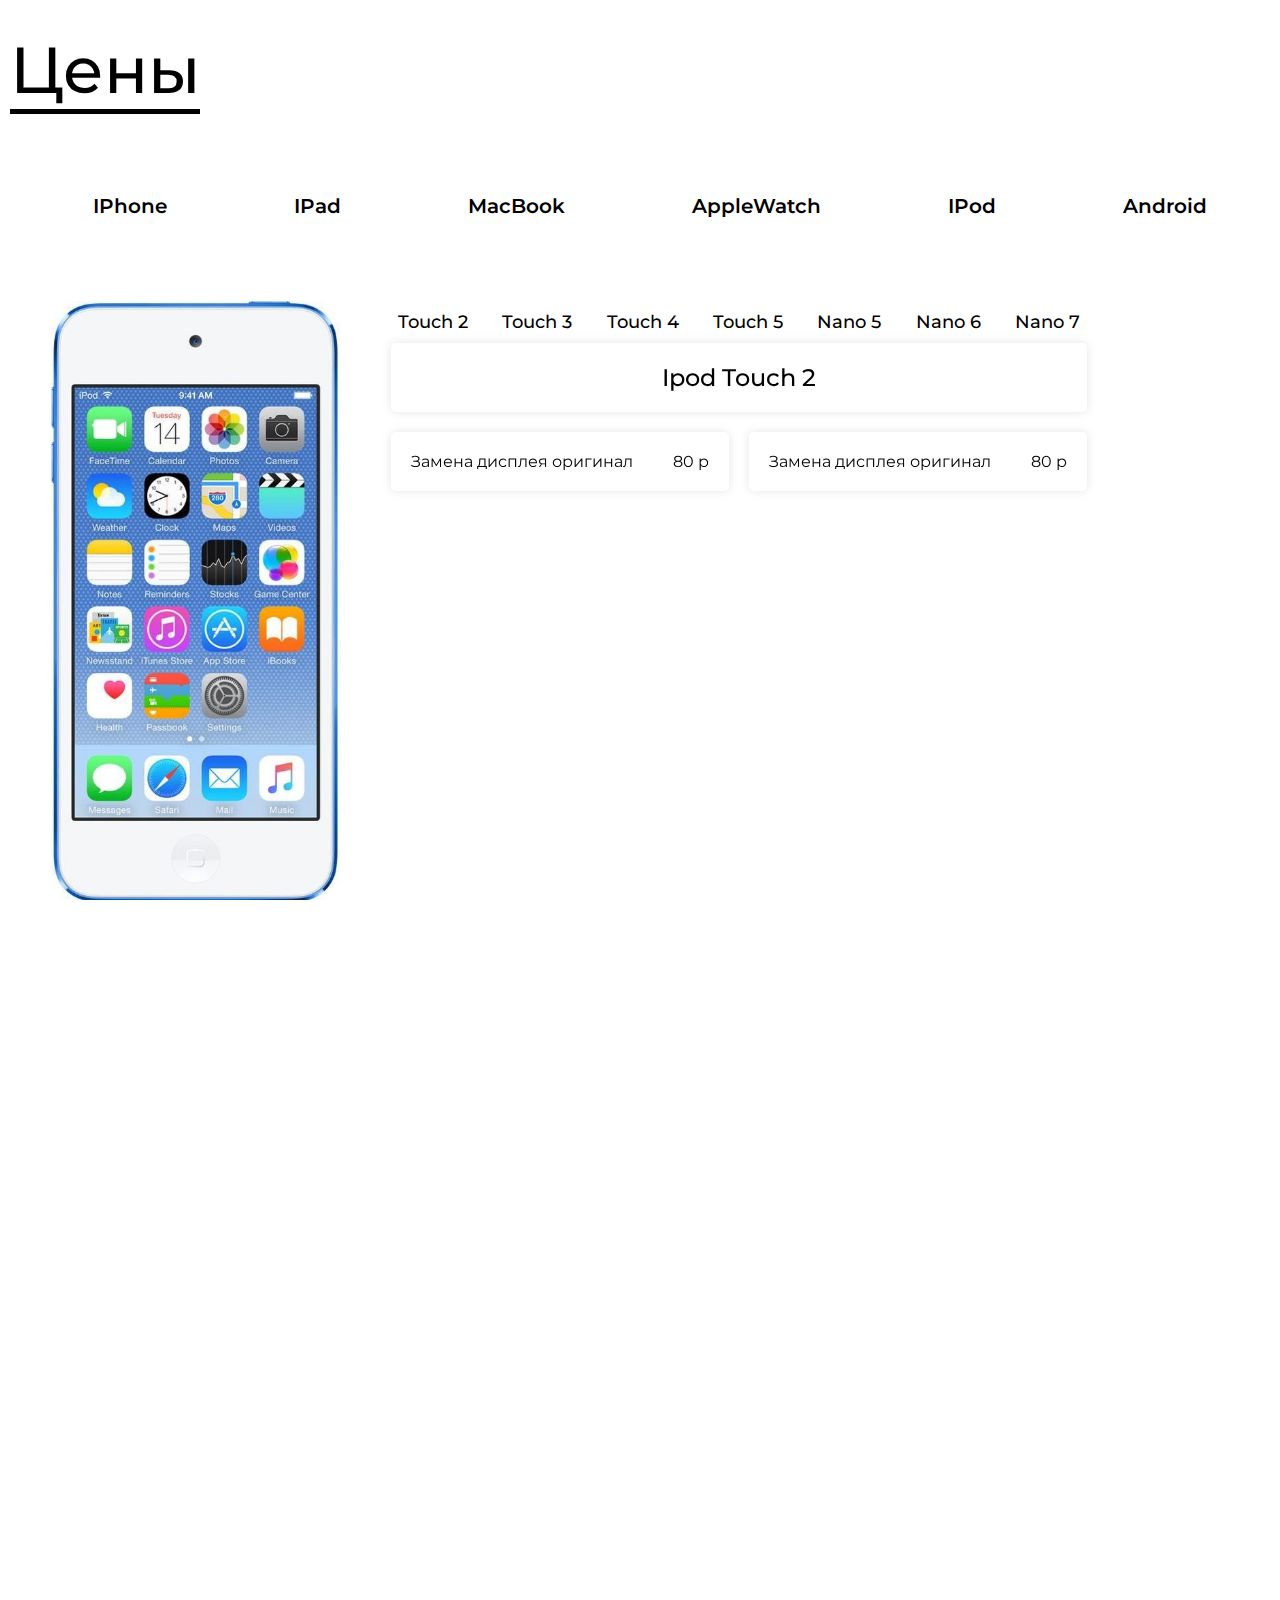
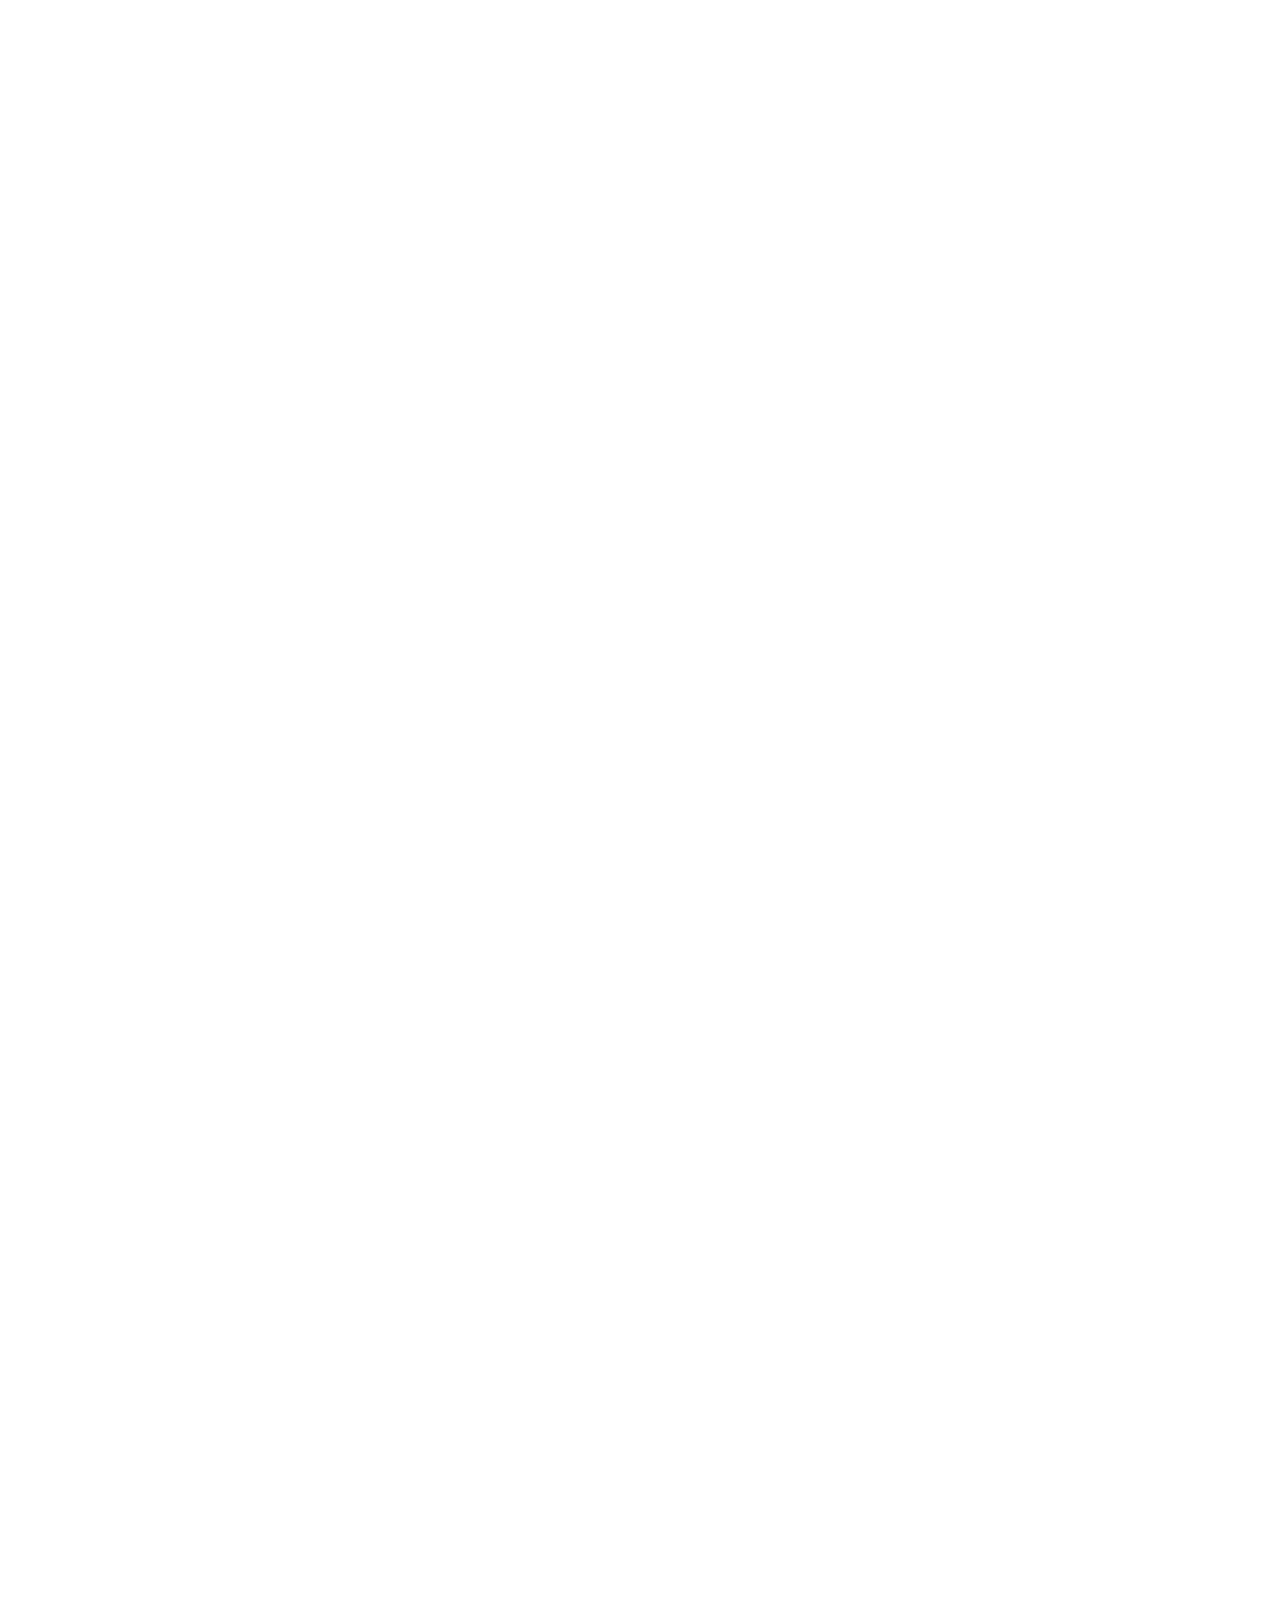
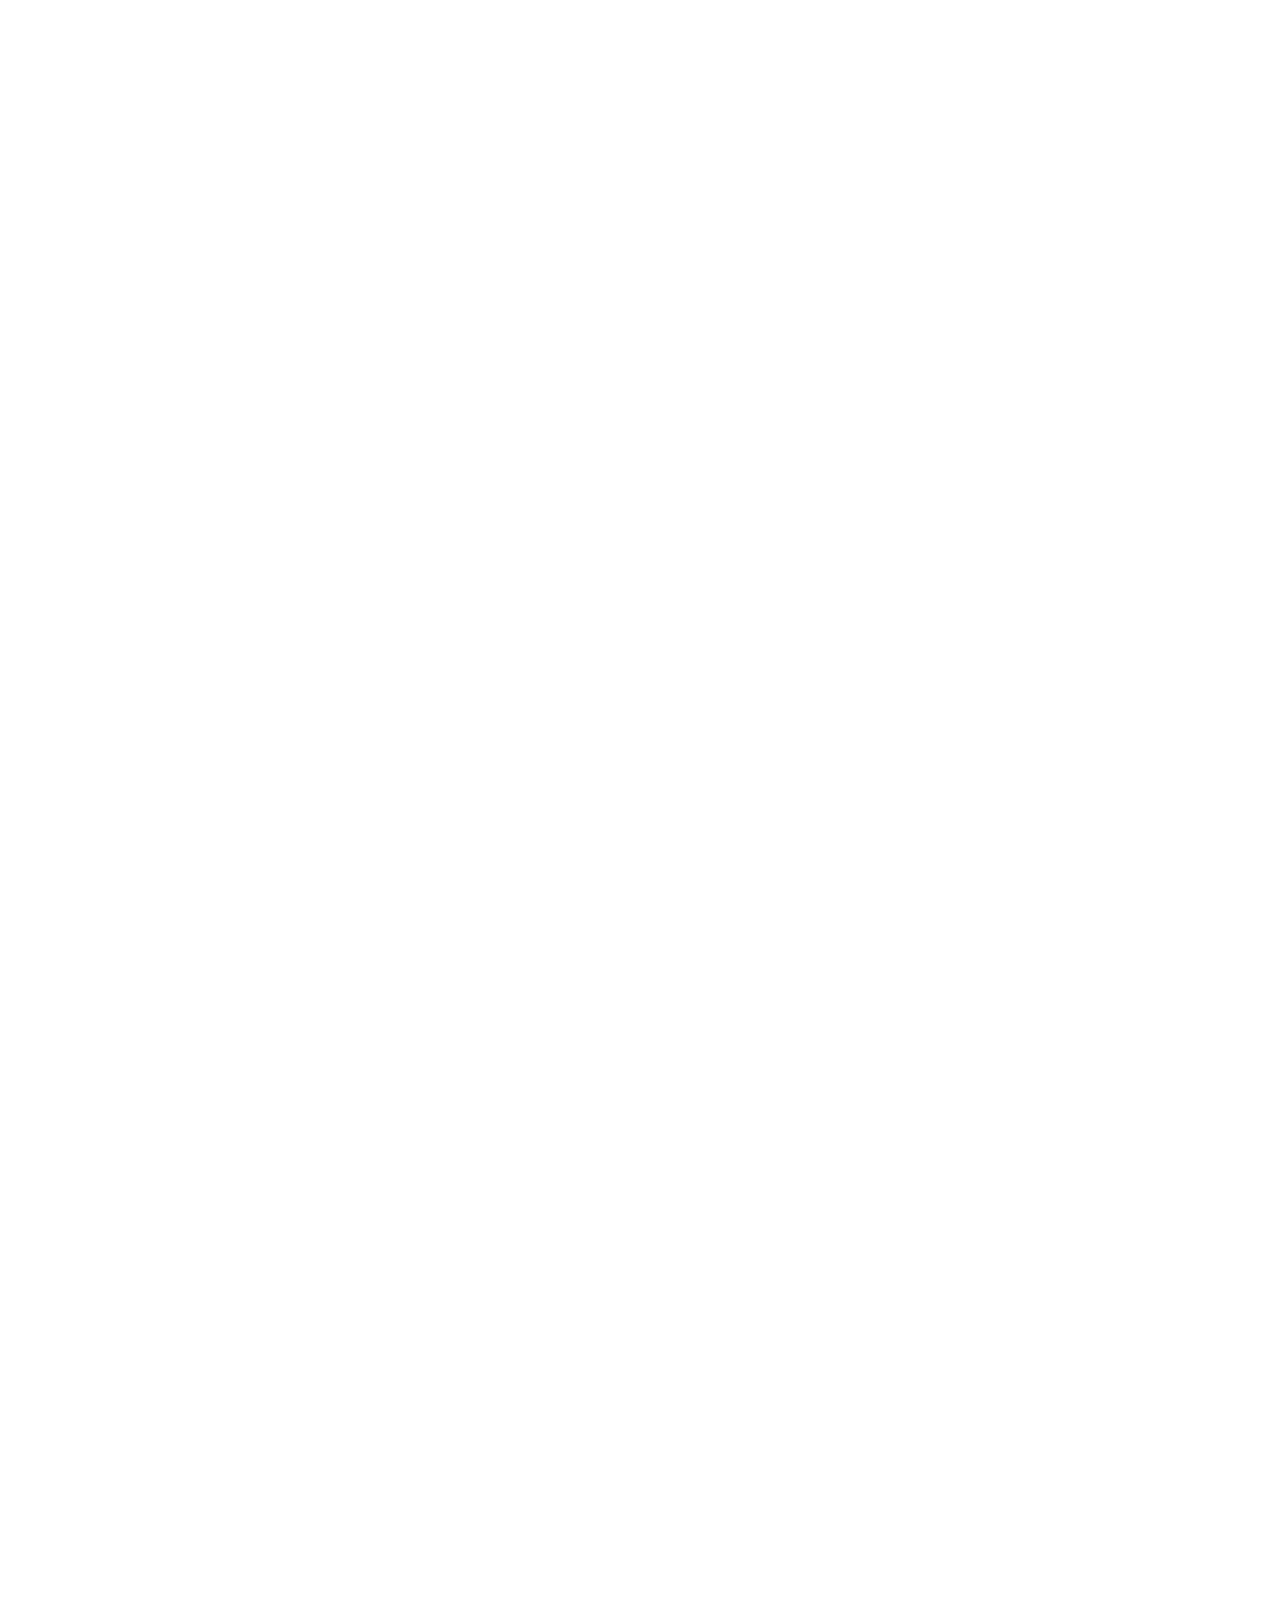
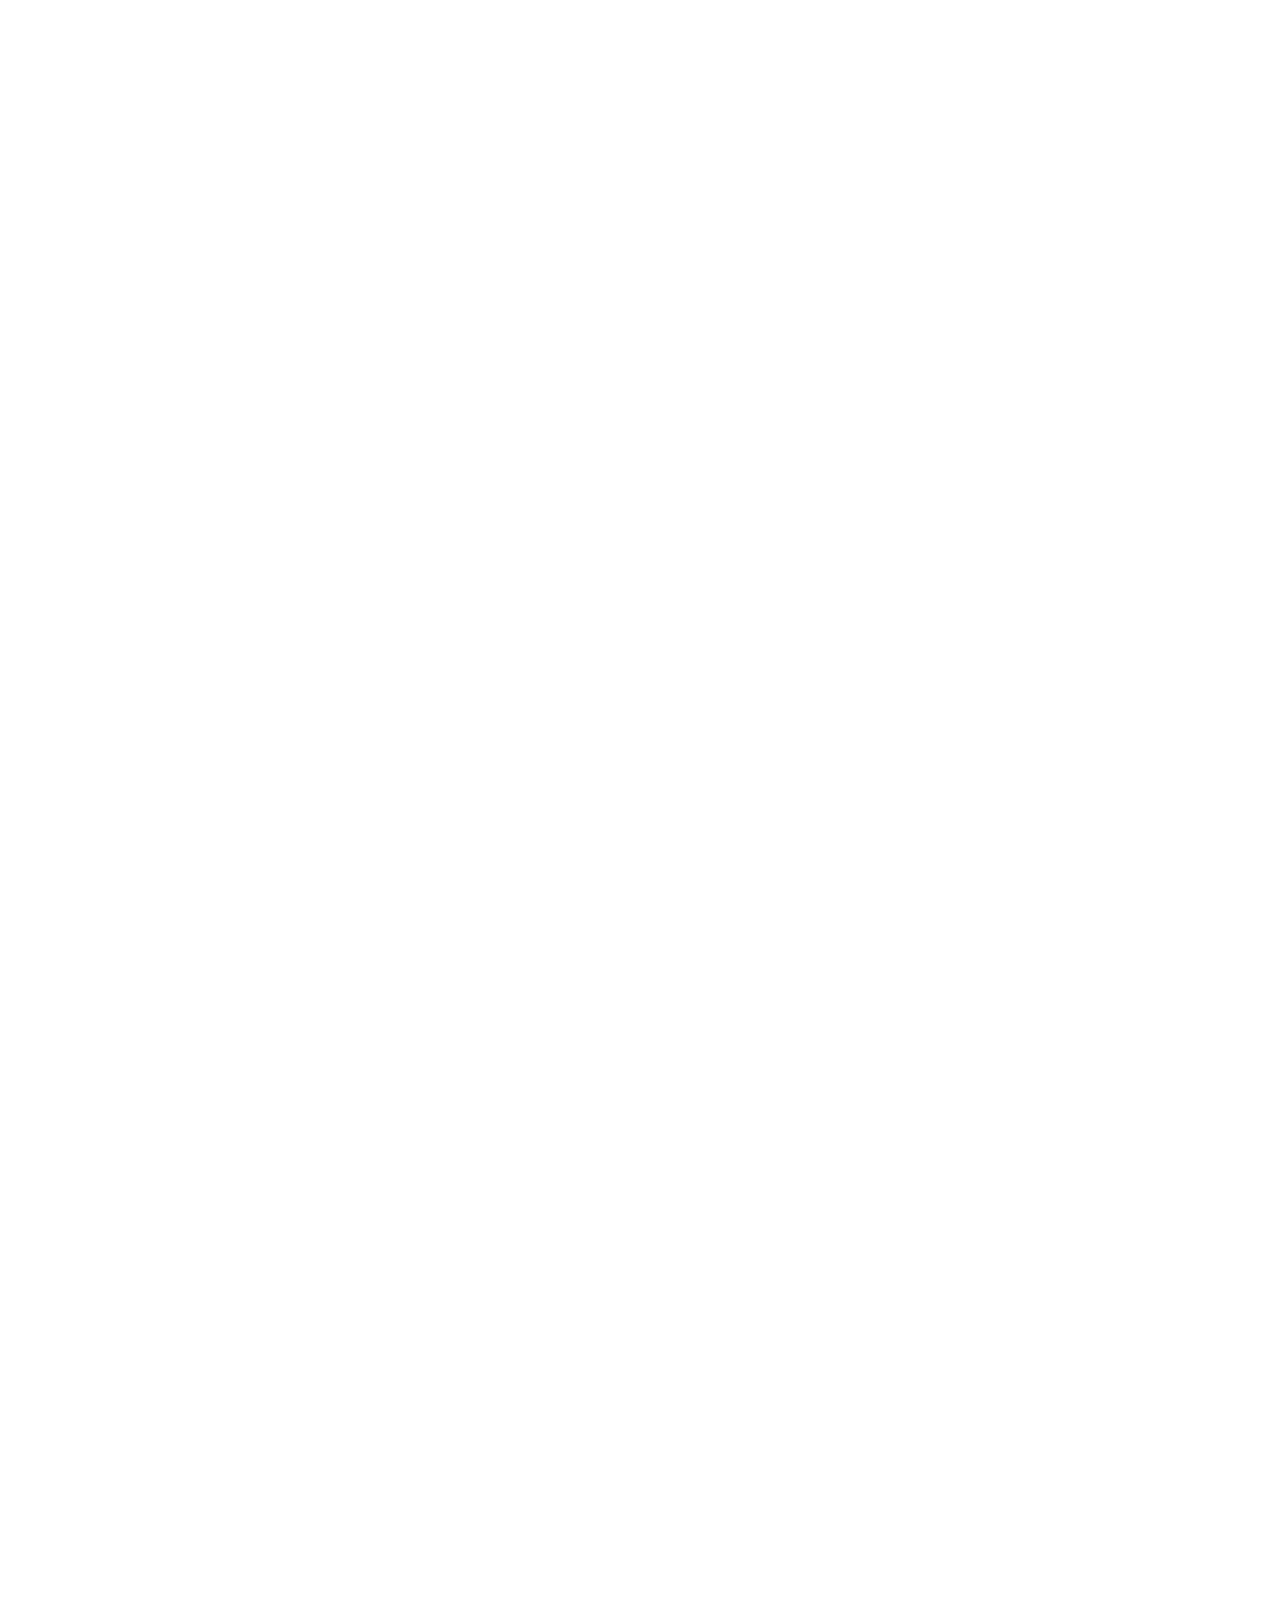
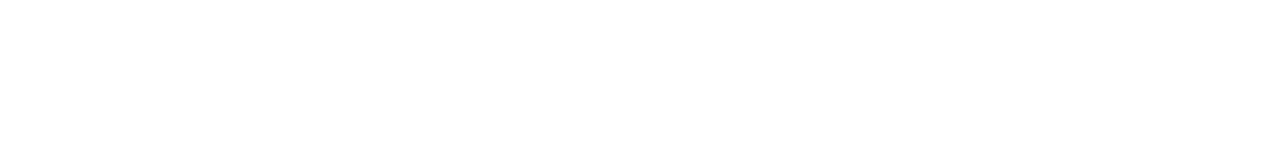
<file: ipods.html>
<!DOCTYPE html>
<html lang="ru">
	<head>
		<meta charset="UTF-8">
		<link rel="stylesheet" type="text/css" href="css/style.css">
		<link rel="stylesheet" type="text/css" href="css/animate.css">
		<script type="text/javascript" src="js/jquery-3.3.1.min.js"></script>
		<meta name="viewport" content="width=device-width, initial-scale=1.0, maximum-scale=1.0, user-scalable=no">
		<link href="https://fonts.googleapis.com/css?family=Montserrat:400,500,600,700" rel="stylesheet">
		<link rel="stylesheet" href="https://use.fontawesome.com/releases/v5.8.2/css/all.css" integrity="sha384-oS3vJWv+0UjzBfQzYUhtDYW+Pj2yciDJxpsK1OYPAYjqT085Qq/1cq5FLXAZQ7Ay" crossorigin="anonymous">
		<title>Document</title>
	</head>
	<body>
		<div class="price container_1366" id="ipt2">
				<div class="price_title">
					<p>Цены</p>
				</div>
				<div class="device row">
					<div class="device_category col">
                        <button class="category iphone_category" onmouseenter="change();"><p>IPhone</p></button>
						<button class="category ipad_category" onmouseenter="change();"><p>IPad</p></button>
						<button class="category macbook_category" onmouseenter="change();"><p>MacBook</p></button>
						<button class="category watch_category" onmouseenter="change();"><p>AppleWatch</p></button>
						<button class="category ipod_category" onmouseenter="change();"><p>IPod</p></button>
						<button class="category android_category" onmouseenter="change();"><p>Android</p></button>
					</div>
					<div class="row device_photo_info">
						<div class="device_photo">
							<img src="img/ipod.jpg">
						</div>
						<div class="col device_info">
							<div class="row device_number">
								<button class="number ipodT2" onmouseenter="change();"> 
									<p>Touch 2</p>
								</button>
								<button class="number ipodT3" onmouseenter="change();">
									<p>Touch 3</p>
								</button>
								<button class="number ipodT4" onmouseenter="change();">
									<p>Touch 4</p>
								</button>
								<button class="number ipodT5" onmouseenter="change();">
									<p>Touch 5</p>
								</button>
								<button class="number ipodN5" onmouseenter="change();">
									<p>Nano 5</p>
								</button>
								<button class="number ipodN6" onmouseenter="change();">
									<p>Nano 6</p>
								</button>
								<button class="number ipodN7" onmouseenter="change();">
									<p>Nano 7</p>
								</button>							
							</div>
							<div class="device_title">
								<p>Ipod Touch 2</p>
							</div>
							<div class="row device_repairs">
								<div class="col">
									<div class="row device_repairs_price">
										<p>Замена дисплея оригинал</p>
										<p>80 р</p>
									</div>																	
								</div>
								<div class="col">
									<div class="row device_repairs_price">
										<p>Замена дисплея оригинал</p>
										<p>80 р</p>
									</div>									
								</div>
							</div>
						</div>
					</div>
				</div>
			</div>
			<div class="price container_1366" id="ipt3">
				<div class="price_title">
					<p>Цены</p>
				</div>
				<div class="device row">
					<div class="device_category col">
                        <button class="category iphone_category" onmouseenter="change();"><p>IPhone</p></button>
						<button class="category ipad_category" onmouseenter="change();"><p>IPad</p></button>
						<button class="category macbook_category" onmouseenter="change();"><p>MacBook</p></button>
						<button class="category watch_category" onmouseenter="change();"><p>AppleWatch</p></button>
						<button class="category ipod_category" onmouseenter="change();"><p>IPod</p></button>
						<button class="category android_category" onmouseenter="change();"><p>Android</p></button>
					</div>
					<div class="row device_photo_info">
						<div class="device_photo">
							<img src="img/ipod.jpg">
						</div>
						<div class="col device_info">
							<div class="row device_number">
								<button class="number ipodT2" onmouseenter="change();"> 
									<p>Touch 2</p>
								</button>
								<button class="number ipodT3" onmouseenter="change();">
									<p>Touch 3</p>
								</button>
								<button class="number ipodT4" onmouseenter="change();">
									<p>Touch 4</p>
								</button>
								<button class="number ipodT5" onmouseenter="change();">
									<p>Touch 5</p>
								</button>
								<button class="number ipodN5" onmouseenter="change();">
									<p>Nano 5</p>
								</button>
								<button class="number ipodN6" onmouseenter="change();">
									<p>Nano 6</p>
								</button>
								<button class="number ipodN7" onmouseenter="change();">
									<p>Nano 7</p>
								</button>							
							</div>
							<div class="device_title">
								<p>Ipod Touch 3</p>
							</div>
							<div class="row device_repairs">
								<div class="col">
									<div class="row device_repairs_price">
										<p>Замена дисплея оригинал</p>
										<p>80 р</p>
									</div>																	
								</div>
								<div class="col">
									<div class="row device_repairs_price">
										<p>Замена дисплея оригинал</p>
										<p>80 р</p>
									</div>									
								</div>
							</div>
						</div>
					</div>
				</div>
			</div>
			<div class="price container_1366" id="ipt4">
				<div class="price_title">
					<p>Цены</p>
				</div>
				<div class="device row">
					<div class="device_category col">
                        <button class="category iphone_category" onmouseenter="change();"><p>IPhone</p></button>
						<button class="category ipad_category" onmouseenter="change();"><p>IPad</p></button>
						<button class="category macbook_category" onmouseenter="change();"><p>MacBook</p></button>
						<button class="category watch_category" onmouseenter="change();"><p>AppleWatch</p></button>
						<button class="category ipod_category" onmouseenter="change();"><p>IPod</p></button>
						<button class="category android_category" onmouseenter="change();"><p>Android</p></button>
					</div>
					<div class="row device_photo_info">
						<div class="device_photo">
							<img src="img/ipod.jpg">
						</div>
						<div class="col device_info">
							<div class="row device_number">
								<button class="number ipodT2" onmouseenter="change();"> 
									<p>Touch 2</p>
								</button>
								<button class="number ipodT3" onmouseenter="change();">
									<p>Touch 3</p>
								</button>
								<button class="number ipodT4" onmouseenter="change();">
									<p>Touch 4</p>
								</button>
								<button class="number ipodT5" onmouseenter="change();">
									<p>Touch 5</p>
								</button>
								<button class="number ipodN5" onmouseenter="change();">
									<p>Nano 5</p>
								</button>
								<button class="number ipodN6" onmouseenter="change();">
									<p>Nano 6</p>
								</button>
								<button class="number ipodN7" onmouseenter="change();">
									<p>Nano 7</p>
								</button>							
							</div>
							<div class="device_title">
								<p>Ipod Touch 4</p>
							</div>
							<div class="row device_repairs">
								<div class="col">
									<div class="row device_repairs_price">
										<p>Замена дисплея оригинал</p>
										<p>80 р</p>
									</div>
									<div class="row device_repairs_price">
										<p>Замена дисплея оригинал</p>
										<p>80 р</p>
									</div>	
									<div class="row device_repairs_price">
										<p>Замена дисплея оригинал</p>
										<p>80 р</p>
									</div>	
									<div class="row device_repairs_price">
										<p>Замена дисплея оригинал</p>
										<p>80 р</p>
									</div>	
									<div class="row device_repairs_price">
										<p>Замена дисплея оригинал</p>
										<p>80 р</p>
									</div>																		
								</div>
								<div class="col">
									<div class="row device_repairs_price">
										<p>Замена дисплея оригинал</p>
										<p>80 р</p>
									</div>	
									<div class="row device_repairs_price">
										<p>Замена дисплея оригинал</p>
										<p>80 р</p>
									</div>	
									<div class="row device_repairs_price">
										<p>Замена дисплея оригинал</p>
										<p>80 р</p>
									</div>	
									<div class="row device_repairs_price">
										<p>Замена дисплея оригинал</p>
										<p>80 р</p>
									</div>									
								</div>
							</div>
						</div>
					</div>
				</div>
			</div>
						<div class="price container_1366" id="ipt5">
				<div class="price_title">
					<p>Цены</p>
				</div>
				<div class="device row">
					<div class="device_category col">
                        <button class="category iphone_category" onmouseenter="change();"><p>IPhone</p></button>
						<button class="category ipad_category" onmouseenter="change();"><p>IPad</p></button>
						<button class="category macbook_category" onmouseenter="change();"><p>MacBook</p></button>
						<button class="category watch_category" onmouseenter="change();"><p>AppleWatch</p></button>
						<button class="category ipod_category" onmouseenter="change();"><p>IPod</p></button>
						<button class="category android_category" onmouseenter="change();"><p>Android</p></button>
					</div>
					<div class="row device_photo_info">
						<div class="device_photo">
							<img src="img/ipod.jpg">
						</div>
						<div class="col device_info">
							<div class="row device_number">
								<button class="number ipodT2" onmouseenter="change();"> 
									<p>Touch 2</p>
								</button>
								<button class="number ipodT3" onmouseenter="change();">
									<p>Touch 3</p>
								</button>
								<button class="number ipodT4" onmouseenter="change();">
									<p>Touch 4</p>
								</button>
								<button class="number ipodT5" onmouseenter="change();">
									<p>Touch 5</p>
								</button>
								<button class="number ipodN5" onmouseenter="change();">
									<p>Nano 5</p>
								</button>
								<button class="number ipodN6" onmouseenter="change();">
									<p>Nano 6</p>
								</button>
								<button class="number ipodN7" onmouseenter="change();">
									<p>Nano 7</p>
								</button>							
							</div>
							<div class="device_title">
								<p>Ipod Touch 5</p>
							</div>
							<div class="row device_repairs">
								<div class="col">
									<div class="row device_repairs_price">
										<p>Замена дисплея оригинал</p>
										<p>80 р</p>
									</div>
									<div class="row device_repairs_price">
										<p>Замена дисплея оригинал</p>
										<p>80 р</p>
									</div>	
									<div class="row device_repairs_price">
										<p>Замена дисплея оригинал</p>
										<p>80 р</p>
									</div>	
									<div class="row device_repairs_price">
										<p>Замена дисплея оригинал</p>
										<p>80 р</p>
									</div>																			
								</div>
								<div class="col">
									<div class="row device_repairs_price">
										<p>Замена дисплея оригинал</p>
										<p>80 р</p>
									</div>	
									<div class="row device_repairs_price">
										<p>Замена дисплея оригинал</p>
										<p>80 р</p>
									</div>	
									<div class="row device_repairs_price">
										<p>Замена дисплея оригинал</p>
										<p>80 р</p>
									</div>										
								</div>
							</div>
						</div>
					</div>
				</div>
			</div>
						<div class="price container_1366" id="ipn5">
				<div class="price_title">
					<p>Цены</p>
				</div>
				<div class="device row">
					<div class="device_category col">
                        <button class="category iphone_category" onmouseenter="change();"><p>IPhone</p></button>
						<button class="category ipad_category" onmouseenter="change();"><p>IPad</p></button>
						<button class="category macbook_category" onmouseenter="change();"><p>MacBook</p></button>
						<button class="category watch_category" onmouseenter="change();"><p>AppleWatch</p></button>
						<button class="category ipod_category" onmouseenter="change();"><p>IPod</p></button>
						<button class="category android_category" onmouseenter="change();"><p>Android</p></button>
					</div>
					<div class="row device_photo_info">
						<div class="device_photo">
							<img src="img/ipod.jpg">
						</div>
						<div class="col device_info">
							<div class="row device_number">
								<button class="number ipodT2" onmouseenter="change();"> 
									<p>Touch 2</p>
								</button>
								<button class="number ipodT3" onmouseenter="change();">
									<p>Touch 3</p>
								</button>
								<button class="number ipodT4" onmouseenter="change();">
									<p>Touch 4</p>
								</button>
								<button class="number ipodT5" onmouseenter="change();">
									<p>Touch 5</p>
								</button>
								<button class="number ipodN5" onmouseenter="change();">
									<p>Nano 5</p>
								</button>
								<button class="number ipodN6" onmouseenter="change();">
									<p>Nano 6</p>
								</button>
								<button class="number ipodN7" onmouseenter="change();">
									<p>Nano 7</p>
								</button>							
							</div>
							<div class="device_title">
								<p>Ipod Nano 5</p>
							</div>
							<div class="row device_repairs">
								<div class="col">
									<div class="row device_repairs_price">
										<p>Замена дисплея оригинал</p>
										<p>80 р</p>
									</div>
									<div class="row device_repairs_price">
										<p>Замена дисплея оригинал</p>
										<p>80 р</p>
									</div>																			
								</div>
								<div class="col">
									<div class="row device_repairs_price">
										<p>Замена дисплея оригинал</p>
										<p>80 р</p>
									</div>										
								</div>
							</div>
						</div>
					</div>
				</div>
			</div>
						<div class="price container_1366" id="ipn6">
				<div class="price_title">
					<p>Цены</p>
				</div>
				<div class="device row">
					<div class="device_category col">
                        <button class="category iphone_category" onmouseenter="change();"><p>IPhone</p></button>
						<button class="category ipad_category" onmouseenter="change();"><p>IPad</p></button>
						<button class="category macbook_category" onmouseenter="change();"><p>MacBook</p></button>
						<button class="category watch_category" onmouseenter="change();"><p>AppleWatch</p></button>
						<button class="category ipod_category" onmouseenter="change();"><p>IPod</p></button>
						<button class="category android_category" onmouseenter="change();"><p>Android</p></button>
					</div>
					<div class="row device_photo_info">
						<div class="device_photo">
							<img src="img/ipod.jpg">
						</div>
						<div class="col device_info">
							<div class="row device_number">
								<button class="number ipodT2" onmouseenter="change();"> 
									<p>Touch 2</p>
								</button>
								<button class="number ipodT3" onmouseenter="change();">
									<p>Touch 3</p>
								</button>
								<button class="number ipodT4" onmouseenter="change();">
									<p>Touch 4</p>
								</button>
								<button class="number ipodT5" onmouseenter="change();">
									<p>Touch 5</p>
								</button>
								<button class="number ipodN5" onmouseenter="change();">
									<p>Nano 5</p>
								</button>
								<button class="number ipodN6" onmouseenter="change();">
									<p>Nano 6</p>
								</button>
								<button class="number ipodN7" onmouseenter="change();">
									<p>Nano 7</p>
								</button>							
							</div>
							<div class="device_title">
								<p>Ipod Nano 6</p>
							</div>
							<div class="row device_repairs">
								<div class="col">
									<div class="row device_repairs_price">
										<p>Замена дисплея оригинал</p>
										<p>80 р</p>
									</div>
									<div class="row device_repairs_price">
										<p>Замена дисплея оригинал</p>
										<p>80 р</p>
									</div>	
									<div class="row device_repairs_price">
										<p>Замена дисплея оригинал</p>
										<p>80 р</p>
									</div>																		
								</div>
								<div class="col">
									<div class="row device_repairs_price">
										<p>Замена дисплея оригинал</p>
										<p>80 р</p>
									</div>	
									<div class="row device_repairs_price">
										<p>Замена дисплея оригинал</p>
										<p>80 р</p>
									</div>	
									<div class="row device_repairs_price">
										<p>Замена дисплея оригинал</p>
										<p>80 р</p>
									</div>									
								</div>
							</div>
						</div>
					</div>
				</div>
			</div>
						<div class="price container_1366" id="ipn7">
				<div class="price_title">
					<p>Цены</p>
				</div>
				<div class="device row">
					<div class="device_category col">
                        <button class="category iphone_category" onmouseenter="change();"><p>IPhone</p></button>
						<button class="category ipad_category" onmouseenter="change();"><p>IPad</p></button>
						<button class="category macbook_category" onmouseenter="change();"><p>MacBook</p></button>
						<button class="category watch_category" onmouseenter="change();"><p>AppleWatch</p></button>
						<button class="category ipod_category" onmouseenter="change();"><p>IPod</p></button>
						<button class="category android_category" onmouseenter="change();"><p>Android</p></button>
					</div>
					<div class="row device_photo_info">
						<div class="device_photo">
							<img src="img/ipod.jpg">
						</div>
						<div class="col device_info">
							<div class="row device_number">
								<button class="number ipodT2" onmouseenter="change();"> 
									<p>Touch 2</p>
								</button>
								<button class="number ipodT3" onmouseenter="change();">
									<p>Touch 3</p>
								</button>
								<button class="number ipodT4" onmouseenter="change();">
									<p>Touch 4</p>
								</button>
								<button class="number ipodT5" onmouseenter="change();">
									<p>Touch 5</p>
								</button>
								<button class="number ipodN5" onmouseenter="change();">
									<p>Nano 5</p>
								</button>
								<button class="number ipodN6" onmouseenter="change();">
									<p>Nano 6</p>
								</button>
								<button class="number ipodN7" onmouseenter="change();">
									<p>Nano 7</p>
								</button>							
							</div>
							<div class="device_title">
								<p>Ipod Nano 7</p>
							</div>
							<div class="row device_repairs">
								<div class="col">
									<div class="row device_repairs_price">
										<p>Замена дисплея оригинал</p>
										<p>80 р</p>
									</div>
									<div class="row device_repairs_price">
										<p>Замена дисплея оригинал</p>
										<p>80 р</p>
									</div>	
									<div class="row device_repairs_price">
										<p>Замена дисплея оригинал</p>
										<p>80 р</p>
									</div>																		
								</div>
								<div class="col">
									<div class="row device_repairs_price">
										<p>Замена дисплея оригинал</p>
										<p>80 р</p>
									</div>	
									<div class="row device_repairs_price">
										<p>Замена дисплея оригинал</p>
										<p>80 р</p>
									</div>	
									<div class="row device_repairs_price">
										<p>Замена дисплея оригинал</p>
										<p>80 р</p>
									</div>									
								</div>
							</div>
						</div>
					</div>
				</div>
			</div>

		</body>
</file>
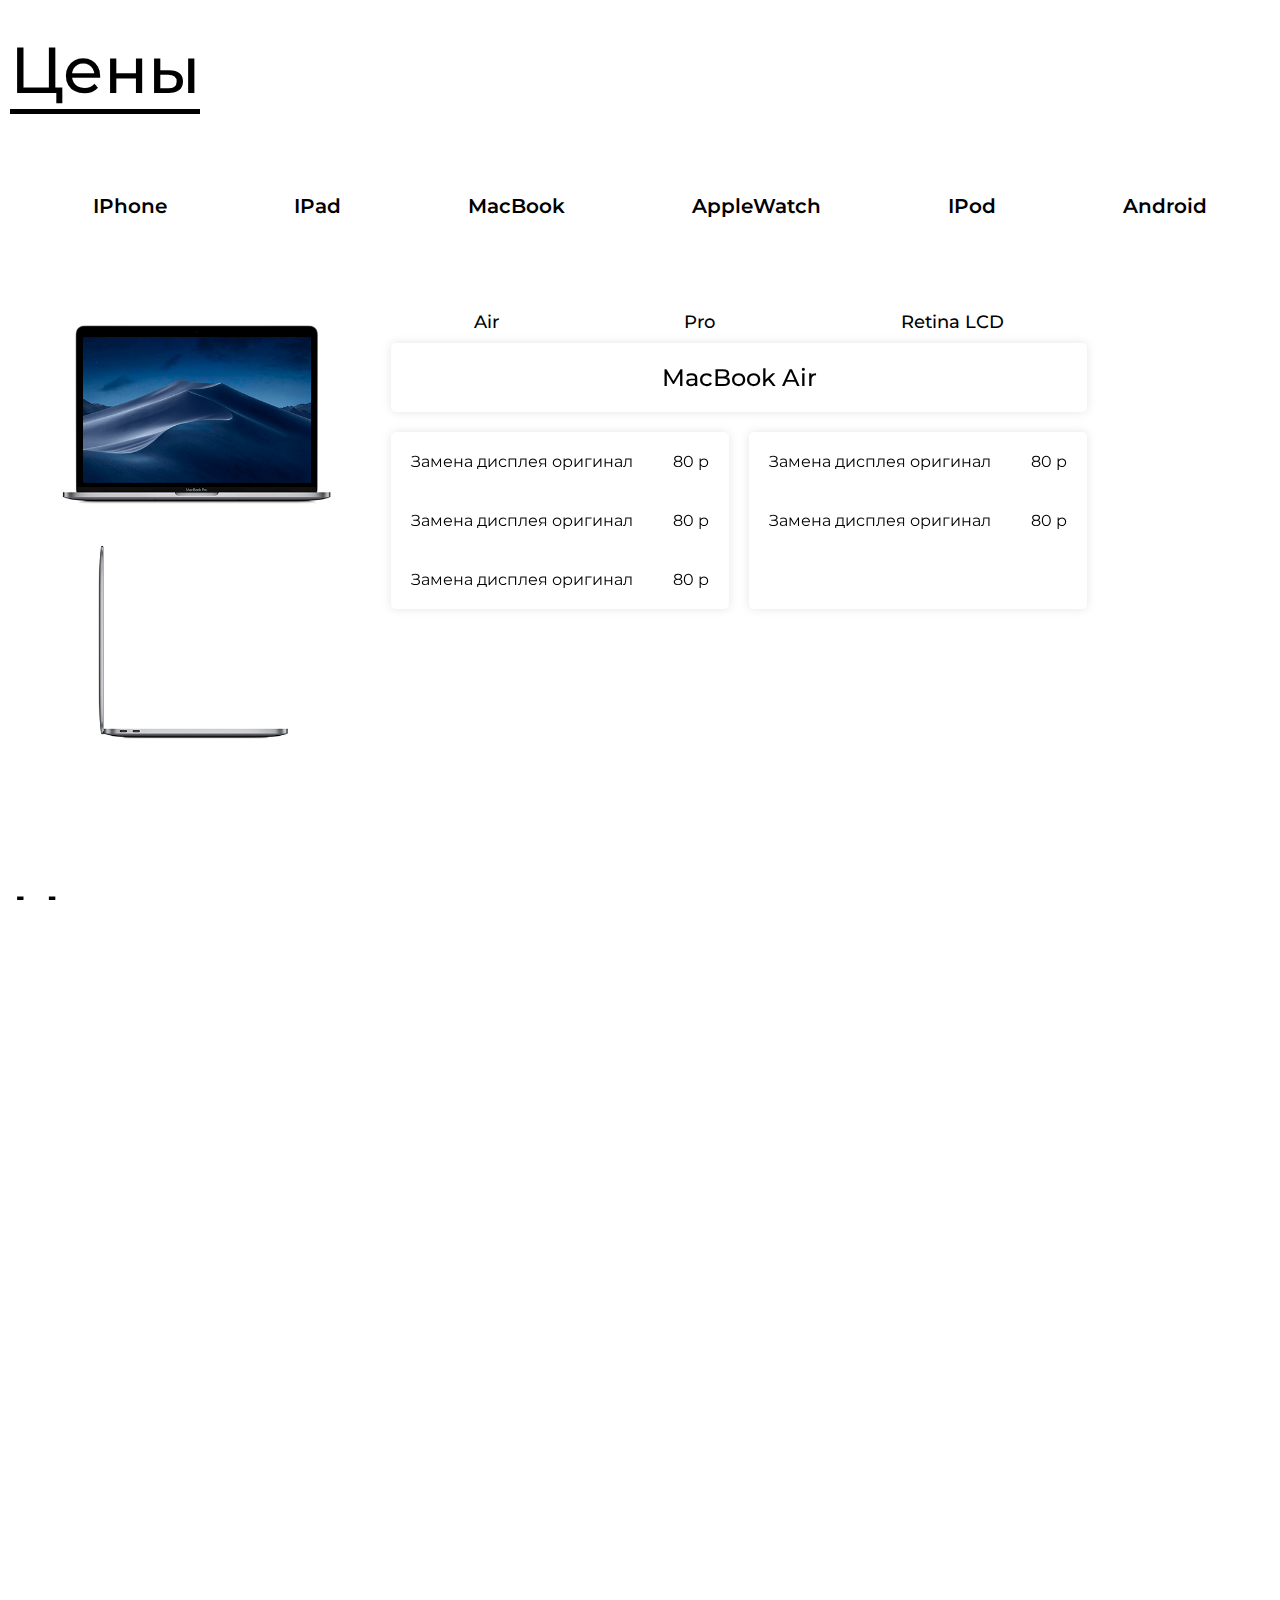
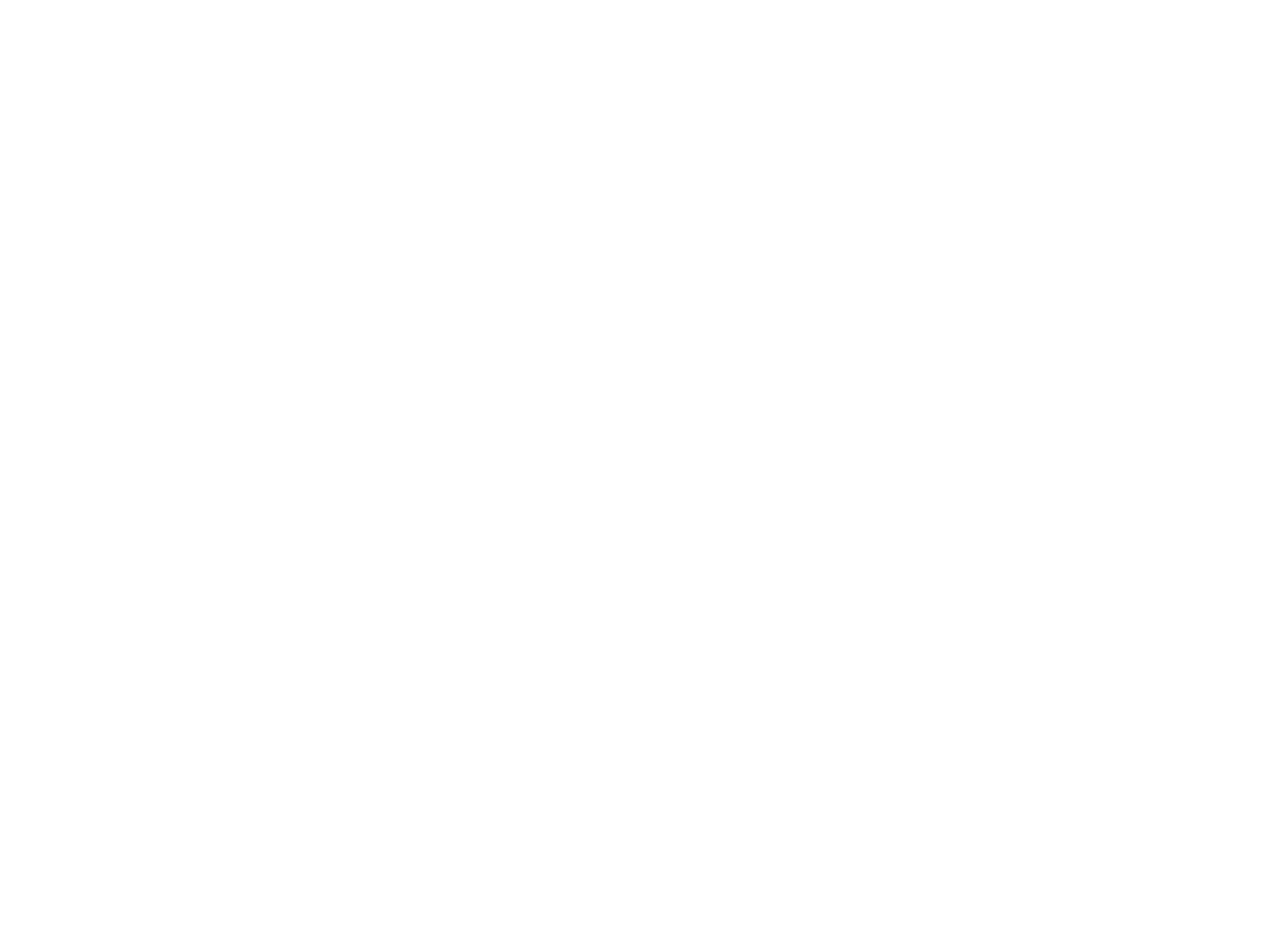
<file: macbooks.html>
<!DOCTYPE html>
<html lang="ru">
	<head>
		<meta charset="UTF-8">
		<link rel="stylesheet" type="text/css" href="css/style.css">
		<link rel="stylesheet" type="text/css" href="css/animate.css">
		<script type="text/javascript" src="js/jquery-3.3.1.min.js"></script>
		<meta name="viewport" content="width=device-width, initial-scale=1.0, maximum-scale=1.0, user-scalable=no">
		<link href="https://fonts.googleapis.com/css?family=Montserrat:400,500,600,700" rel="stylesheet">
		<link rel="stylesheet" href="https://use.fontawesome.com/releases/v5.8.2/css/all.css" integrity="sha384-oS3vJWv+0UjzBfQzYUhtDYW+Pj2yciDJxpsK1OYPAYjqT085Qq/1cq5FLXAZQ7Ay" crossorigin="anonymous">
		<title>Document</title>
	</head>
	<body>
		<div class="price container_1366" id="ma">
				<div class="price_title">
					<p>Цены</p>
				</div>
				<div class="device row">
					<div class="device_category col">
                        <button class="category iphone_category" onmouseenter="change();"><p>IPhone</p></button>
						<button class="category ipad_category" onmouseenter="change();"><p>IPad</p></button>
						<button class="category macbook_category" onmouseenter="change();"><p>MacBook</p></button>
						<button class="category watch_category" onmouseenter="change();"><p>AppleWatch</p></button>
						<button class="category ipod_category" onmouseenter="change();"><p>IPod</p></button>
						<button class="category android_category" onmouseenter="change();"><p>Android</p></button>
					</div>
					<div class="row device_photo_info">
						<div class="device_photo">
							<img src="img/1m.jpg">
						</div>
						<div class="col device_info">
							<div class="row device_number">
								<button class="number mAir" onmouseenter="change();"> 
									<p>Air</p>
								</button>
								<button class="number mPro" onmouseenter="change();">
									<p>Pro</p>
								</button>
								<button class="number mRetina" onmouseenter="change();">
									<p>Retina LCD</p>
								</button>								
							</div>
							<div class="device_title">
								<p>MacBook Air</p>
							</div>
							<div class="row device_repairs">
								<div class="col">
									<div class="row device_repairs_price">
										<p>Замена дисплея оригинал</p>
										<p>80 р</p>
									</div>
									<div class="row device_repairs_price">
										<p>Замена дисплея оригинал</p>
										<p>80 р</p>
									</div>
									<div class="row device_repairs_price">
										<p>Замена дисплея оригинал</p>
										<p>80 р</p>
									</div>
									
								</div>
								<div class="col">
									<div class="row device_repairs_price">
										<p>Замена дисплея оригинал</p>
										<p>80 р</p>
									</div>
									<div class="row device_repairs_price">
										<p>Замена дисплея оригинал</p>
										<p>80 р</p>
									</div>
									
								</div>
							</div>
						</div>
					</div>
				</div>
			</div>
			<div class="price container_1366" id="mp">
				<div class="price_title">
					<p>Цены</p>
				</div>
				<div class="device row">
					<div class="device_category col">
                        <button class="category iphone_category" onmouseenter="change();"><p>IPhone</p></button>
						<button class="category ipad_category" onmouseenter="change();"><p>IPad</p></button>
						<button class="category macbook_category" onmouseenter="change();"><p>MacBook</p></button>
						<button class="category watch_category" onmouseenter="change();"><p>AppleWatch</p></button>
						<button class="category ipod_category" onmouseenter="change();"><p>IPod</p></button>
						<button class="category android_category" onmouseenter="change();"><p>Android</p></button>
					</div>
					<div class="row device_photo_info">
						<div class="device_photo">
							<img src="img/1m.jpg">
						</div>
						<div class="col device_info">
							<div class="row device_number">
								<button class="number mAir" onmouseenter="change();"> 
									<p>Air</p>
								</button>
								<button class="number mPro" onmouseenter="change();">
									<p>Pro</p>
								</button>
								<button class="number mRetina" onmouseenter="change();">
									<p>Retina LCD</p>
								</button>								
							</div>
							<div class="device_title">
								<p>MacBook Pro</p>
							</div>
							<div class="row device_repairs">
								<div class="col">
									<div class="row device_repairs_price">
										<p>Замена дисплея оригинал</p>
										<p>80 р</p>
									</div>
									<div class="row device_repairs_price">
										<p>Замена дисплея оригинал</p>
										<p>80 р</p>
									</div>
									<div class="row device_repairs_price">
										<p>Замена дисплея оригинал</p>
										<p>80 р</p>
									</div>
									
								</div>
								<div class="col">
									<div class="row device_repairs_price">
										<p>Замена дисплея оригинал</p>
										<p>80 р</p>
									</div>
									<div class="row device_repairs_price">
										<p>Замена дисплея оригинал</p>
										<p>80 р</p>
									</div>
									
								</div>
							</div>
						</div>
					</div>
				</div>
			</div>
			<div class="price container_1366" id="mrl">
				<div class="price_title">
					<p>Цены</p>
				</div>
				<div class="device row">
					<div class="device_category col">
                        <button class="category iphone_category" onmouseenter="change();"><p>IPhone</p></button>
						<button class="category ipad_category" onmouseenter="change();"><p>IPad</p></button>
						<button class="category macbook_category" onmouseenter="change();"><p>MacBook</p></button>
						<button class="category watch_category" onmouseenter="change();"><p>AppleWatch</p></button>
						<button class="category ipod_category" onmouseenter="change();"><p>IPod</p></button>
						<button class="category android_category" onmouseenter="change();"><p>Android</p></button>
					</div>
					<div class="row device_photo_info">
						<div class="device_photo">
							<img src="img/1m.jpg">
						</div>
						<div class="col device_info">
							<div class="row device_number">
								<button class="number mAir" onmouseenter="change();"> 
									<p>Air</p>
								</button>
								<button class="number mPro" onmouseenter="change();">
									<p>Pro</p>
								</button>
								<button class="number mRetina" onmouseenter="change();">
									<p>Retina LCD</p>
								</button>								
							</div>
							<div class="device_title">
								<p>MacBook Retina LCD</p>
							</div>
							<div class="row device_repairs">
								<div class="col">
									<div class="row device_repairs_price">
										<p>Замена дисплея оригинал</p>
										<p>80 р</p>
									</div>
									<div class="row device_repairs_price">
										<p>Замена дисплея оригинал</p>
										<p>80 р</p>
									</div>
									<div class="row device_repairs_price">
										<p>Замена дисплея оригинал</p>
										<p>80 р</p>
									</div>
									
								</div>
								<div class="col">
									<div class="row device_repairs_price">
										<p>Замена дисплея оригинал</p>
										<p>80 р</p>
									</div>
									<div class="row device_repairs_price">
										<p>Замена дисплея оригинал</p>
										<p>80 р</p>
									</div>
									
								</div>
							</div>
						</div>
					</div>
				</div>
			</div>
		</body>
</file>
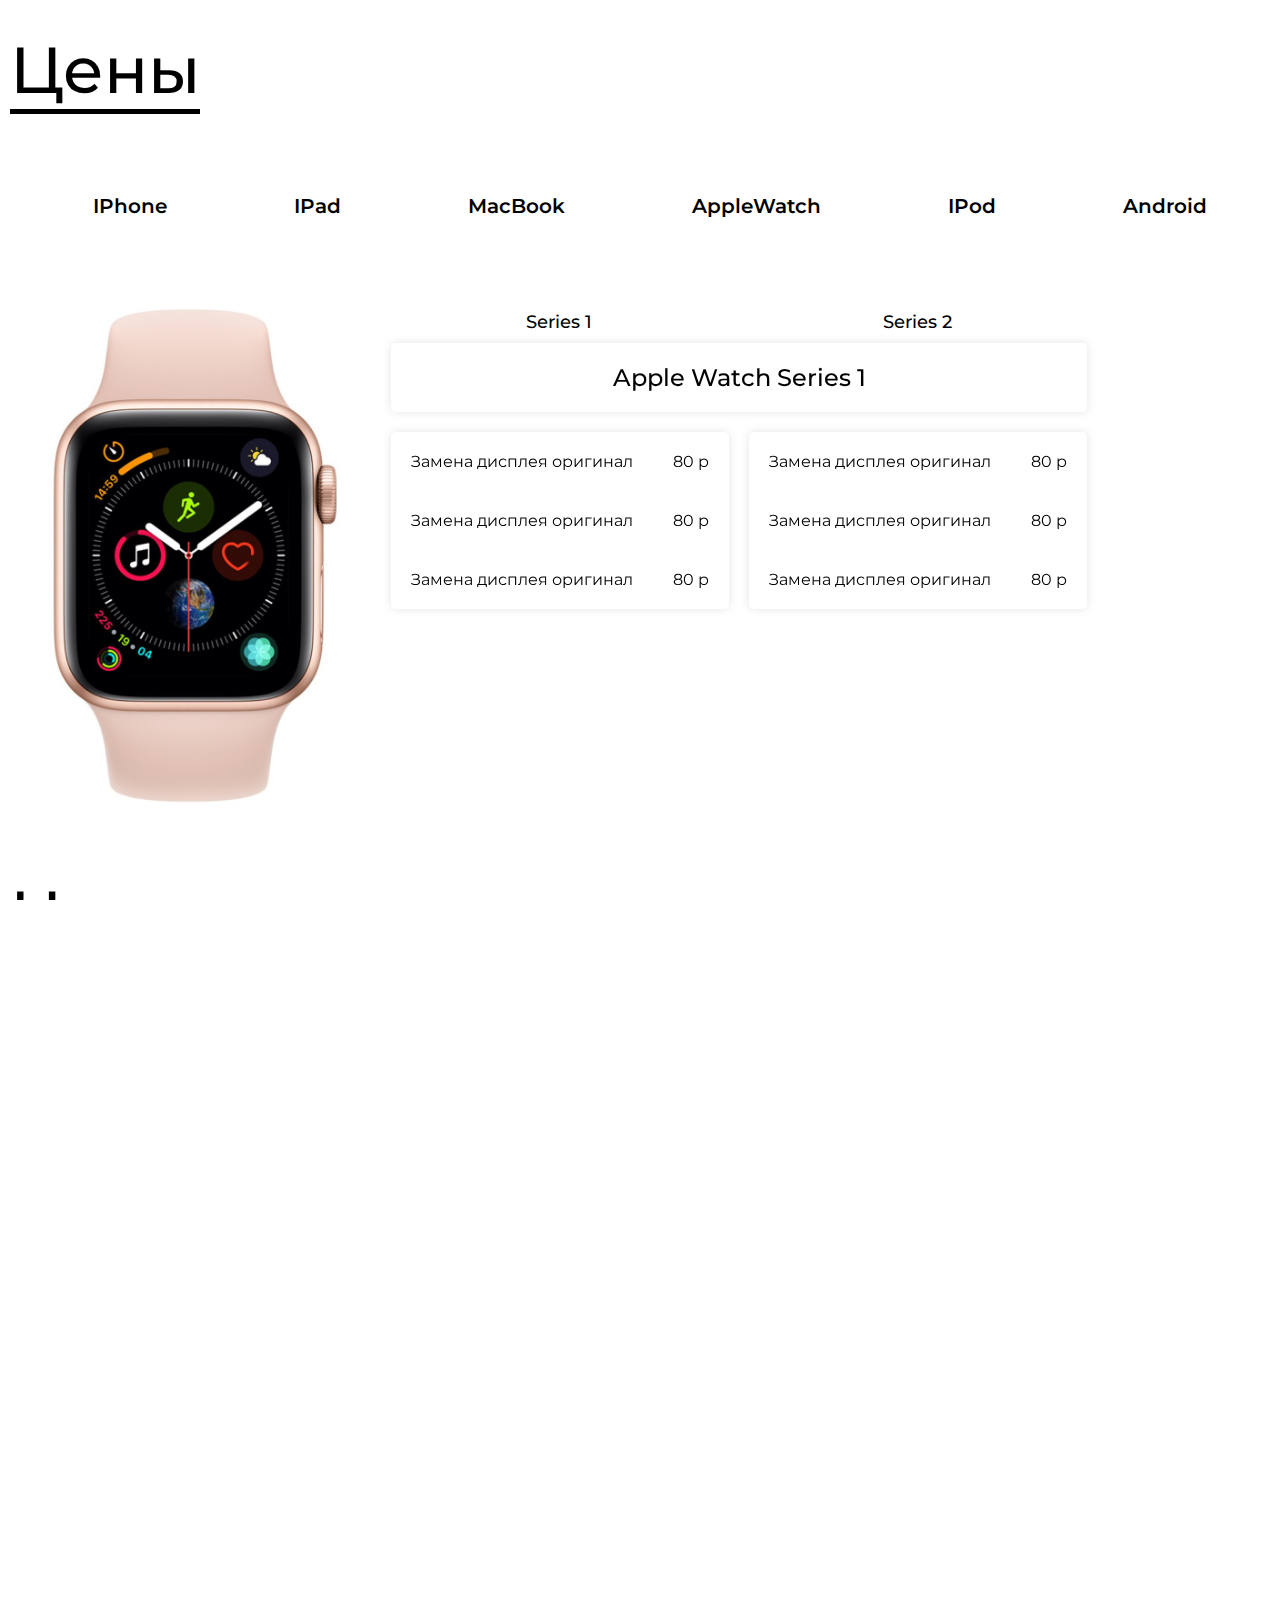
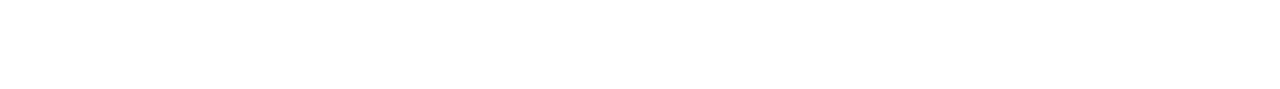
<file: watches.html>
<!DOCTYPE html>
<html lang="ru">
	<head>
		<meta charset="UTF-8">
		<link rel="stylesheet" type="text/css" href="css/style.css">
		<link rel="stylesheet" type="text/css" href="css/animate.css">
		<script type="text/javascript" src="js/jquery-3.3.1.min.js"></script>
		<meta name="viewport" content="width=device-width, initial-scale=1.0, maximum-scale=1.0, user-scalable=no">
		<link href="https://fonts.googleapis.com/css?family=Montserrat:400,500,600,700" rel="stylesheet">
		<link rel="stylesheet" href="https://use.fontawesome.com/releases/v5.8.2/css/all.css" integrity="sha384-oS3vJWv+0UjzBfQzYUhtDYW+Pj2yciDJxpsK1OYPAYjqT085Qq/1cq5FLXAZQ7Ay" crossorigin="anonymous">
		<title>Document</title>
	</head>
	<body>
		<div class="price container_1366" id="aw1">
				<div class="price_title">
					<p>Цены</p>
				</div>
				<div class="device row">
					<div class="device_category col">
                        <button class="category iphone_category" onmouseenter="change();"><p>IPhone</p></button>
						<button class="category ipad_category" onmouseenter="change();"><p>IPad</p></button>
						<button class="category macbook_category" onmouseenter="change();"><p>MacBook</p></button>
						<button class="category watch_category" onmouseenter="change();"><p>AppleWatch</p></button>
						<button class="category ipod_category" onmouseenter="change();"><p>IPod</p></button>
						<button class="category android_category" onmouseenter="change();"><p>Android</p></button>
					</div>
					<div class="row device_photo_info">
						<div class="device_photo">
							<img src="img/apple-watch-og-hero-201809.jpg">
						</div>
						<div class="col device_info">
							<div class="row device_number">
								<button class="number aws1" onmouseenter="change();"> 
									<p>Series 1</p>
								</button>
								<button class="number aws2" onmouseenter="change();">
									<p>Series 2</p>
								</button>							
							</div>
							<div class="device_title">
								<p>Apple Watch Series 1</p>
							</div>
							<div class="row device_repairs">
								<div class="col">
									<div class="row device_repairs_price">
										<p>Замена дисплея оригинал</p>
										<p>80 р</p>
									</div>
									<div class="row device_repairs_price">
										<p>Замена дисплея оригинал</p>
										<p>80 р</p>
									</div>
									<div class="row device_repairs_price">
										<p>Замена дисплея оригинал</p>
										<p>80 р</p>
									</div>									
								</div>
								<div class="col">
									<div class="row device_repairs_price">
										<p>Замена дисплея оригинал</p>
										<p>80 р</p>
									</div>
									<div class="row device_repairs_price">
										<p>Замена дисплея оригинал</p>
										<p>80 р</p>
									</div>
									<div class="row device_repairs_price">
										<p>Замена дисплея оригинал</p>
										<p>80 р</p>
									</div>
								</div>
							</div>
						</div>
					</div>
				</div>
			</div>
			<div class="price container_1366" id="aw2">
				<div class="price_title">
					<p>Цены</p>
				</div>
				<div class="device row">
					<div class="device_category col">
                        <button class="category iphone_category" onmouseenter="change();"><p>IPhone</p></button>
						<button class="category ipad_category" onmouseenter="change();"><p>IPad</p></button>
						<button class="category macbook_category" onmouseenter="change();"><p>MacBook</p></button>
						<button class="category watch_category" onmouseenter="change();"><p>AppleWatch</p></button>
						<button class="category ipod_category" onmouseenter="change();"><p>IPod</p></button>
						<button class="category android_category" onmouseenter="change();"><p>Android</p></button>
					</div>
					<div class="row device_photo_info">
						<div class="device_photo">
							<img src="img/apple-watch-og-hero-201809.jpg">
						</div>
						<div class="col device_info">
							<div class="row device_number">
								<button class="number aws1" onmouseenter="change();"> 
									<p>Series 1</p>
								</button>
								<button class="number aws2" onmouseenter="change();">
									<p>Series 2</p>
								</button>							
							</div>
							<div class="device_title">
								<p>Apple Watch Series 2</p>
							</div>
							<div class="row device_repairs">
								<div class="col">
									<div class="row device_repairs_price">
										<p>Замена дисплея оригинал</p>
										<p>80 р</p>
									</div>
									<div class="row device_repairs_price">
										<p>Замена дисплея оригинал</p>
										<p>80 р</p>
									</div>
									<div class="row device_repairs_price">
										<p>Замена дисплея оригинал</p>
										<p>80 р</p>
									</div>									
								</div>
								<div class="col">
									<div class="row device_repairs_price">
										<p>Замена дисплея оригинал</p>
										<p>80 р</p>
									</div>
									<div class="row device_repairs_price">
										<p>Замена дисплея оригинал</p>
										<p>80 р</p>
									</div>
									<div class="row device_repairs_price">
										<p>Замена дисплея оригинал</p>
										<p>80 р</p>
									</div>
								</div>
							</div>
						</div>
					</div>
				</div>
			</div>
		</body>
</file>
<file: css/style.css>
*{
	margin: 0;
	padding: 0;
	font-family: 'Montserrat', sans-serif;
	text-decoration: none;
}
html,body {
    margin:0;
    padding:0;
    height:100%; 
    overflow-x: hidden;
}
section{
	padding: 50px 0;
}
header{
	/*position: absolute;*/
	top: 2%;
	left: 65%;
	z-index:9999;
	width: 100%;
	position: absolute;
	transform: translate(-50%,0%);
	padding: 10px;
	/*background-color: rgba(254, 242, 10, .8);*/
}
.row{
	display: flex;
	flex-wrap: wrap;
}
.col{
	display: flex;
	flex-direction: column;
}
header .menu_links{
	align-items: center;
}
header .menu_link a{
	color: #000;
	transition: .3s all ease;
}
header .menu_link{
	font-size: 2vmin;
	font-family: 'Montserrat', sans-serif;
	font-weight: 500;
	color: #000;
	margin: 0 30px;
	padding: 5px 10px; 
	cursor: pointer;
	border-bottom: 3px solid rgba(255, 187, 0, 0);
	transition: .3s all ease;
}
header .menu_link:hover{
	border-bottom: 3px solid rgba(255, 187, 0, 1);
}
.logo{
	transition: .3s all ease;
}
.main_screen{
	width: 100%;
	min-height:100%;
	position: relative;
	overflow:hidden;
}
.ios{
	position: absolute;
	top: 0;
	left: 0;
	width: 100%;
	min-height:100%;
	background-image: url(../img/ios_devices.png);
	-webkit-background-size: cover;
	background-size: cover;
	background-position: center;
	transition: .3s all ease;
	z-index: 10;
}
.android{
	position: absolute;
	top: 0;
	left: 90%;
	width: 100%;
	min-height:100%;
	background-image: url(../img/android_devices.jpg);
	-webkit-background-size: cover;
	background-size: cover;
	background-position: center;
	transition: .3s all ease;
	z-index:11;

}
.disabled{
	cursor: pointer;
}
.mask1{
	position: absolute;
	top: 0;
	left: 0;
	background-color: rgba(255, 221, 0, .8);
	width: 100%;
	min-height:100%;
	/*z-index: -1;*/
	transition: .3s all ease;
	opacity: 0;
}
.mask2{
	position: absolute;
	top: 0;
	left: 0;
	background-color: rgba(255, 221, 0, .8);
	width: 100%;
	min-height:100%;
	/*z-index: -1;*/
	transition: .3s all ease;
	opacity: 1;
}
.container{
	position: relative;
	z-index: 999;
}
.main_text{
	background-color: rgba(0,0,0,.8);
	padding: 0px 45px 65px 45px;
	border-top: 30px solid #FFBB00;
	max-width: 630px;
	position: absolute;
	top: 20vh;
	left: 15vw;
}
.main_text h1,h2{
	margin: 20px 0;
}
.ios_title, .android_title{
	position: absolute;
	color: white;
	font-family: 'Montserrat', sans-serif;
	font-weight: 400;
	font-size: 12vmin;
	top: 50%;
	transform: translateY(-50%) translateX(-50%) rotate(-90deg);
	transition: .3s all ease;
}
.ios_title{
	left: 4.5%;
	opacity: 0;
}
.android_title{
	left: 5%;
	opacity: 1;
}
.android_arrow{
	font-size: 10px;
	font-family: 'Montserrat', sans-serif;
	font-weight: 600;
	z-index: 9999;
	position: absolute;
	bottom: 10%;
	left: 1%;
	color: #fff;
	align-items: center;
	border-bottom: 2px solid #fff;
}
.android_arrow *{
	margin: 2px;
}
h1{
	font-family: 'Montserrat', sans-serif;
	font-weight: 600;
	font-size: 70px;
	color: white;
}
h2{
	font-family: 'Montserrat', sans-serif;
	font-weight: 500;
	font-size: 30px;
	color: white;
}
.main_button{
	background: linear-gradient(to right, #FFBB00, #E9E200);
	padding: 15px 40px ;
	border-radius: 25px;
	border: none;
	font-size: 20px;
	font-family: 'Montserrat', sans-serif;
	font-weight: 600;
	color: white;
	transition: .3s all ease;
	outline: none;
}
.link{
	margin: 20px;
}
.main_button:hover{
	color: #000;
	cursor: pointer;
}
.container_1366{
	max-width: 1366px;
	width: 100%;
	margin: auto;
	padding: 10px;
}
.device{
	align-items: flex-start;
}
.price_title{
	margin: 20px 0 60px 0;
}
.price_title p{
	font-size: 65px;
	font-weight: 500;
	border-bottom: 5px solid #000;
	display: inline-block;
}
.title p{
	font-size: 65px;
	font-weight: 500;
	/*border-bottom: 5px solid #000;*/
	text-align: center;
	margin: 20px;
}
.device_category{
	margin: 20px;
}
.category{
	font-size: 20px;
	font-family: 'Montserrat', sans-serif;
	font-weight: 600;	
	margin-bottom: 40px; 
	cursor: pointer;
	border: none;
	outline: none;
	background-color: rgba(0,0,0,0);
	text-align: left;
}
.category p{
	display: inline-block;
	border-bottom: 3px solid rgba(0,0,0,0);
	transition: .3s all ease;
}
.category p:hover{
	border-bottom: 3px solid rgba(0,0,0,1);
}
.device_number{
	justify-content: space-around;
	/*margin: 10px;*/
	font-size: 18px;
	font-weight: 500;
	transform: translateY(20px);
	z-index: 9999;
}
.number{
	cursor: pointer;
	transition: .3s all ease;
	padding: 10px 10px 20px 10px;
	border-radius: 25px;
	border: none;
	outline: none;
	background-color: rgba(0,0,0,0);
	font-size: 18px;
	font-weight: 500;
}
.number:hover{
	background-color: #FFBB00;
	color: #fff;
}
.device_title{
	text-align: center;
	/*margin: 10px;*/
	padding: 20px;
	font-size: 24px;
	font-weight: 500;
	filter: drop-shadow(0 0 5px rgba(0,0,0,.1));
	/*border: 2px solid red;*/
	background-color: #fff;
	border-radius: 5px;
	margin: 10px;
}
.device_repairs{
	/*margin: 10px;*/
	/*justify-content: space-between;	*/
}
.device_repairs_price{
	transition: .3s all ease;
	justify-content: space-between;
}
.device_repairs_price p{
	padding: 20px;	
}
.device_repairs_price:hover{
	background-color: rgba(0, 85, 255, .1);
}
.device_repairs .col{
	filter: drop-shadow(0 0 5px rgba(0,0,0,.1));
	background-color: #fff;
	border-radius: 5px;
	margin: 10px;
	/*width: 4%;*/
}
.device_photo img{
	padding: 20px 40px;
	width: 291px;
}
.device_photo_info{
	align-items: flex-start;
}
.advantages{
	justify-content: space-around;
}
.advantage{
	flex: 1 0 calc(33.333% - 20px);
	align-items: center;
	justify-content: center;
	margin: 50px 0;
}
.advantage_work{
	/*flex: 1 0 calc(33.333% - 20px);*/
	align-items: center;
	justify-content: center;
	margin: 50px 0;
}
.work_title{
	font-size: 20px;
	margin: 10px 0;
	text-align: center;
	font-weight: 500;
}
.work_description{
	font-size: 18px;
	font-weight: 400;
	margin: 10px 0;
	text-align: center;

}
.advantage_description{
	font-size: 24px;
	font-weight: 500;
	margin: 10px 0;
	text-align: center;
}
.work{
	background-color: #FFBB00;
	border-radius: 50%;
	width: 100px;
	height: 100px;
	position: relative;
	padding: 10px;
}
.work img{
	position: absolute;
	top: 50%;
	left: 50%;
	transform: translate(-50%,-50%);
}
.work_number{
	position: absolute;
	top: -50%;
	left: -100%;
	font-size: 115px;
	color: rgba(170, 170, 170, .2);
	font-weight: 500;
	z-index: -1;
}
.rewiew{
	/*max-width: 300px;*/
	border-radius: 8px;
	filter: drop-shadow(0 0 5px rgba(0,0,0,.2));
	background-color: #fff;
	padding: 20px;
	font-size: 15px;
	/*height: 158px;*/
	overflow:hidden;
	margin: 2vmin 4vmin;
	outline: none;
	cursor: grab;

}
.rewiew_person{
	/*display: inline-block;*/
	color: #000;
	font-weight: 500;
	font-size: 20px;
	margin-bottom: 20px;
}
.rewiew_person a{
	color: #000;
	transition: .3s all ease;
}
.rewiew_person a:hover{
	color: #fff;
	transition: .3s all ease;
}
.slick-dots li{
	background-color: #fb0;
	border: 3px solid #fb0;
	border-radius: 50%;	
	width: 15px!important;
    height: 15px!important;
}
.slick-dots .slick-active{
	background-color: rgba(0,0,0,0);
	border-radius: 50%;	
}
.slick-dots li button:before{
	color: rgba(0,0,0,0)!important;
}
.contacts{
	background-image: url(../img/ios-vs-android-security-03-blog.jpg);
	background-position: center;
	background-repeat: no-repeat;
	-webkit-background-size: cover;
	background-size: cover;
	padding: 100px 0;
}
.form_row{
	justify-content: center;
	margin: 50px 0;
}
.form_row input{
	border: none;
	outline: none;
	margin: 10px;
	padding: 10px 20px;
	border-radius: 8px;
	filter: drop-shadow(0 0 5px rgba(0,0,0,.1));
	font-weight: 400;
	font-size: 24px;
	color: #AAAAAA;
}
footer{
	background-color: #e9e200;
}
.footer_row{
	justify-content: space-around;
	padding: 70px 0;
}
@keyframes bg_anim{
	from{
		background-position: left;
	}
	to{
		background-position: right;
	}
}
@media (max-width: 1599px) {
	h1{
	font-family: 'Montserrat', sans-serif;
	font-weight: 600;
	font-size: 50px;
	color: white;
}
h2{
	font-family: 'Montserrat', sans-serif;
	font-weight: 500;
	font-size: 20px;
	color: white;
}
}

@media (max-width: 1366px) {
	.device_category{
		flex-direction: row;
		justify-content: space-around;
		width: 100%;
	}
}
@media (max-width: 1190px) {
	.device_photo{
		display: none;
	}
	.device_photo_info{
		margin: auto;
	}
	.device_repairs_price p {
    	padding: 14px;
	}
	.container_1366{
		width: 94%;
	}
	.ios{
	position: absolute;
	top: 0;
	left: 0;
	width: 100%;
	min-height:100%;
	background-image: url(../img/ios_devices.png);
	-webkit-background-size: cover;
	background-size: cover;
	background-position: center;
	transition: .3s all ease;
	z-index: 10;
	animation: bg_anim 10s linear alternate infinite;
}
.android{
	position: absolute;
	top: 80%;
	left: 0%;
	width: 100%;
	min-height:100%;
	background-image: url(../img/android_devices.jpg);
	-webkit-background-size: cover;
	background-size: cover;
	background-position: center;
	transition: .3s all ease;
	z-index:11;
	animation: bg_anim 10s linear alternate infinite;

}
.mask1, .mask2{
background-color: rgba(255, 221, 0, 1);	
/*z-index: 999;*/
}
.mask2{
	z-index: 9999;
}
.ios_title, .android_title{
	position: absolute;
	color: #fff;
	font-family: 'Montserrat', sans-serif;
	font-weight: 400;
	font-size: 12vmin;
	top: 5vh;
	left: 50%;
	transform: translateY(0%) translateX(-50%) rotate(0deg);
	transition: .3s all ease;
	z-index: 99999;
}
.ios_title{
	/*left: 4.5%;*/
	opacity: 0;
}
.android_title{
	/*left: 5%;*/
	opacity: 1;
}
header{
		display: none;
	}
.main_text{
		left: 0;
		padding: 0px 25px 35px 25px;
		width: 100%;
		max-width: 100%;
		top: 0vh;
	}
.mob_menu{
	margin: 20px 0;
	color: #fff;
}	
.mob_menu .row{
	align-items: center;
}
.mob_menu .menu_link{
	padding: 10px 10px 10px 0;
}
.mob_menu .mob_phone{
	padding: 0 20px;
}
	
}

@media(max-width: 767px){
	.device_category{
		flex-direction: row;
		flex-wrap: wrap;
		justify-content: space-between;
		width: 100%;
	}
	.category{
		margin: 10px;
	}
	.device_repairs_price{
		flex-wrap: nowrap;
	}
	.device_repairs_price p {
    	font-size: 3.8vmin;
	}
	.device_repairs .col{
		width: 100%;	
	}
	.footer_row{
		font-size: 15px;
		text-align: center;
	}
	.footer_row *{
		padding: 5px;
	}
	.title p{
		font-size: 30px;
	}
	.price_title p{
		font-size: 30px;
	}
	.rewiew_person{
		font-size: 15px;
	}
	section{
		padding: 20px 0;
	}
	.advantage{
		transform: scale(.8);
		margin: 10px 0;
	}
}
@media(max-width: 500px){
	h1{
		font-size: 25px;
	}
	h2{
		font-size: 18px;
	}
	
	

}
</file>
